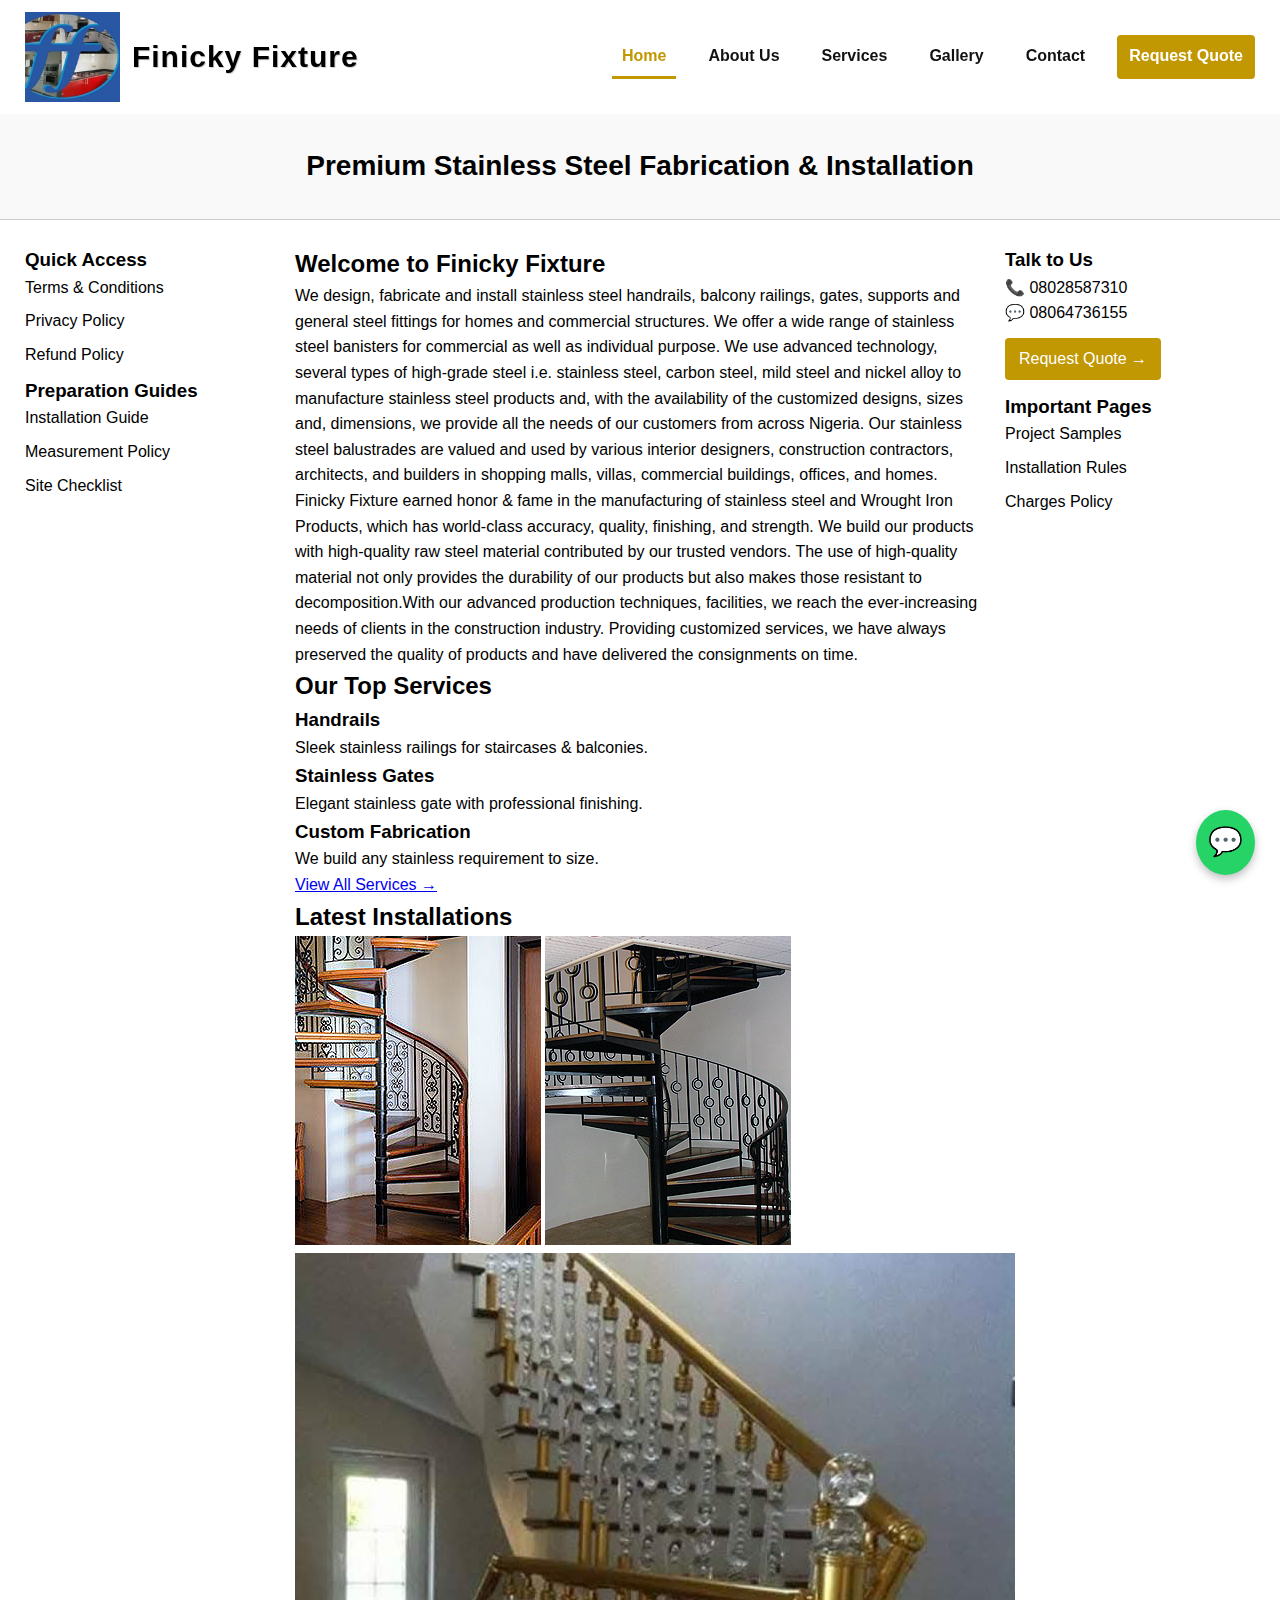
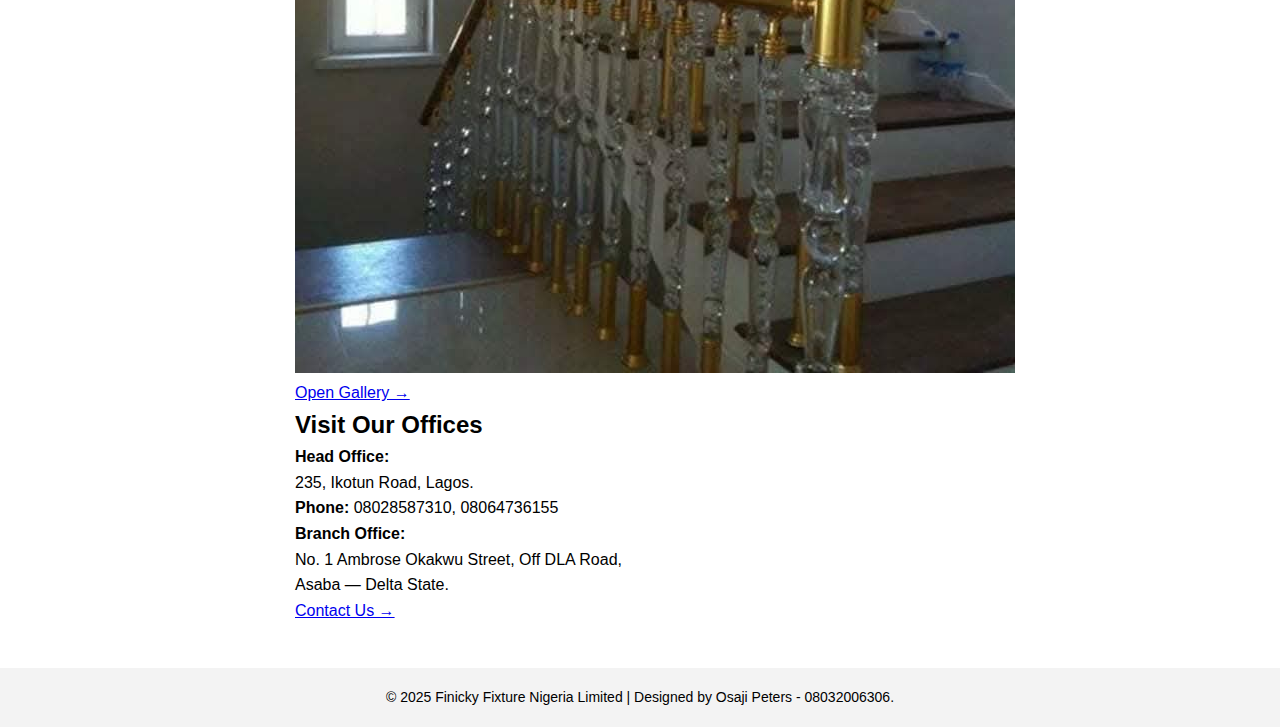
<file: index.html>
<!doctype html>
<html lang="en">
<head>
<meta charset="utf-8">
<title>Finicky Fixture Nigeria Limited — Stainless Steel Fabricators</title>
<meta name="viewport" content="width=device-width, initial-scale=1">

<link rel="stylesheet" href="assets/css/style.css">

<style>

/* HEADER EFFECT */
.site-header{
  position:sticky;
  top:0;
  z-index:999;
  display:flex;
  justify-content:space-between;
  align-items:center;
  padding:12px 25px;
  background:rgba(255,255,255,0.3);
  backdrop-filter:blur(6px);
  transition:all .4s ease;
}

.site-header.scrolled{
  background:#ffffff;
  box-shadow:0 4px 8px rgba(0,0,0,0.25);
}


/* LOGO + NAME */
.logo{
  display:flex;
  align-items:center;
  gap:12px;
}

.logo img{
  height:90px;
  width:auto;
  object-fit:contain;
}

.logo span{
  font-size:30px;
  font-weight:900;
  color:#000;
  letter-spacing:1px;
  text-shadow:rgba(0,0,0,0.18) 1px 1px;
}


/* NAVIGATION */
.nav-links{
  display:flex;
  gap:22px;
}

.nav-links a{
  text-decoration:none;
  padding:8px 10px;
  font-size:16px;
  font-weight:600;
  color:#111;
  transition:all .3s ease;
}

.nav-links a:hover{
  color:#c19702;
  transform:scale(1.05);
}

/* ACTIVE PAGE */
.nav-links a.active{
  border-bottom:3px solid #c19702;
  color:#c19702;
}

/* QUOTE BUTTON */
.btn-quote{
  background:#c19702;
  border-radius:4px;
  color:#fff !important;
  padding:8px 12px !important;
}

.btn-quote:hover{
  background:#000 !important;
  color:#fff !important;
}


/* MOBILE NAV */
.menu-toggle{
  display:none;
  font-size:32px;
  cursor:pointer;
}

@media(max-width:900px){
  
  .logo span{
    font-size:22px;
  }

  .nav-links{
    display:none;
    flex-direction:column;
    background:white;
    position:absolute;
    right:0;
    top:100%;
    padding:15px;
    border-top:2px solid #c19702;
    width:210px;
  }

  .nav-links.open{
    display:block;
  }

  .menu-toggle{
    display:block;
  }
}

</style>

</head>

<body>

<header class="site-header">
  
  <div class="logo">
    <img src="assets/images/logo.jpg" alt="Finicky Fixture Logo">
    <span>Finicky Fixture</span>
  </div>

  <div class="menu-toggle" onclick="toggleMenu()">☰</div>

  <nav class="nav-links" id="navLinks">
    <a href="index.html" class="active">Home</a>
    <a href="about.html">About Us</a>
    <a href="services.html">Services</a>
    <a href="gallery.html">Gallery</a>
    <a href="contact.html">Contact</a>
    <a href="quote.html" class="btn-quote">Request Quote</a>
  </nav>

</header>


<section class="hero-small">
  <h1>Premium Stainless Steel Fabrication & Installation</h1>
</section>


<section class="container-centered">

  <!-- LEFT SIDEBAR -->
  <aside class="side-box">
    <h3>Quick Access</h3>
    <ul class="side-links">
      <li><a href="terms.html">Terms & Conditions</a></li>
      <li><a href="privacy.html">Privacy Policy</a></li>
      <li><a href="refund.html">Refund Policy</a></li>
    </ul>

    <h3>Preparation Guides</h3>
    <ul class="side-links">
      <li><a href="installation.html">Installation Guide</a></li>
      <li><a href="measurement.html">Measurement Policy</a></li>
      <li><a href="site-preparation.html">Site Checklist</a></li>
    </ul>
  </aside>


  <!-- MAIN CONTENT -->
  <article class="center-box">

    <section class="tight-block">
      <h2>Welcome to Finicky Fixture</h2>
      <p class="text-block">
        We design, fabricate and install stainless steel handrails, balcony railings, gates,
        supports and general steel fittings for homes and commercial structures. We offer a 
		wide range of stainless steel banisters for commercial as well as individual purpose. 
		We use advanced technology, several types of high-grade steel i.e. stainless steel, 
		carbon steel, mild steel and nickel alloy to manufacture stainless steel products and, 
		with the availability of the customized designs, sizes and, dimensions, we provide all 
		the needs of our customers from across Nigeria. Our stainless steel balustrades are valued 
		and used by various interior designers, construction contractors, architects, and builders 
		in shopping malls, villas, commercial buildings, offices, and homes.
      </p>
	  <p class="text-block">
	  Finicky Fixture earned honor & fame in the manufacturing of stainless steel and Wrought Iron 
	  Products, which has world-class accuracy, quality, finishing, and strength. We build our products 
	  with high-quality raw steel material contributed by our trusted vendors. The use of high-quality 
	  material not only provides the durability of our products but also makes those resistant to 
	  decomposition.With our advanced production techniques, facilities, we reach the ever-increasing 
	  needs of clients in the construction industry. Providing customized services, we have always preserved 
	  the quality of products and have delivered the consignments on time.
	  </p>
    </section>

    <section class="tight-block">
      <h2>Our Top Services</h2>
      <div class="grid-3">
        <div class="service-card">
          <h3>Handrails</h3>
          <p>Sleek stainless railings for staircases & balconies.</p>
        </div>

        <div class="service-card">
          <h3>Stainless Gates</h3>
          <p>Elegant stainless gate with professional finishing.</p>
        </div>

        <div class="service-card">
          <h3>Custom Fabrication</h3>
          <p>We build any stainless requirement to size.</p>
        </div>
      </div>

      <p class="center-link">
        <a href="services.html" class="link-btn">View All Services →</a>
      </p>
    </section>


    <section class="tight-block">
      <h2>Latest Installations</h2>

      <div class="grid-3 gallery-small">
        <img src="assets/images/gallery/g1.jpg">
        <img src="assets/images/gallery/g2.jpg">
        <img src="assets/images/gallery/g3.jpg">
      </div>

      <p class="center-link">
        <a href="gallery.html" class="link-btn">Open Gallery →</a>
      </p>
    </section>


    <section class="tight-block">
      <h2>Visit Our Offices</h2>

      <p>
        <strong>Head Office:</strong><br>
        235, Ikotun Road, Lagos.
      </p>

      <p><strong>Phone:</strong> 08028587310, 08064736155</p>

      <p>
        <strong>Branch Office:</strong><br>
        No. 1 Ambrose Okakwu Street, Off DLA Road,<br>
        Asaba — Delta State.
      </p>

      <p class="center-link">
        <a href="contact.html" class="link-btn">Contact Us →</a>
      </p>
    </section>

  </article>


  <!-- RIGHT SIDEBAR -->
  <aside class="side-box">
    <h3>Talk to Us</h3>
    <p>📞 08028587310</p>
    <p>💬 08064736155</p>

    <a href="quote.html" class="side-btn">Request Quote →</a>

    <h3>Important Pages</h3>
    <ul class="side-links">
      <li><a href="gallery.html">Project Samples</a></li>
      <li><a href="installation.html">Installation Rules</a></li>
      <li><a href="measurement.html">Charges Policy</a></li>
    </ul>

  </aside>

</section>


<footer>
  <p>© 2025 Finicky Fixture Nigeria Limited | Designed by Osaji Peters - 08032006306.</p>
</footer>


<a href="https://wa.me/2348028587310" class="whatsapp-float">💬</a>

<script src="assets/js/main.js"></script>

<script>

// Toggle menu
function toggleMenu(){
  document.getElementById('navLinks').classList.toggle('open');
}

// Header scroll transition
window.addEventListener("scroll", ()=>{
  const header = document.querySelector(".site-header");
  if(window.scrollY > 20){
    header.classList.add("scrolled");
  } else {
    header.classList.remove("scrolled");
  }
});

</script>

</body>
</html>
</file>
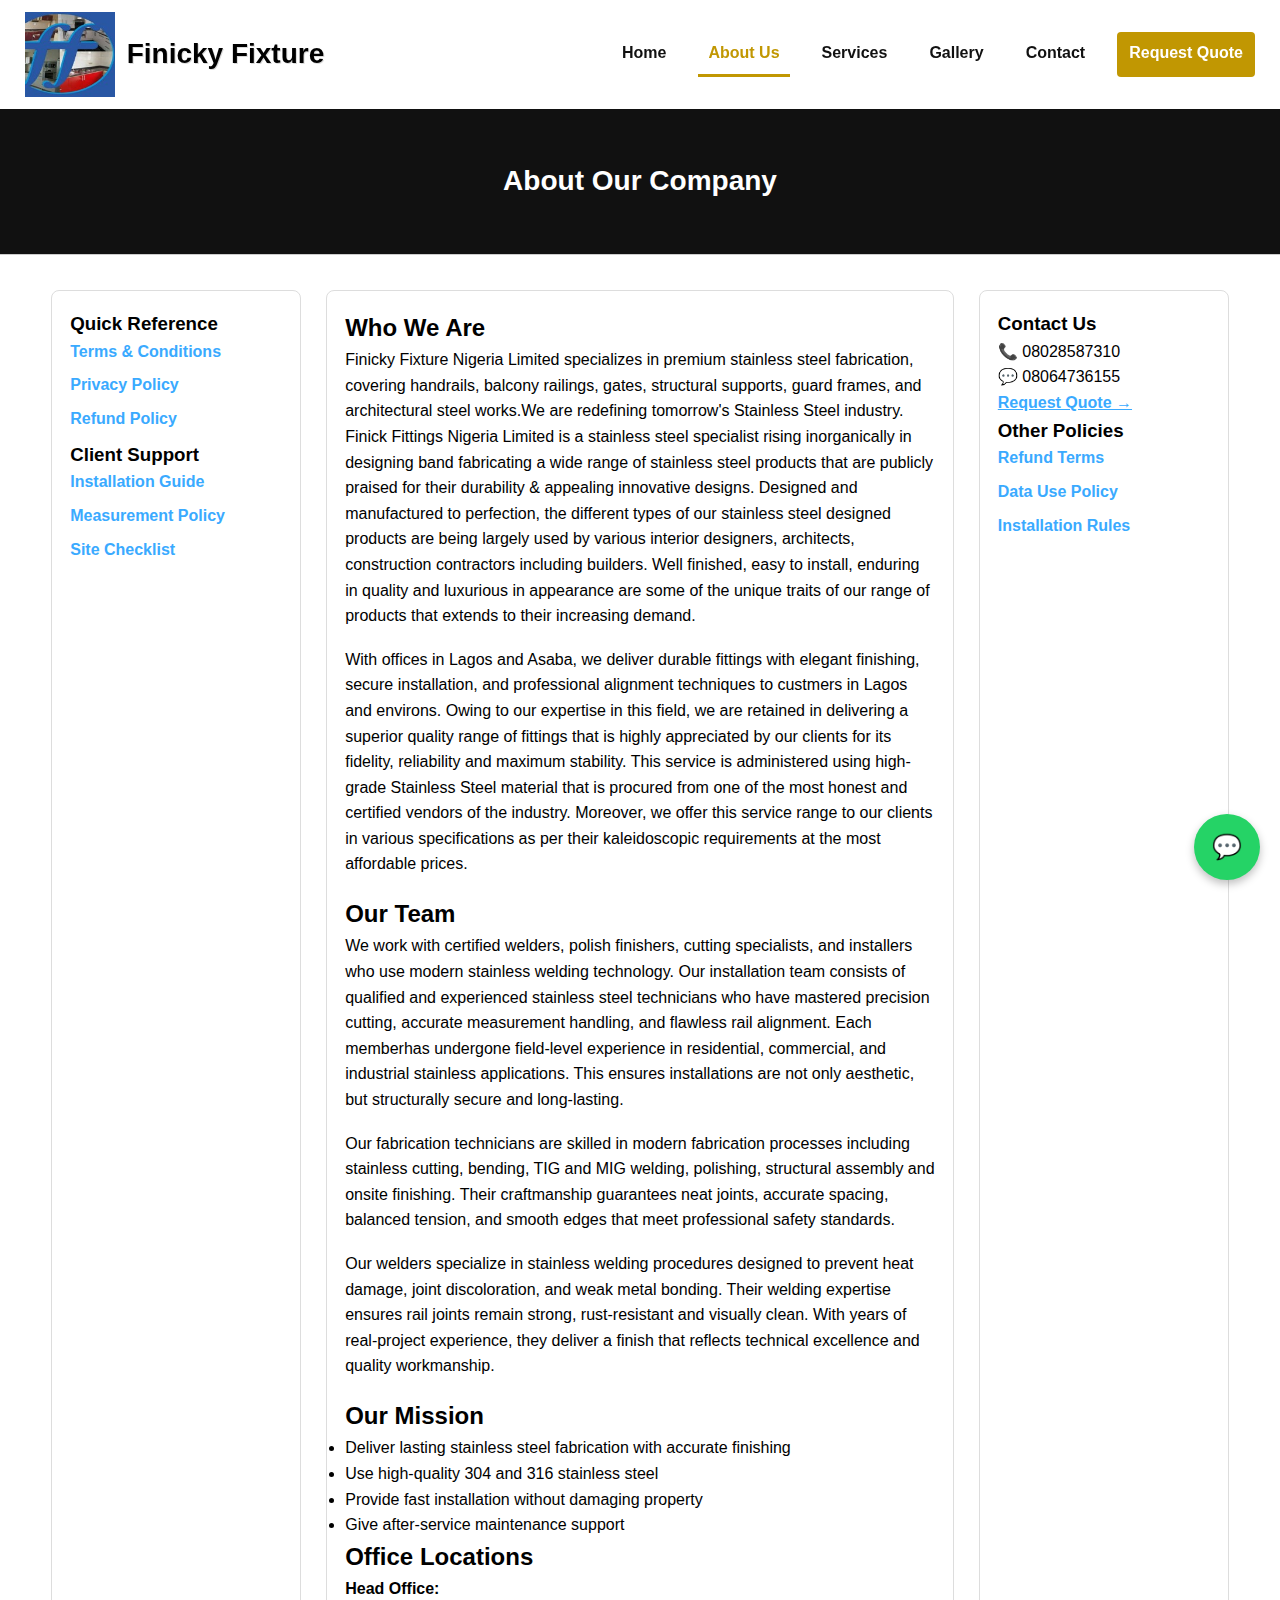
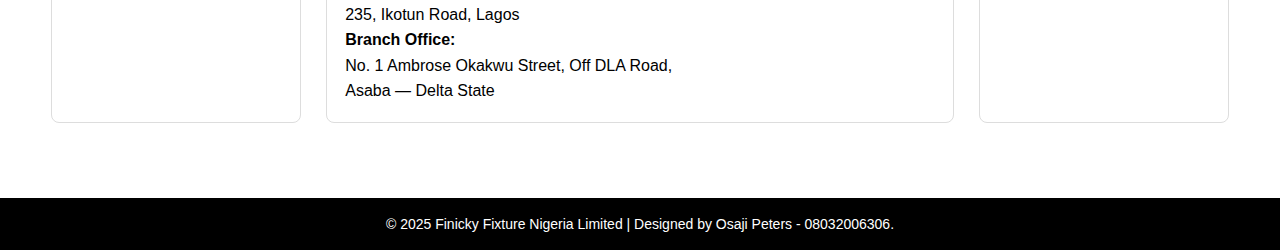
<file: about.html>
<!doctype html>
<html lang="en">
<head>
<meta charset="utf-8">
<title>About Us — Finicky Fixture Nigeria Limited</title>
<meta name="viewport" content="width=device-width, initial-scale=1">

<link rel="stylesheet" href="assets/css/style.css">

<style>

/* -------------------------------- */
/* HEADER */
/* -------------------------------- */
.site-header{
  position:sticky;
  top:0;
  z-index:999;
  display:flex;
  justify-content:space-between;
  align-items:center;
  padding:12px 25px;
  background:rgba(255,255,255,0.3);
  backdrop-filter:blur(6px);
  transition:.35s ease;
}
.site-header.scrolled{
  background:#fff;
  box-shadow:0 4px 8px rgba(0,0,0,0.25);
}

/* LOGO */
.logo{
  display:flex;
  align-items:center;
  gap:12px;
}
.logo img{
  height:85px;
}
.logo span{
  font-size:28px;
  font-weight:900;
  color:#000;
}

/* NAV */
.nav-links{
  display:flex;
  gap:22px;
}
.nav-links a{
  text-decoration:none;
  padding:8px 10px;
  font-size:16px;
  font-weight:600;
  color:#111;
  transition:.3s ease;
}
.nav-links a:hover{
  color:#c19702;
}
.nav-links a.active{
  border-bottom:3px solid #c19702;
  color:#c19702;
}
.btn-quote{
  background:#c19702;
  border-radius:4px;
  color:#fff !important;
  padding:8px 12px !important;
}
.menu-toggle{
  display:none;
  font-size:33px;
  cursor:pointer;
}

/* MOBILE NAV */
@media(max-width:900px){
  .logo img{height:60px;}
  .logo span{font-size:22px;}

  .nav-links{
    display:none;
    flex-direction:column;
    background:white;
    position:absolute;
    right:0;
    top:100%;
    width:210px;
    padding:15px;
    border-top:2px solid #c19702;
  }
  .nav-links.open{display:flex;}

  .menu-toggle{display:block;}
}

/* -------------------------------- */
/* HERO */
/* -------------------------------- */
.hero-small{
  background:#111;
  color:white;
  padding:50px 20px;
  text-align:center;
}
.hero-small h1{
  margin:0;
}

/* -------------------------------- */
/* LAYOUT */
/* -------------------------------- */
.container-centered{
  display:grid;
  grid-template-columns:250px 1fr 250px;
  gap:25px;
  width:92%;
  margin:auto;
  padding:35px 0;
}

.center-box, .side-box{
  background:white;
  border:1px solid #ddd;
  border-radius:8px;
  padding:18px;
}

.text-block{line-height:1.6; margin-bottom:18px;}

/* Sidebar link color (sky blue) */
.side-box a{
  color:#3aaaff !important;
  font-weight:600;
}
.side-box a:hover{
  color:#0077e6 !important;
  text-decoration:underline;
}

/* MOBILE SIDEBAR BUTTON */
.mobile-toggle{
  display:none;
  background:#c19702;
  color:white;
  padding:12px;
  border-radius:6px;
  margin-bottom:10px;
  text-align:center;
  font-weight:bold;
  cursor:pointer;
}

/* RESPONSIVE SIDE BARS */
@media(max-width:900px){

  .container-centered{
    grid-template-columns:1fr;
  }

  .side-box{
    display:none;
  }
  .side-box.show{
    display:block;
  }

  .mobile-toggle{
    display:block;
  }
}

/* FOOTER */
footer{
  text-align:center;
  padding:15px;
  background:#000;
  color:white;
  margin-top:40px;
}

/* WHATSAPP FLOAT */
.whatsapp-float{
  position:fixed;
  bottom:20px;
  right:20px;
  background:#25D366;
  padding:14px 18px;
  border-radius:50%;
  font-size:24px;
  color:white;
  text-decoration:none;
}

</style>

</head>

<body>

<header class="site-header">

  <div class="logo">
    <img src="assets/images/logo.jpg">
    <span>Finicky Fixture</span>
  </div>

  <div class="menu-toggle" onclick="toggleMenu()">☰</div>

  <nav class="nav-links" id="navLinks">
    <a href="index.html">Home</a>
    <a href="about.html" class="active">About Us</a>
    <a href="services.html">Services</a>
    <a href="gallery.html">Gallery</a>
    <a href="contact.html">Contact</a>
    <a href="quote.html" class="btn-quote">Request Quote</a>
  </nav>

</header>


<section class="hero-small">
  <h1>About Our Company</h1>
</section>


<section class="container-centered">

  <!-- MOBILE BUTTON -->
  <div class="mobile-toggle" onclick="toggleLeft()">Quick Reference ▼</div>

  <!-- LEFT SIDEBAR -->
  <aside class="side-box" id="leftSidebar">
    <h3>Quick Reference</h3>
    <ul class="side-links">
      <li><a href="terms.html">Terms & Conditions</a></li>
      <li><a href="privacy.html">Privacy Policy</a></li>
      <li><a href="refund.html">Refund Policy</a></li>
    </ul>

    <h3>Client Support</h3>
    <ul class="side-links">
      <li><a href="installation.html">Installation Guide</a></li>
      <li><a href="measurement.html">Measurement Policy</a></li>
      <li><a href="site-preparation.html">Site Checklist</a></li>
    </ul>
  </aside>


  <!-- MAIN CENTER -->
  <article class="center-box">

    <h2>Who We Are</h2>
    <p class="text-block">
      Finicky Fixture Nigeria Limited specializes in premium stainless steel fabrication,
      covering handrails, balcony railings, gates, structural supports, guard frames,
      and architectural steel works.We are redefining tomorrow's Stainless Steel industry. 
	  Finick Fittings Nigeria Limited is a stainless steel specialist rising inorganically 
	  in designing band fabricating a wide range of stainless steel products that are publicly 
	  praised for their durability & appealing innovative designs. Designed and manufactured 
	  to perfection, the different types of our stainless steel designed products are being 
	  largely used by various interior designers, architects, construction contractors including 
	  builders. Well finished, easy to install, enduring in quality and luxurious in appearance 
	  are some of the unique traits of our range of products that extends to their increasing demand.
    </p>

    <p class="text-block">
      With offices in Lagos and Asaba, we deliver durable fittings with elegant finishing,
      secure installation, and professional alignment techniques to custmers in Lagos and environs. 
	  Owing to our expertise in this field, we are retained in delivering a superior quality range of 
	  fittings that is highly appreciated by our clients for its fidelity, reliability and maximum stability. 
	  This service is administered using high-grade Stainless Steel material that is procured from one of the 
	  most honest and certified vendors of the industry. Moreover, we offer this service range to our clients 
	  in various specifications as per their kaleidoscopic requirements at the most affordable prices.
    </p>
    
    <h2>Our Team</h2>
    <p class="text-block">
      We work with certified welders, polish finishers, cutting specialists, and installers who use modern 
	  stainless welding technology. Our installation team consists of qualified and experienced stainless steel 
	  technicians who have mastered precision cutting, accurate measurement handling, and flawless rail alignment. 
	  Each memberhas undergone field-level experience in residential, commercial, and industrial stainless applications.
	  This ensures installations are not only aesthetic, but structurally secure and long-lasting.
    </p>
	
	<p class="text-block">
  Our fabrication technicians are skilled in modern fabrication processes including stainless cutting,
  bending, TIG and MIG welding, polishing, structural assembly and onsite finishing. Their craftmanship
  guarantees neat joints, accurate spacing, balanced tension, and smooth edges that meet professional safety standards.
</p>

<p class="text-block">
  Our welders specialize in stainless welding procedures designed to prevent heat damage, joint discoloration,
  and weak metal bonding. Their welding expertise ensures rail joints remain strong, rust-resistant and visually clean.
  With years of real-project experience, they deliver a finish that reflects technical excellence and quality workmanship.
</p>

<h2>Our Mission</h2>
    <ul>
      <li>Deliver lasting stainless steel fabrication with accurate finishing</li>
      <li>Use high-quality 304 and 316 stainless steel</li>
      <li>Provide fast installation without damaging property</li>
      <li>Give after-service maintenance support</li>
    </ul>

    <h2>Office Locations</h2>
    <p><strong>Head Office:</strong><br>235, Ikotun Road, Lagos</p>
    <p><strong>Branch Office:</strong><br>No. 1 Ambrose Okakwu Street, Off DLA Road,<br>Asaba — Delta State</p>

  </article>



  <!-- MOBILE BUTTON -->
  <div class="mobile-toggle" onclick="toggleRight()">Contact Us ▼</div>

  <!-- RIGHT SIDEBAR -->
  <aside class="side-box" id="rightSidebar">

    <h3>Contact Us</h3>
    <p>📞 08028587310</p>
    <p>💬 08064736155</p>

    <a href="quote.html" class="link-btn">Request Quote →</a>

    <h3>Other Policies</h3>
    <ul class="side-links">
      <li><a href="refund.html">Refund Terms</a></li>
      <li><a href="privacy.html">Data Use Policy</a></li>
      <li><a href="installation.html">Installation Rules</a></li>
    </ul>
  </aside>

</section>


<footer>
  <p>© 2025 Finicky Fixture Nigeria Limited | Designed by Osaji Peters - 08032006306.</p>
</footer>

<a href="https://wa.me/2348028587310" class="whatsapp-float">💬</a>


<script>
// NAV MENU
function toggleMenu(){
  document.getElementById('navLinks').classList.toggle('open');
}

// SIDEBAR TOGGLE
function toggleLeft(){
  document.getElementById('leftSidebar').classList.toggle('show');
}
function toggleRight(){
  document.getElementById('rightSidebar').classList.toggle('show');
}

// HEADER SCROLL EFFECT
window.addEventListener("scroll", ()=>{
  document.querySelector(".site-header")
    .classList.toggle("scrolled", window.scrollY > 20);
});
</script>

</body>
</html>
</file>
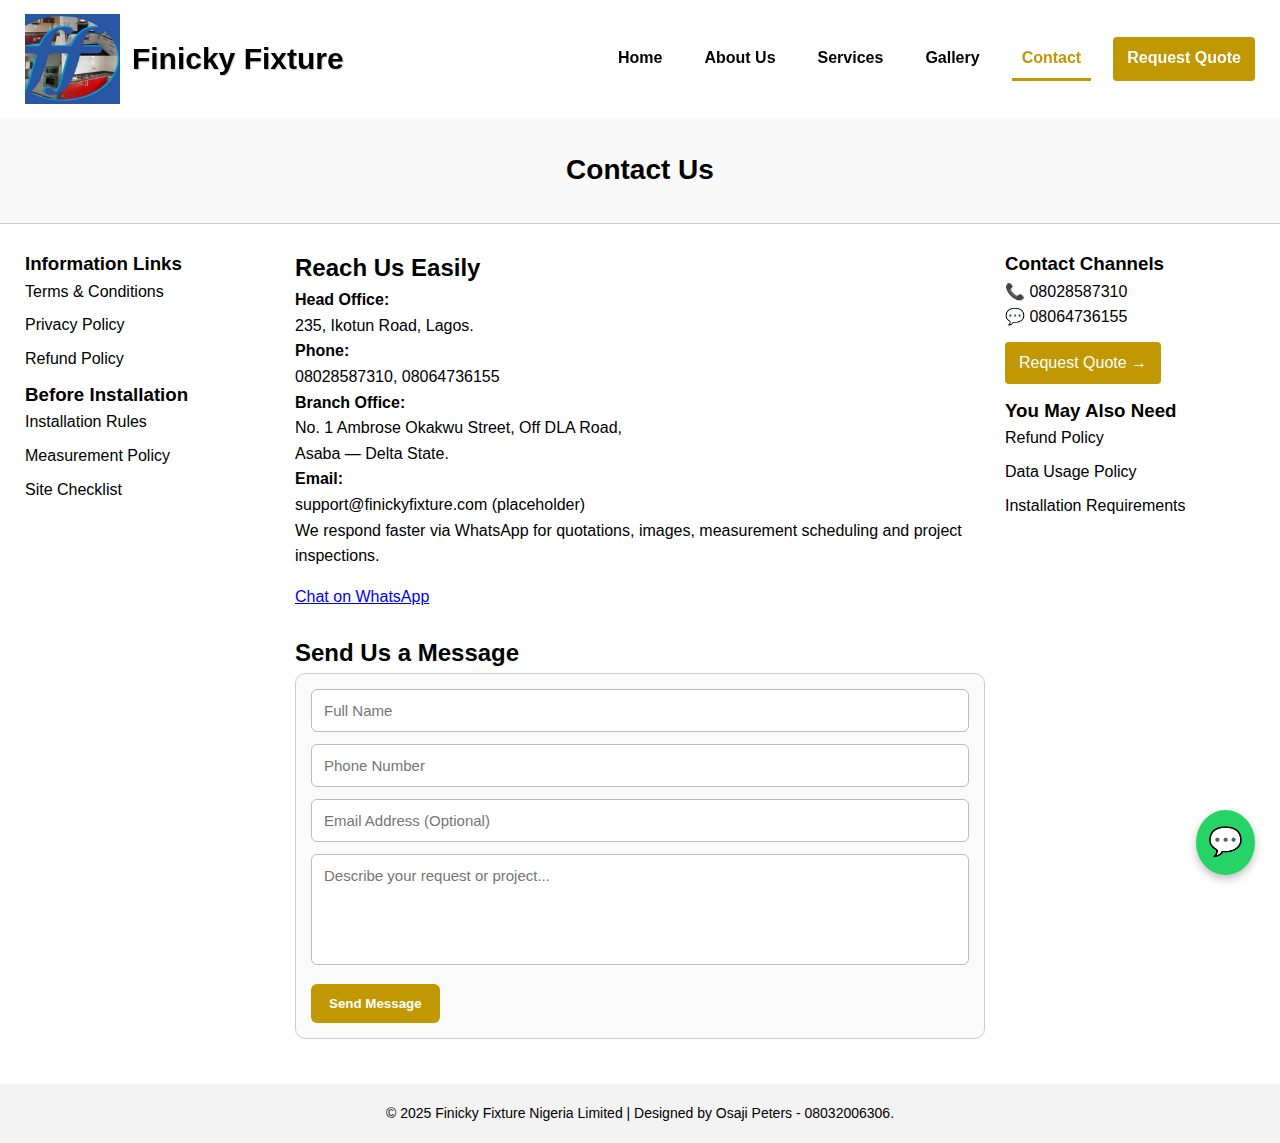
<file: contact.html>
<!doctype html>
<html lang="en">
<head>
<meta charset="utf-8">
<title>Contact Us — Finicky Fixture Nigeria Limited</title>
<meta name="viewport" content="width=device-width, initial-scale=1">
<link rel="stylesheet" href="assets/css/style.css">

<style>

/* HEADER EFFECT */
.site-header{
  position:sticky;
  top:0;
  z-index:9999;
  display:flex;
  justify-content:space-between;
  align-items:center;
  padding:14px 25px;
  background:rgba(255,255,255,0.28);
  backdrop-filter:blur(6px);
  transition:all .4s ease;
}

.site-header.scrolled{
  background:#ffffff;
  box-shadow:0 4px 8px rgba(0,0,0,0.25);
}


/* LOGO LEFT SECTION */
.logo{
  display:flex;
  align-items:center;
  gap:12px;
}

.logo img{
  height:90px;
  width:auto;
}

.logo span{
  font-size:30px;
  font-weight:900;
  color:#000;
  text-shadow:1px 1px rgba(0,0,0,0.18);
}


/* NAVIGATION */
.nav-links{
  display:flex;
  gap:22px;
}

.nav-links a{
  text-decoration:none;
  font-weight:600;
  padding:8px 10px;
  transition:all .3s ease;
  color:#000;
}

.nav-links a:hover{
  transform:scale(1.05);
  color:#c19702;
}

.nav-links a.active{
  border-bottom:3px solid #c19702;
  color:#c19702;
}

/* REQUEST CTA */
.btn-quote{
  background:#c19702;
  border-radius:4px;
  color:#fff !important;
  padding:8px 14px !important;
}

.btn-quote:hover{
  background:#000 !important;
  color:#fff !important;
}


/* MENU TOGGLE (MOBILE) */
.menu-toggle{
  display:none;
  font-size:32px;
  cursor:pointer;
}

@media(max-width:900px){

  .logo span{
    font-size:21px;
  }

  .nav-links{
    display:none;
    flex-direction:column;
    background:white;
    border-top:2px solid #c19702;
    position:absolute;
    right:0;
    top:100%;
    width:220px;
    padding:10px 0;
  }

  .nav-links.open{
    display:block;
  }

  .menu-toggle{
    display:block;
  }
}


/* FORM STYLING */
.contact-form-modern{
  padding:15px;
  border-radius:10px;
  border:1px solid #ccc;
  background:#fafafa;
}

.contact-form-modern input,
.contact-form-modern textarea{
  width:100%;
  padding:12px;
  border-radius:6px;
  font-size:15px;
  border:1px solid #bbb;
  margin-bottom:12px;
}

.contact-form-modern textarea{
  resize:none;
}

.form-btn-modern{
  background:#c19702;
  color:#fff;
  padding:12px 18px;
  font-weight:bold;
  border-radius:6px;
  cursor:pointer;
  border:none;
}

.form-btn-modern:hover{
  background:#000;
  color:#fff;
}

</style>

</head>

<body>

<header class="site-header">

  <div class="logo">
    <img src="assets/images/logo.jpg" alt="Finicky Fixture Logo">
    <span>Finicky Fixture</span>
  </div>

  <div class="menu-toggle" onclick="toggleMenu()">☰</div>

  <nav class="nav-links" id="navLinks">
    <a href="index.html">Home</a>
    <a href="about.html">About Us</a>
    <a href="services.html">Services</a>
    <a href="gallery.html">Gallery</a>
    <a href="contact.html" class="active">Contact</a>
    <a href="quote.html" class="btn-quote">Request Quote</a>
  </nav>

</header>


<section class="hero-small">
  <h1>Contact Us</h1>
</section>


<section class="container-centered">

  <!-- LEFT SIDEBAR -->
  <aside class="side-box">
    <h3>Information Links</h3>
    <ul class="side-links">
      <li><a href="terms.html">Terms & Conditions</a></li>
      <li><a href="privacy.html">Privacy Policy</a></li>
      <li><a href="refund.html">Refund Policy</a></li>
    </ul>

    <h3>Before Installation</h3>
    <ul class="side-links">
      <li><a href="installation.html">Installation Rules</a></li>
      <li><a href="measurement.html">Measurement Policy</a></li>
      <li><a href="site-preparation.html">Site Checklist</a></li>
    </ul>
  </aside>


  <!-- MAIN CONTENT -->
  <article class="center-box">

    <section>
      <h2>Reach Us Easily</h2>

      <p><strong>Head Office:</strong><br>
      235, Ikotun Road, Lagos.</p>

      <p><strong>Phone:</strong><br>
      08028587310, 08064736155</p>

      <p><strong>Branch Office:</strong><br>
      No. 1 Ambrose Okakwu Street, Off DLA Road,<br>
      Asaba — Delta State.</p>

      <p><strong>Email:</strong><br>
      support@finickyfixture.com (placeholder)</p>

      <p>
        We respond faster via WhatsApp for quotations, images, measurement scheduling and project inspections.
      </p>

      <p style="margin-top:15px;">
        <a href="https://wa.me/2348028587310" class="cta-btn">Chat on WhatsApp</a>
      </p>

    </section>


    <section style="margin-top:25px;">
      <h2>Send Us a Message</h2>

      <form class="contact-form-modern" action="#" method="post" onsubmit="alert('Message Submitted Successfully');return false;">

        <input type="text" placeholder="Full Name" required>
        <input type="tel" placeholder="Phone Number" required>
        <input type="email" placeholder="Email Address (Optional)">

        <textarea rows="5" placeholder="Describe your request or project..." required></textarea>

        <button type="submit" class="form-btn-modern">Send Message</button>

      </form>

    </section>

  </article>


  <!-- RIGHT SIDEBAR -->
  <aside class="side-box">
    <h3>Contact Channels</h3>
    <p>📞 08028587310</p>
    <p>💬 08064736155</p>

    <a href="quote.html" class="side-btn">Request Quote →</a>

    <h3>You May Also Need</h3>
    <ul class="side-links">
      <li><a href="refund.html">Refund Policy</a></li>
      <li><a href="privacy.html">Data Usage Policy</a></li>
      <li><a href="installation.html">Installation Requirements</a></li>
    </ul>
  </aside>

</section>


<footer>
  <p>© 2025 Finicky Fixture Nigeria Limited | Designed by Osaji Peters - 08032006306.</p>
</footer>

<a href="https://wa.me/2348028587310" class="whatsapp-float">💬</a>


<script src="assets/js/main.js"></script>

<script>
function toggleMenu(){
  document.getElementById('navLinks').classList.toggle('open');
}

window.addEventListener("scroll", ()=>{
  const header = document.querySelector(".site-header");
  if(window.scrollY > 25){
    header.classList.add("scrolled");
  } else {
    header.classList.remove("scrolled");
  }
});
</script>

</body>
</html>
</file>
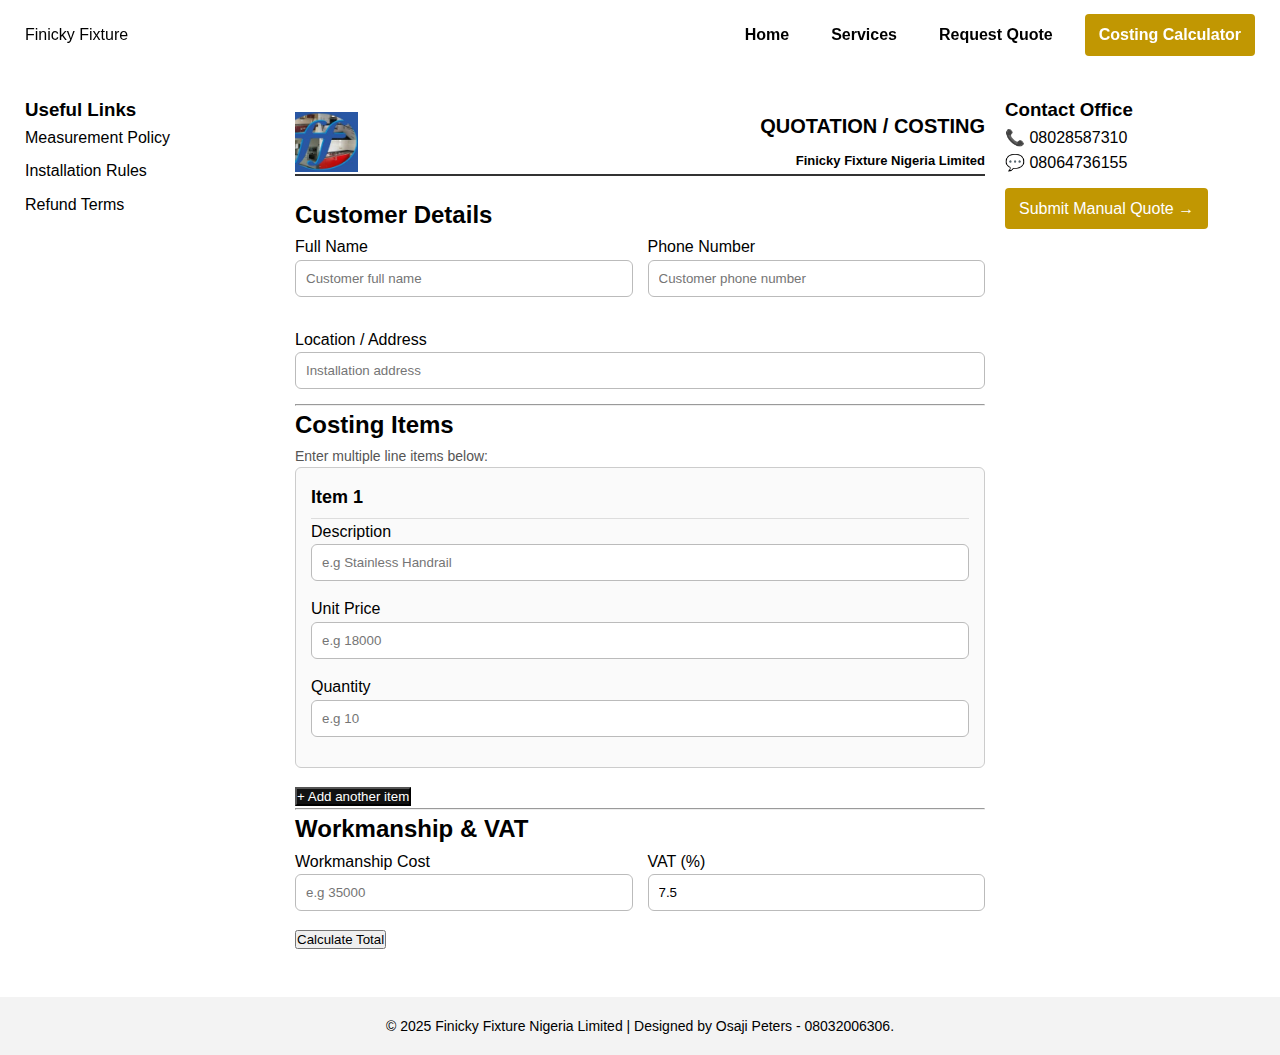
<file: costing.html>
<!doctype html>
<html lang="en">
<head>
<meta charset="utf-8">
<title>Costing & Quotation — Finicky Fixture</title>
<meta name="viewport" content="width=device-width, initial-scale=1">

<link rel="stylesheet" href="assets/css/style.css">

<style>

.cost-block{
  border:1px solid #ccc;
  padding:15px;
  border-radius:6px;
  margin-bottom:15px;
  background:#fafafa;
}

.cost-block h3{
  margin-top:0;
  font-size:18px;
  border-bottom:1px solid #ddd;
  padding-bottom:6px;
}

.result-card{
  background:#fff;
  border:1px solid #bbb;
  border-radius:8px;
  padding:15px;
  margin-top:20px;
}

.total-display{
  font-size:20px;
  font-weight:bold;
  margin-top:12px;
  color:#000;
}

input, select{
  padding:10px;
  width:100%;
  margin-bottom:15px;
  border:1px solid #bbb;
  border-radius:6px;
}

.table-style{
  width:100%;
  border-collapse:collapse;
  margin-top:10px;
}

.table-style th, .table-style td{
  border:1px solid #ddd;
  padding:8px;
  font-size:14px;
  text-align:center;
}

.table-style th{
  background:#eee;
}

.invoice-header{
  margin-bottom:20px;
  margin-top:15px;
  border-bottom:2px solid #333;
  display:flex;
  justify-content:space-between;
  align-items:center;
}

.invoice-title{
  text-align:right;
  font-size:20px;
  font-weight:bold;
}

.invoice-title small{
  font-size:13px;
}

.details-grid{
  display:grid;
  grid-template-columns: 1fr 1fr;
  gap:15px;
}

.work-grid{
  display:grid;
  grid-template-columns: 1fr 1fr;
  gap:15px;
}

.add-btn{
  background:#111 !important;
  color:#fff;
}

.print-btn{
  width:100%;
  margin-top:10px;
}

.whatsapp-btn{
  display:block;
  width:100%;
  text-align:center;
  background:#009443 !important;
  margin-top:10px;
}

</style>
</head>

<body>

<header class="site-header">
  <div class="logo">Finicky Fixture</div>
  <div class="menu-toggle" onclick="toggleMenu()">☰</div>
  <nav class="nav-links" id="navLinks">
    <a href="index.html">Home</a>
    <a href="services.html">Services</a>
    <a href="quote.html">Request Quote</a>
    <a href="costing.html" class="btn-quote">Costing Calculator</a>
  </nav>
</header>


<section class="container-centered">

  <!-- LEFT SIDEBAR -->
  <aside class="side-box">
    <h3>Useful Links</h3>
    <ul class="side-links">
      <li><a href="measurement.html">Measurement Policy</a></li>
      <li><a href="installation.html">Installation Rules</a></li>
      <li><a href="refund.html">Refund Terms</a></li>
    </ul>
  </aside>


  <!-- MAIN CONTENT -->
  <article class="center-box">

    <div class="invoice-header">
      <img src="assets/images/logo.jpg" alt="Company Logo" style="height:60px;">
      <div class="invoice-title">
        QUOTATION / COSTING<br>
        <small>Finicky Fixture Nigeria Limited</small>
      </div>
    </div>

    <h2>Customer Details</h2>

    <div class="details-grid">
      <div>
        <label>Full Name</label>
        <input id="cname" type="text" placeholder="Customer full name" required>
      </div>

      <div>
        <label>Phone Number</label>
        <input id="cphone" type="text" placeholder="Customer phone number" required>
      </div>

      <div style="grid-column: span 2;">
        <label>Location / Address</label>
        <input id="clocation" type="text" placeholder="Installation address" required>
      </div>
    </div>

    <hr>

    <h2>Costing Items</h2>
    <p style="color:#555;font-size:14px;">Enter multiple line items below:</p>

    <div id="items"></div>

    <button onclick="addItem()" class="form-btn-modern add-btn">+ Add another item</button>

    <hr>

    <h2>Workmanship & VAT</h2>

    <div class="work-grid">
      <div>
        <label>Workmanship Cost</label>
        <input id="workmanship" type="number" placeholder="e.g 35000">
      </div>

      <div>
        <label>VAT (%)</label>
        <input id="vatRate" type="number" value="7.5">
      </div>
    </div>

    <button onclick="calculateTotal()" class="form-btn-modern">Calculate Total</button>


    <div id="resultBox" class="result-card" style="display:none;">

      <h3>Quotation Summary</h3>

      <table class="table-style" id="summaryTable"></table>

      <div class="total-display" id="fullTotal"></div>

      <button onclick="window.print()" class="form-btn-modern print-btn">Print Quotation</button>

      <a id="waSend" class="form-btn-modern whatsapp-btn">Send via WhatsApp</a>

      <button onclick="loadHistory()" class="form-btn-modern" style="margin-top:10px;">
        View History
      </button>

      <div id="historyBox" style="display:none;margin-top:15px;"></div>

    </div>

  </article>


  <!-- RIGHT SIDEBAR -->
  <aside class="side-box">
    <h3>Contact Office</h3>
    <p>📞 08028587310</p>
    <p>💬 08064736155</p>
    <a href="quote.html" class="side-btn">Submit Manual Quote →</a>
  </aside>

</section>


<footer>
  <p>© 2025 Finicky Fixture Nigeria Limited | Designed by Osaji Peters - 08032006306.</p>
</footer>

<script>

let index = 0;
let invoiceNo = Number(localStorage.getItem("invoice_no") || 1001);

// Create first row automatically
window.onload = function(){
 addItem();
};


// Add costing row
function addItem(){
  index++;

  let div = document.createElement("div");
  div.className = "cost-block";

  div.innerHTML = `
    <h3>Item ${index}</h3>
    <label>Description</label>
    <input type="text" id="desc_${index}" placeholder="e.g Stainless Handrail">

    <label>Unit Price</label>
    <input type="number" id="unit_${index}" placeholder="e.g 18000">

    <label>Quantity</label>
    <input type="number" id="qty_${index}" placeholder="e.g 10">
  `;

  document.getElementById("items").appendChild(div);
}



function calculateTotal(){

  let subtotal = 0;
  let itemsArr = [];

  for(let y = 1; y <= index; y++){
    let desc = document.getElementById(`desc_${y}`).value;
    let unit = Number(document.getElementById(`unit_${y}`).value);
    let qty = Number(document.getElementById(`qty_${y}`).value);

    if(desc && unit > 0 && qty > 0){
      let amount = unit * qty;
      subtotal += amount;
      itemsArr.push({desc, unit, qty, amount});
    }
  }


  let workmanship = Number(document.getElementById("workmanship").value || 0);
  let vatRate = Number(document.getElementById("vatRate").value || 0);
  let vatAmount = workmanship * (vatRate / 100);

  let totalAmount = subtotal + workmanship + vatAmount;


  // Customer Info
  let name = document.getElementById("cname").value;
  let phone = document.getElementById("cphone").value;
  let loc = document.getElementById("clocation").value;


  // Save to local storage
  let entry = {
    invoice_no: invoiceNo,
    name,
    phone,
    location: loc,
    items: itemsArr,
    workmanship,
    vatAmount,
    totalAmount,
    date: new Date().toLocaleString()
  };

  let allQuotes = JSON.parse(localStorage.getItem("quotation_history") || "[]");
  allQuotes.push(entry);
  localStorage.setItem("quotation_history", JSON.stringify(allQuotes));
  localStorage.setItem("invoice_no", invoiceNo + 1);

  invoiceNo++;

  renderInvoice(entry);
}



function renderInvoice(data){

  let tableRows = "";

  data.items.forEach(item=>{
    tableRows += `
      <tr>
        <td>${item.desc}</td>
        <td>₦${item.unit.toLocaleString()}</td>
        <td>${item.qty}</td>
        <td>₦${item.amount.toLocaleString()}</td>
      </tr>
    `;
  });

  document.getElementById("summaryTable").innerHTML = `
    <tr>
      <th>Description</th>
      <th>Unit</th>
      <th>Qty</th>
      <th>Amount</th>
    </tr>
    ${tableRows}
    <tr>
      <th colspan="3">Workmanship</th>
      <td>₦${data.workmanship.toLocaleString()}</td>
    </tr>
    <tr>
      <th colspan="3">VAT</th>
      <td>₦${data.vatAmount.toLocaleString()}</td>
    </tr>
    <tr>
      <th colspan="3">Grand Total</th>
      <th>₦${data.totalAmount.toLocaleString()}</th>
    </tr>
  `;


  document.getElementById("fullTotal").innerHTML = `
      Invoice No: <strong>${data.invoice_no}</strong><br>
      <span style="font-size:22px;color:#111;">₦${data.totalAmount.toLocaleString()}</span>
  `;

  document.getElementById("resultBox").style.display = "block";


  document.getElementById("waSend").href =
    "https://wa.me/2348028587310?text="
    + encodeURIComponent(
      `Invoice No: ${data.invoice_no}
Client: ${data.name}
Phone: ${data.phone}
Location: ${data.location}

TOTAL: ₦${data.totalAmount.toLocaleString()}`
    );
}


function loadHistory(){

  let records = JSON.parse(localStorage.getItem("quotation_history") || "[]");
  let histDiv = document.getElementById("historyBox");
  histDiv.style.display = "block";

  let html = `
  <table class="history-table">
    <tr>
      <th>Invoice No</th>
      <th>Customer</th>
      <th>Date</th>
      <th>Total</th>
    </tr>
  `;

  records.forEach(r=>{
    html += `
      <tr>
        <td>${r.invoice_no}</td>
        <td>${r.name}</td>
        <td>${r.date}</td>
        <td>₦${r.totalAmount.toLocaleString()}</td>
      </tr>
    `;
  });

  html += "</table>";

  histDiv.innerHTML = html;
}

</script>


</body>
</html>
</file>
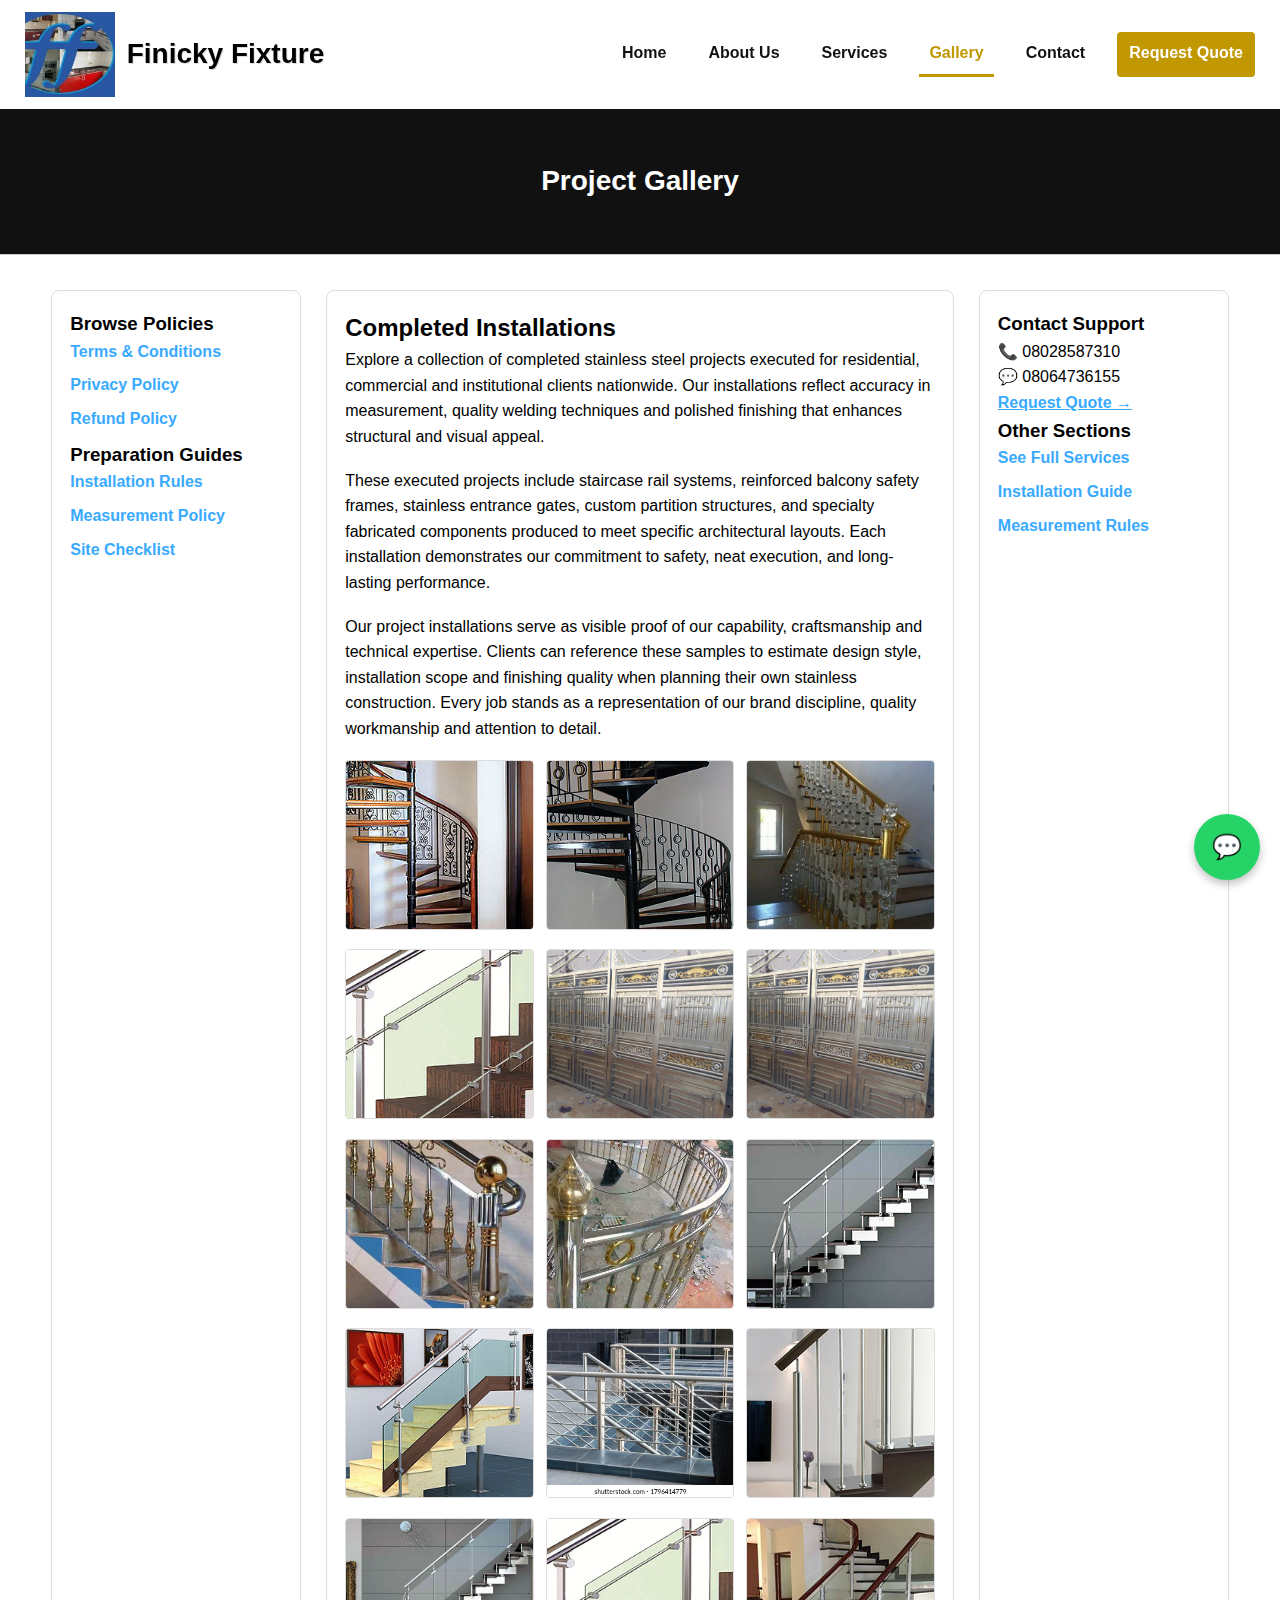
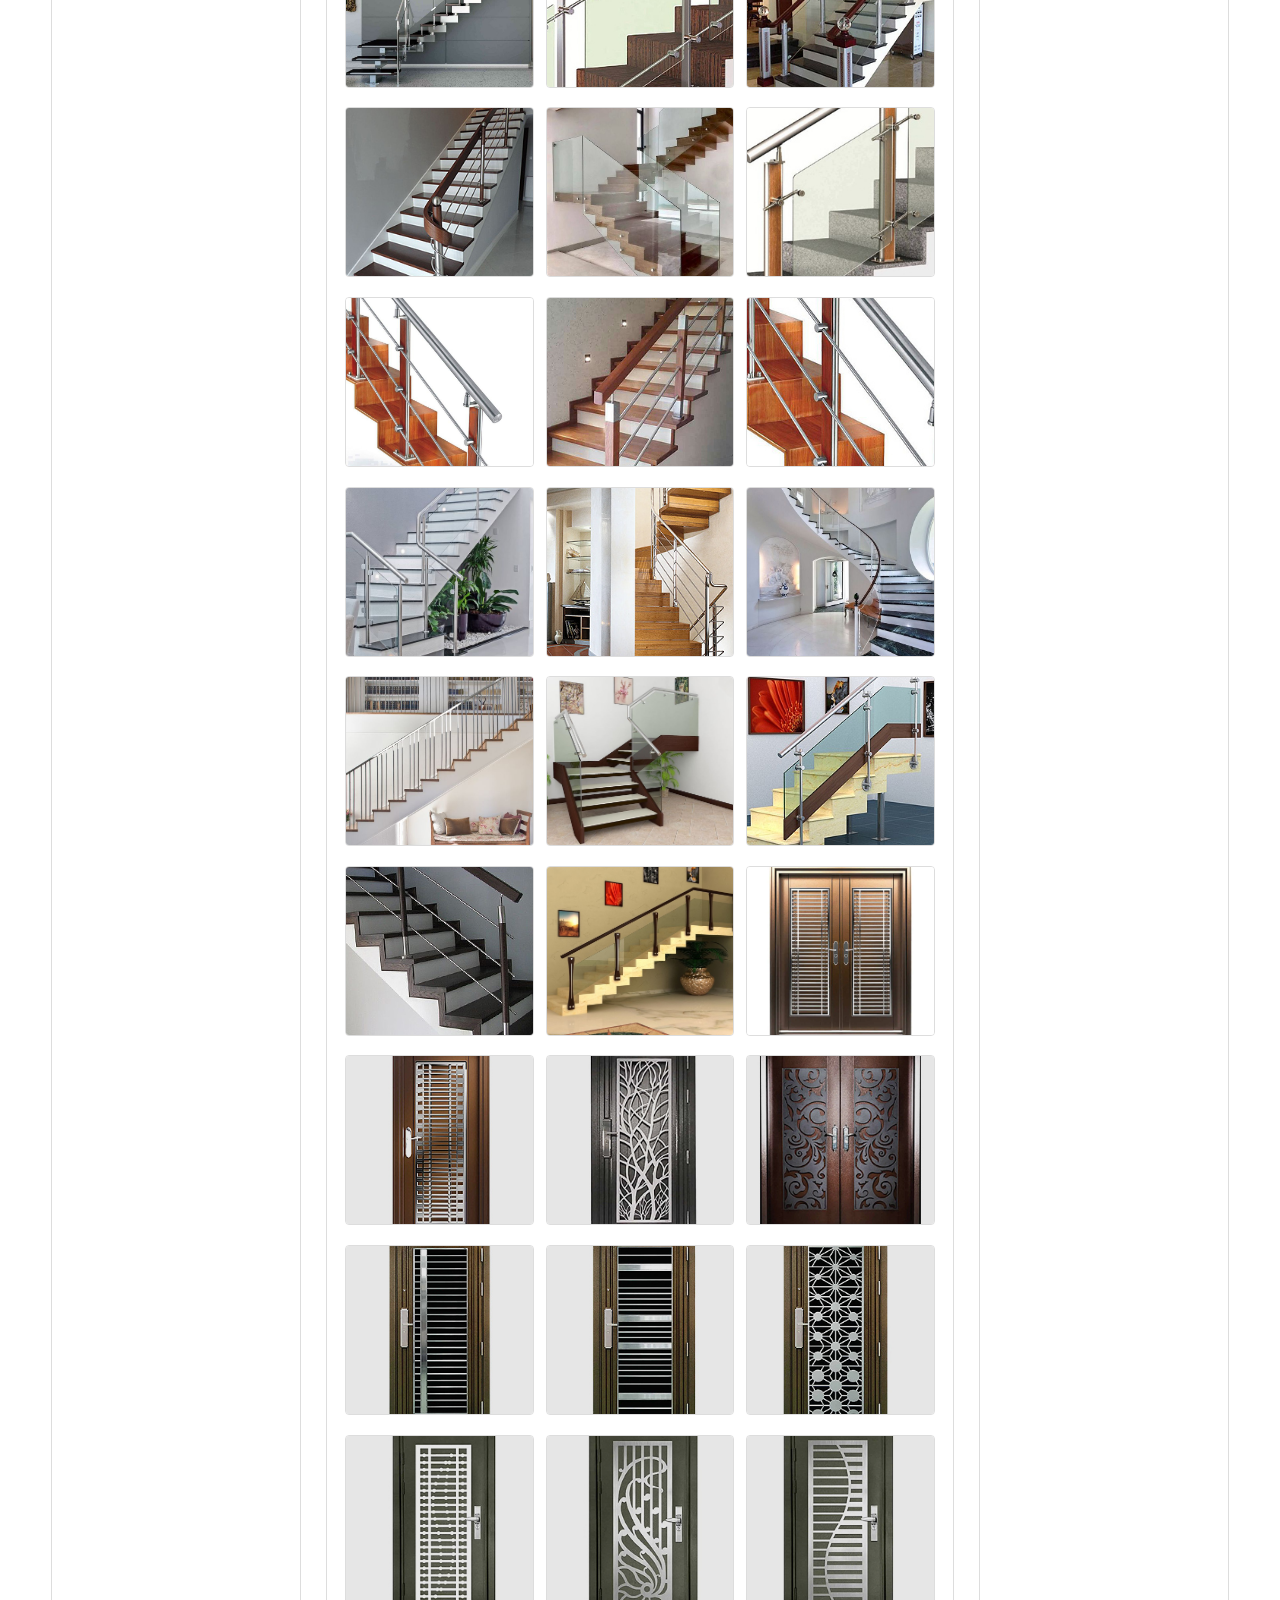
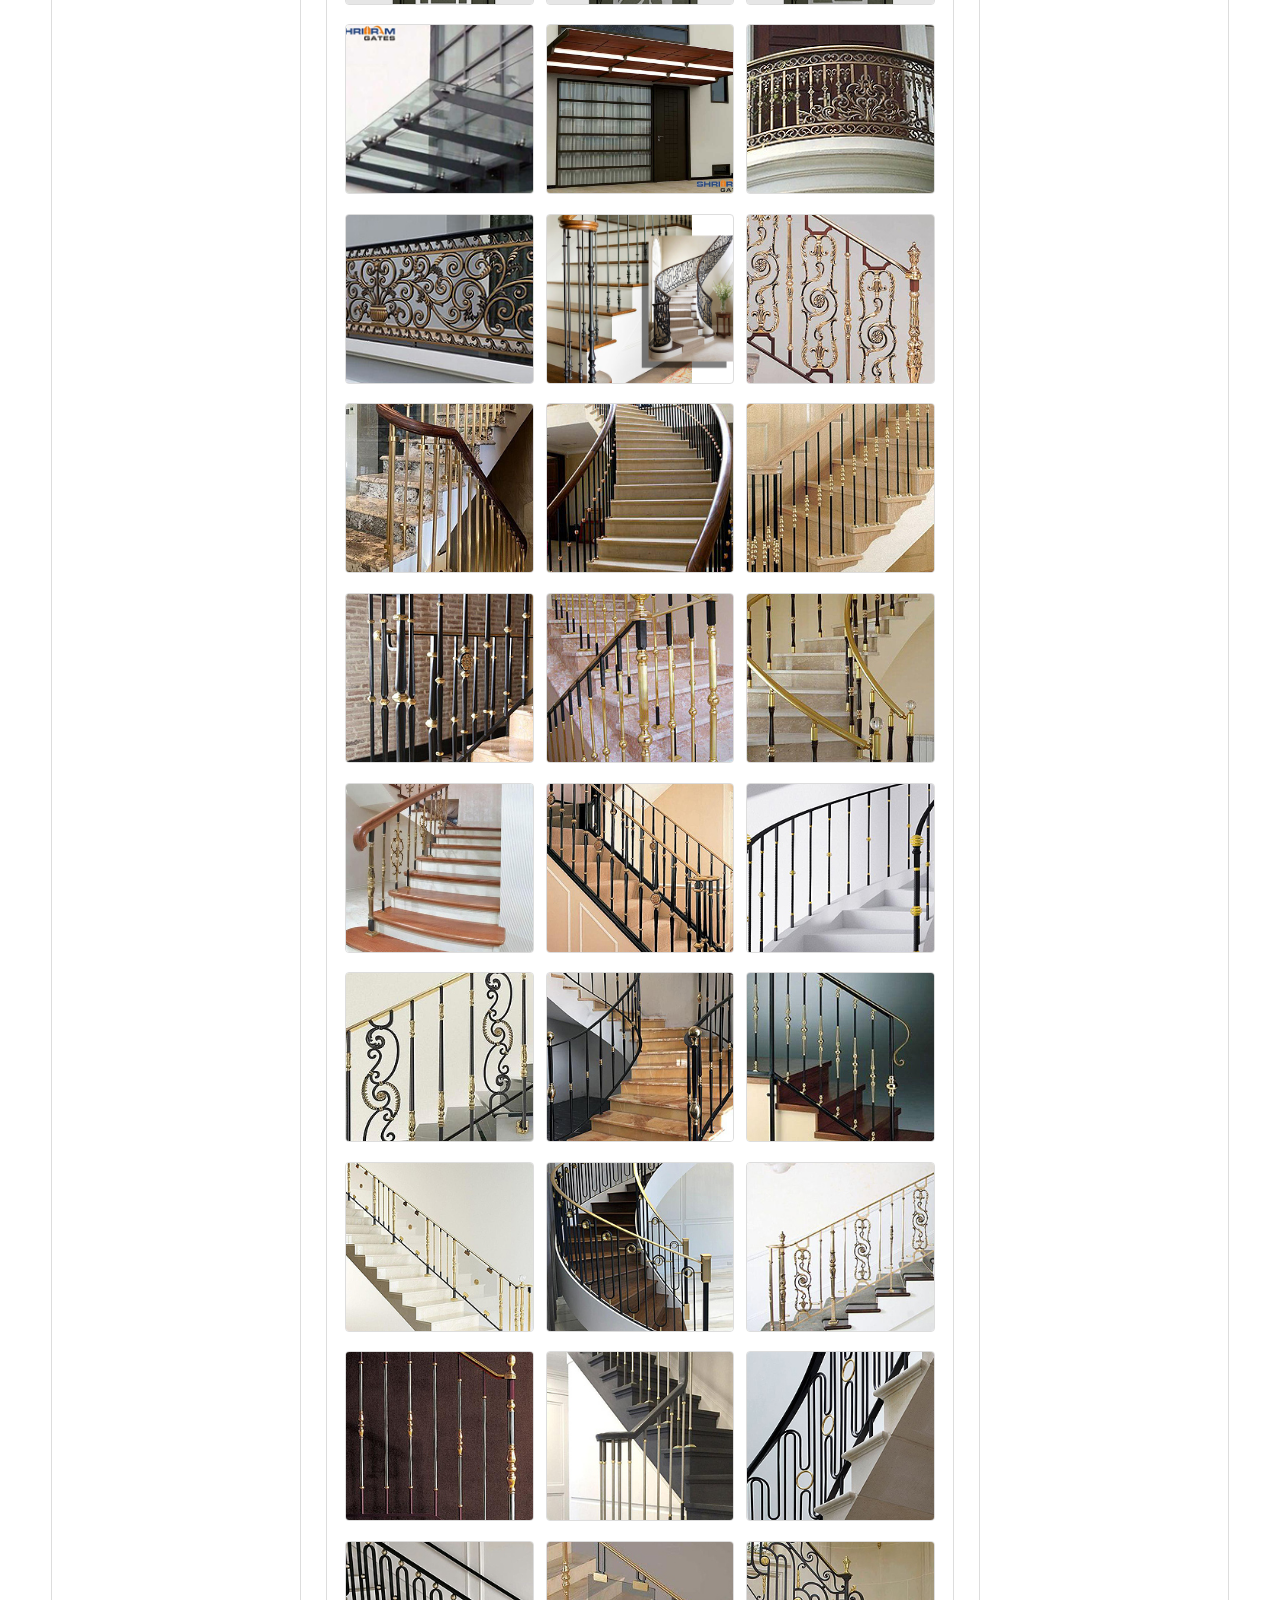
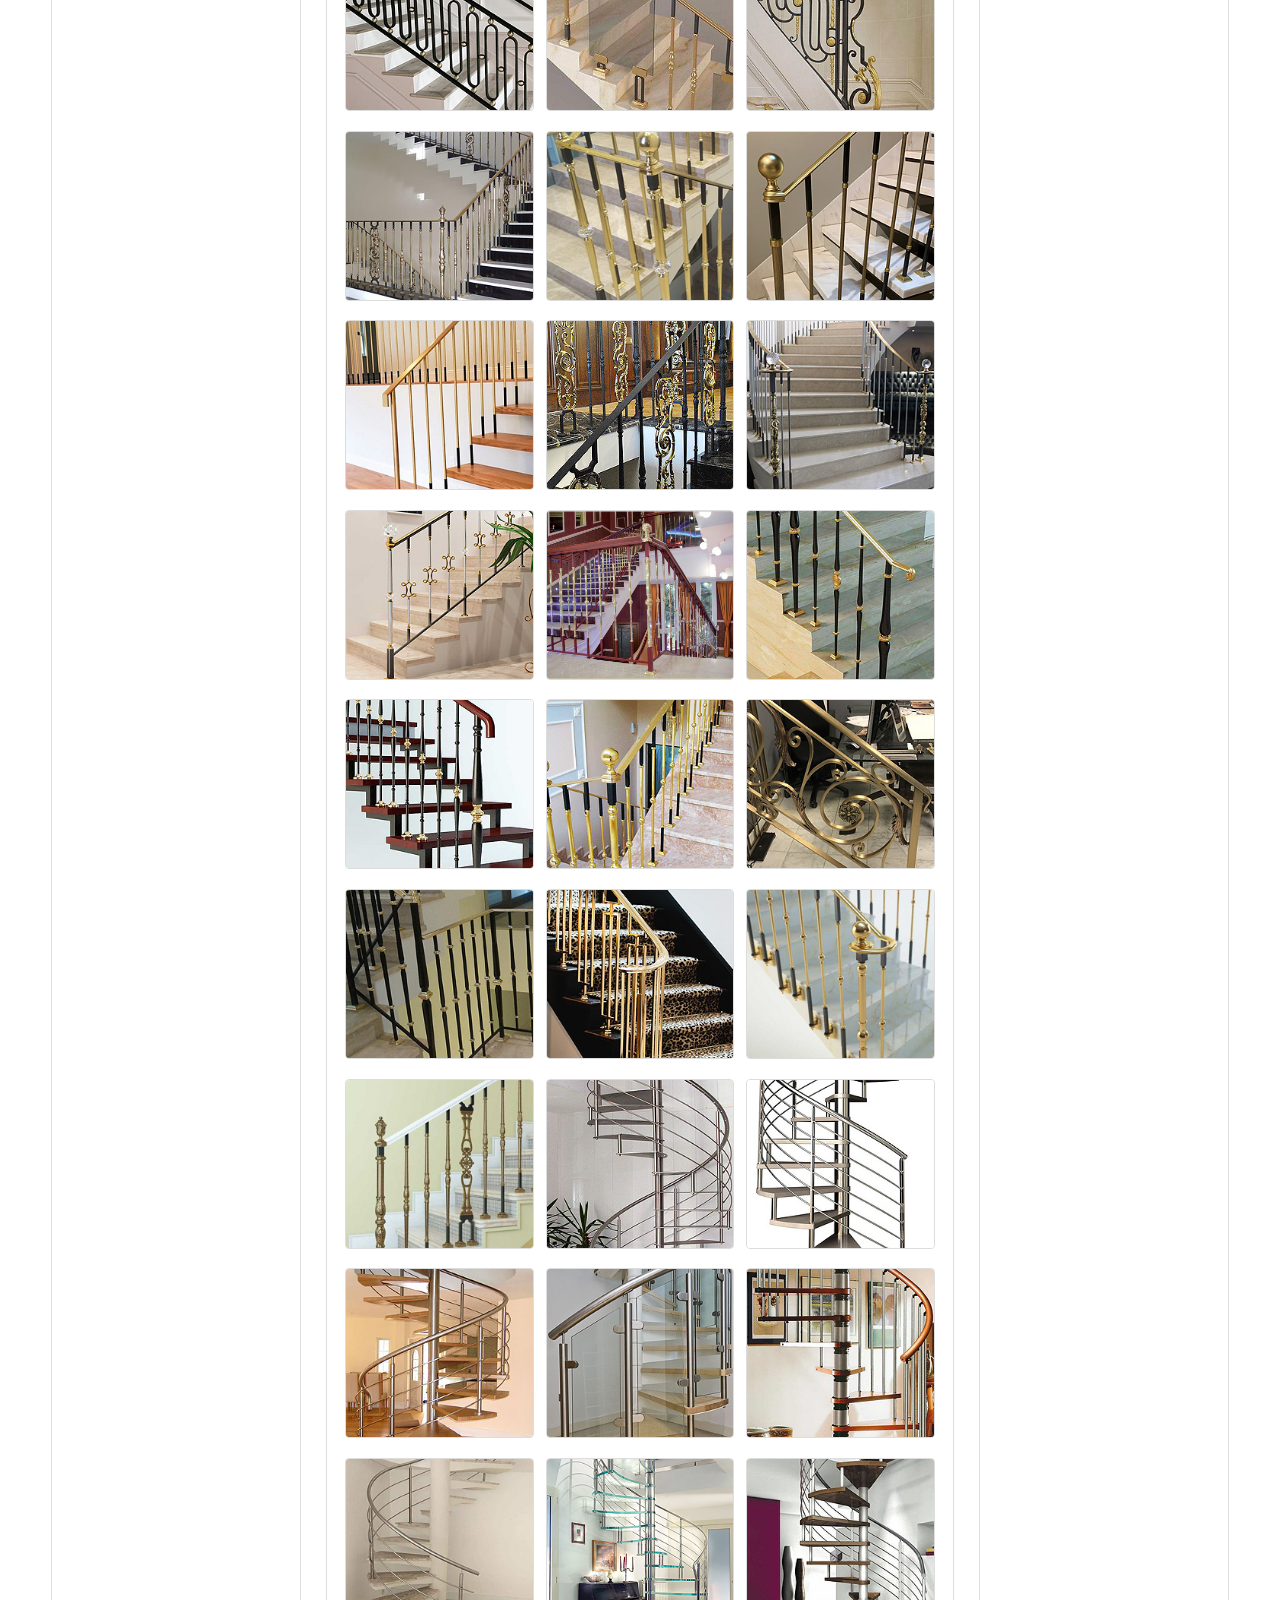
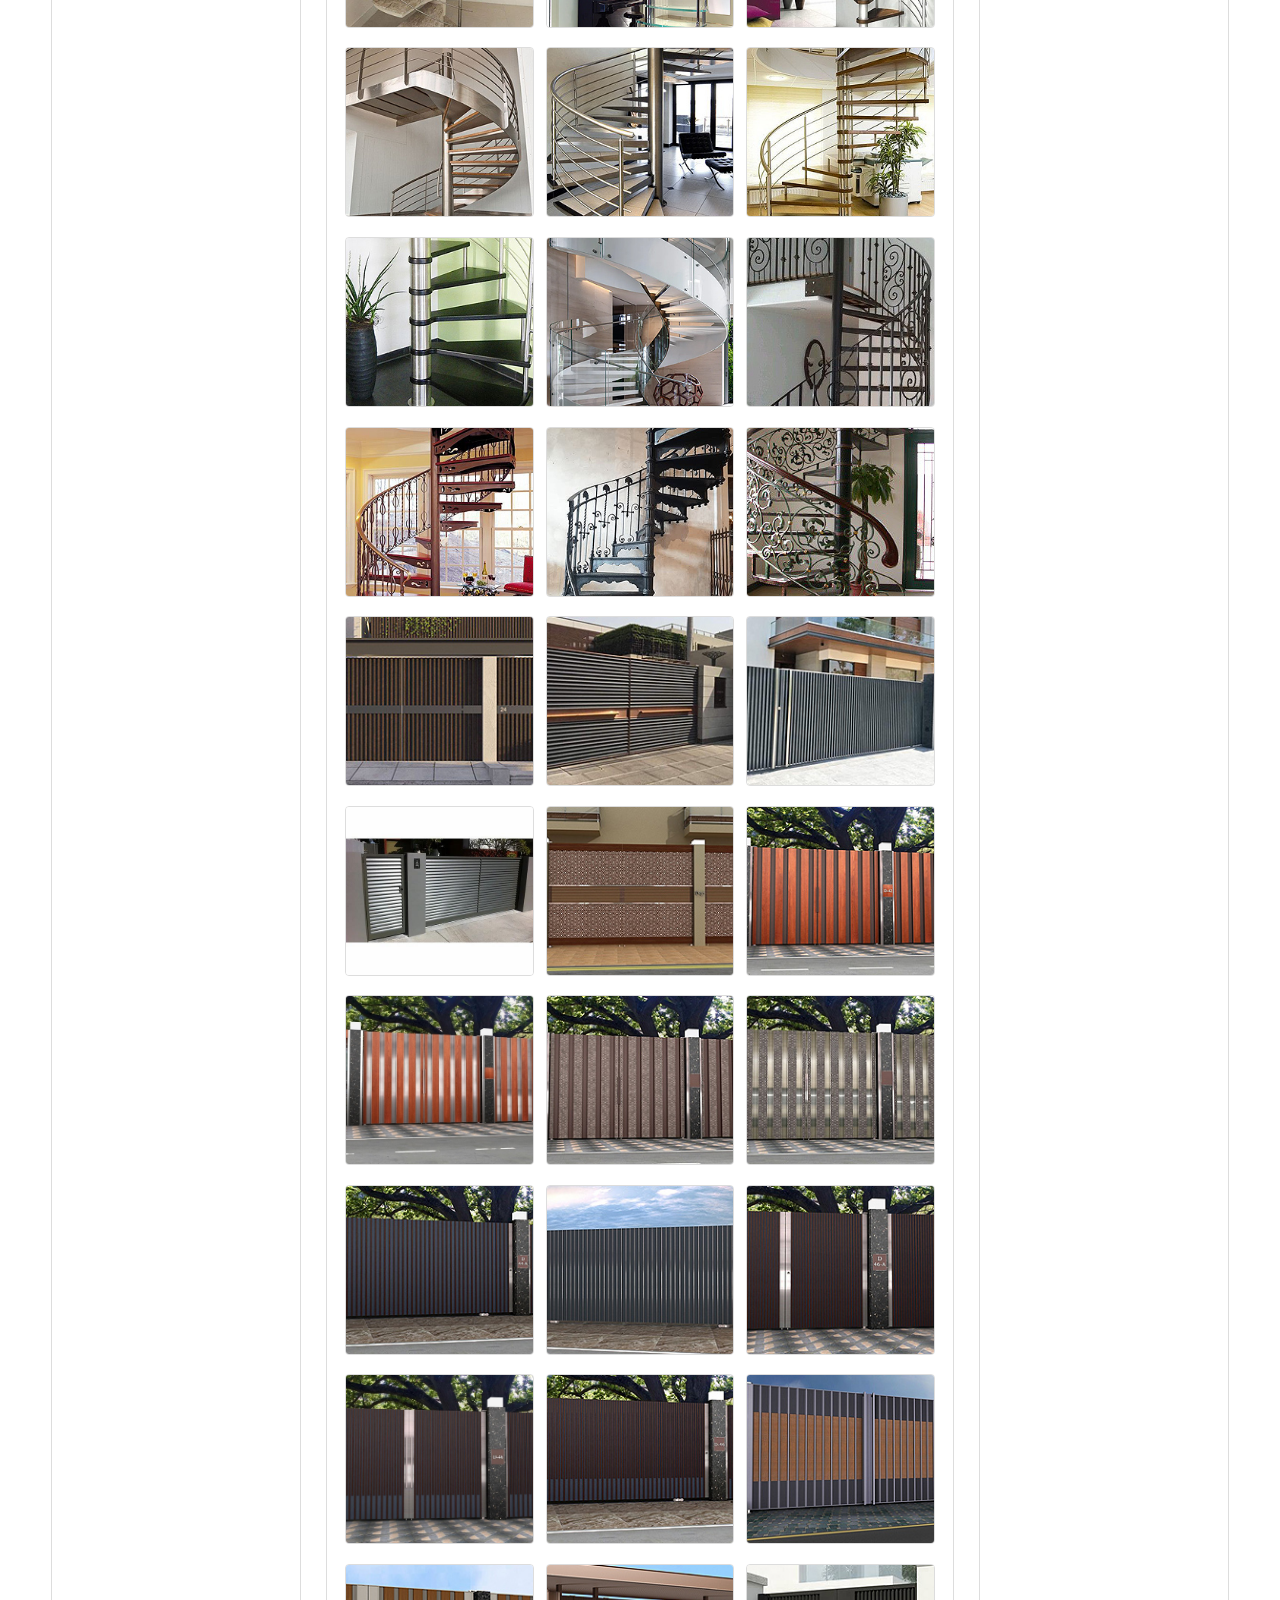
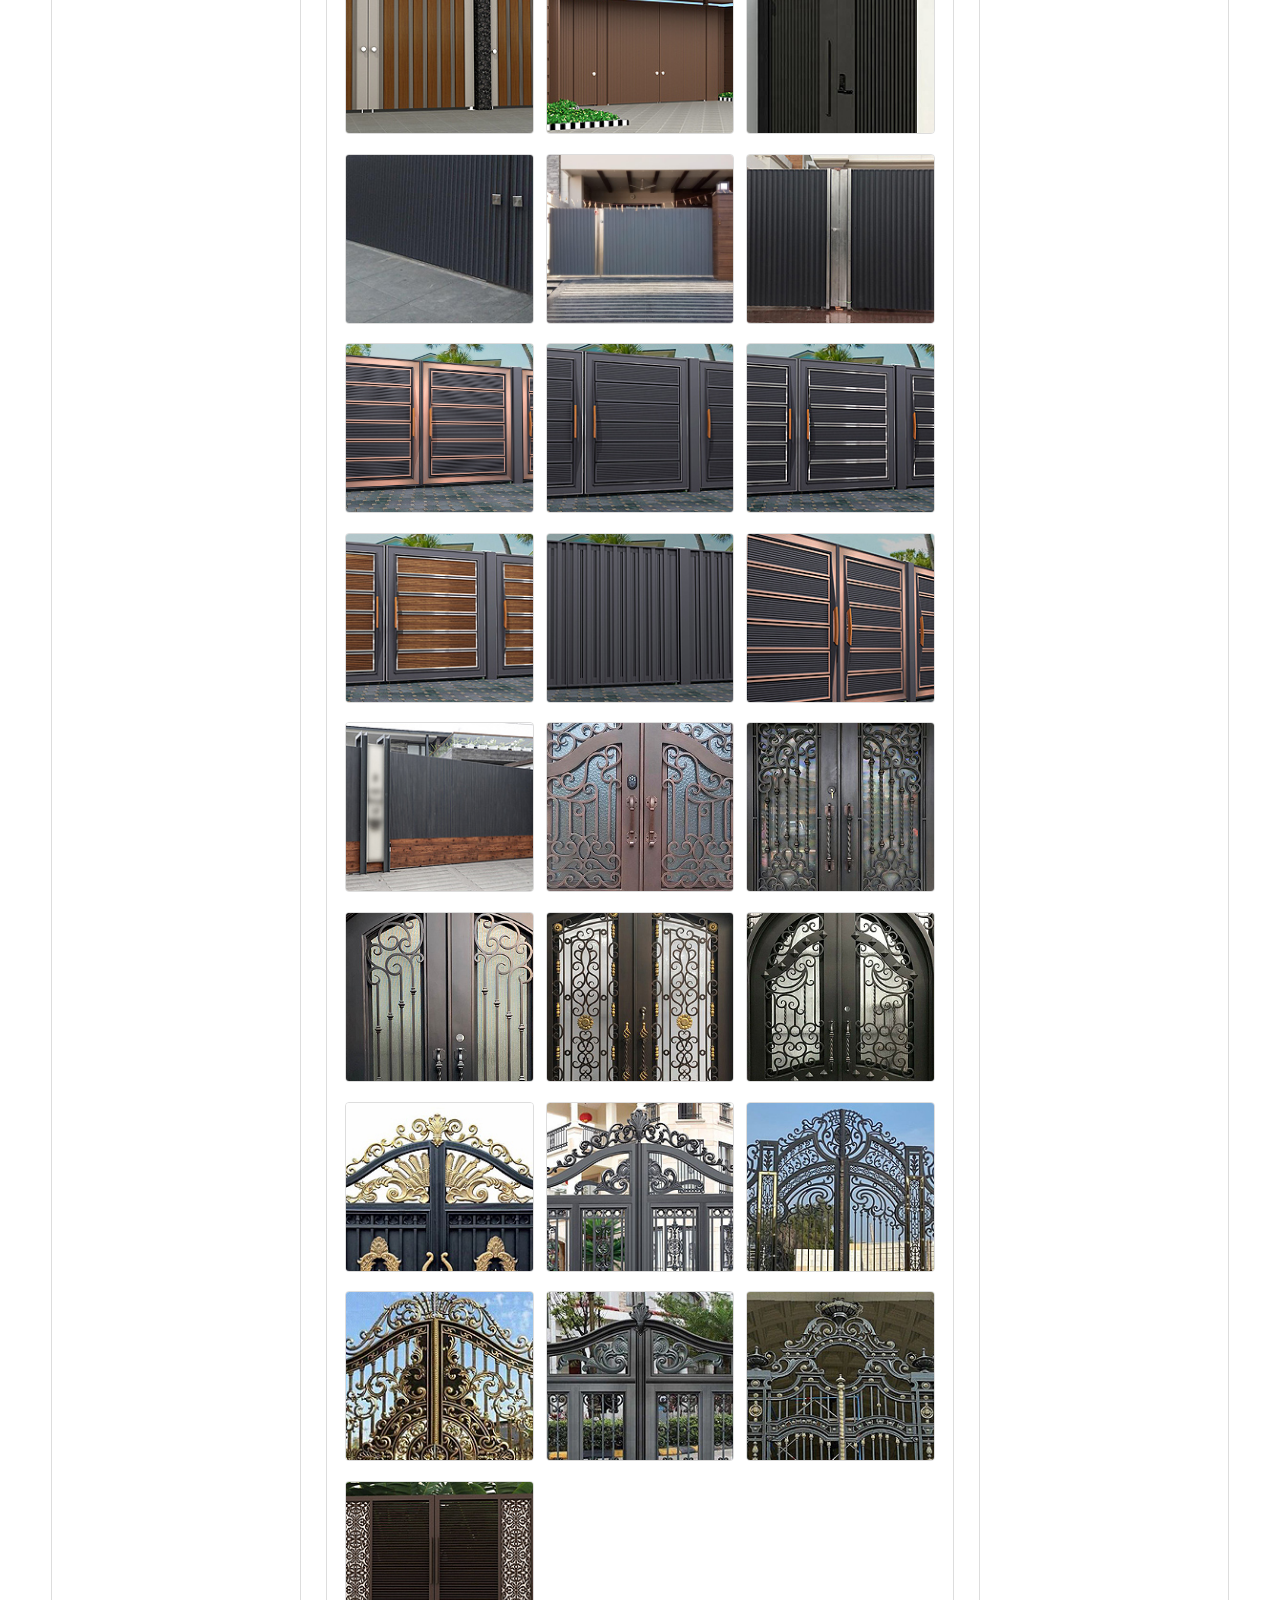
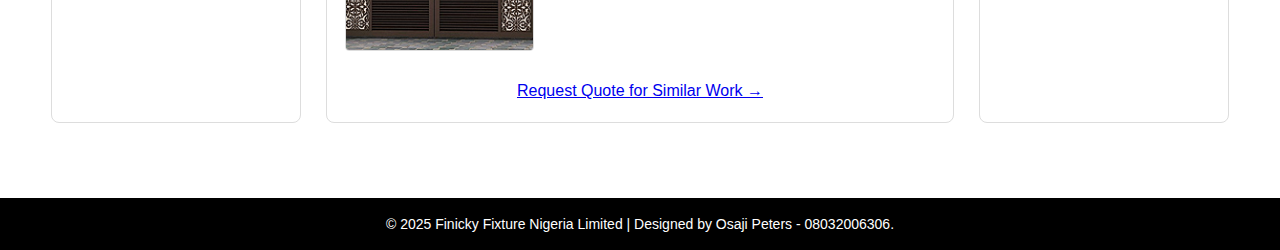
<file: gallery.html>
<!doctype html>
<html lang="en">
<head>
<meta charset="utf-8">
<title>Gallery — Finicky Fixture Nigeria Limited</title>
<meta name="viewport" content="width=device-width, initial-scale=1">
<link rel="stylesheet" href="assets/css/style.css">

<style>

/* -------------------------------- */
/* HEADER */
/* -------------------------------- */
.site-header{
  position:sticky;
  top:0;
  z-index:9999;
  display:flex;
  justify-content:space-between;
  align-items:center;
  padding:12px 25px;
  background:rgba(255,255,255,0.3);
  backdrop-filter:blur(6px);
  transition:.35s ease;
}
.site-header.scrolled{
  background:#fff;
  box-shadow:0 4px 8px rgba(0,0,0,0.25);
}

/* LOGO */
.logo{
  display:flex;
  align-items:center;
  gap:12px;
}
.logo img{
  height:85px;
}
.logo span{
  font-size:28px;
  font-weight:900;
  color:#000;
}

/* NAVIGATION */
.nav-links{
  display:flex;
  gap:22px;
}
.nav-links a{
  text-decoration:none;
  padding:8px 10px;
  font-size:16px;
  font-weight:600;
  color:#111;
  transition:.3s ease;
}
.nav-links a:hover{color:#c19702;}
.nav-links a.active{
  border-bottom:3px solid #c19702;
  color:#c19702;
}
.btn-quote{
  background:#c19702;
  border-radius:4px;
  color:white !important;
  padding:8px 12px !important;
}

.menu-toggle{
  display:none;
  font-size:33px;
  cursor:pointer;
}

/* MOBILE NAV */
@media(max-width:900px){
  .logo img{height:60px;}
  .logo span{font-size:22px;}

  .nav-links{
    display:none;
    flex-direction:column;
    background:white;
    position:absolute;
    right:0;
    top:100%;
    width:210px;
    padding:15px;
    border-top:2px solid #c19702;
  }
  .nav-links.open{display:flex;}

  .menu-toggle{display:block;}
}

/* -------------------------------- */
/* HERO */
/* -------------------------------- */
.hero-small{
  background:#111;
  color:white;
  padding:50px 20px;
  text-align:center;
}
.hero-small h1{margin:0;}

/* -------------------------------- */
/* LAYOUT SYSTEM */
/* -------------------------------- */
.container-centered{
  display:grid;
  grid-template-columns:250px 1fr 250px;
  gap:25px;
  width:92%;
  margin:auto;
  padding:35px 0;
}

.center-box,
.side-box{
  background:white;
  border:1px solid #ddd;
  border-radius:8px;
  padding:18px;
}

.text-block{
  line-height:1.6;
  margin-bottom:18px;
}

/* Sidebar sky-blue links */
.side-box a{
  color:#3aaaff !important;
  font-weight:600;
}
.side-box a:hover{
  color:#0077e6 !important;
  text-decoration:underline;
}

/* -------------------------------- */
/* MOBILE SIDE TOGGLES */
/* -------------------------------- */
.mobile-toggle{
  display:none;
  background:#c19702;
  color:white;
  padding:12px;
  border-radius:6px;
  margin-bottom:10px;
  text-align:center;
  font-weight:bold;
  cursor:pointer;
}

@media(max-width:900px){

  .container-centered{
    grid-template-columns:1fr;
  }

  .side-box{display:none;}
  .side-box.show{display:block;}

  .mobile-toggle{display:block;}

}

/* -------------------------------- */
/* GALLERY GRID */
/* -------------------------------- */
.gallery-grid{
  display:grid;
  grid-template-columns:repeat(auto-fill, minmax(160px,1fr));
  gap:12px;
  margin-top:10px;
}

.gallery-grid img{
  width:100%;
  height:170px;
  object-fit:cover;
  border-radius:4px;
  border:1px solid #ddd;
  cursor:pointer;
  transition:all .25s ease;
}

.gallery-grid img:hover{
  transform:scale(1.04);
  border-color:#c19702;
}

/* LIGHTBOX */
.lightbox-container{
  position:fixed;
  inset:0;
  display:none;
  align-items:center;
  justify-content:center;
  background:rgba(0,0,0,0.85);
  z-index:10000;
}
.lightbox-container img{
  width:80%;
  max-height:85vh;
  object-fit:contain;
  border-radius:6px;
  border:4px solid #fff;
}

/* FOOTER */
footer{
  text-align:center;
  padding:15px;
  background:#000;
  color:white;
  margin-top:40px;
}

/* WHATSAPP BUTTON */
.whatsapp-float{
  position:fixed;
  bottom:20px;
  right:20px;
  background:#25D366;
  padding:14px 18px;
  border-radius:50%;
  font-size:24px;
  color:white;
  text-decoration:none;
}

</style>
</head>

<body>

<header class="site-header">

  <div class="logo">
    <img src="assets/images/logo.jpg">
    <span>Finicky Fixture</span>
  </div>

  <div class="menu-toggle" onclick="toggleMenu()">☰</div>

  <nav class="nav-links" id="navLinks">
    <a href="index.html">Home</a>
    <a href="about.html">About Us</a>
    <a href="services.html">Services</a>
    <a href="gallery.html" class="active">Gallery</a>
    <a href="contact.html">Contact</a>
    <a href="quote.html" class="btn-quote">Request Quote</a>
  </nav>

</header>


<section class="hero-small">
  <h1>Project Gallery</h1>
</section>


<section class="container-centered">

  <!-- MOBILE BUTTON -->
  <div class="mobile-toggle" onclick="toggleLeft()">Browse Policies ▼</div>

  <!-- LEFT SIDEBAR -->
  <aside class="side-box" id="leftSidebar">
    <h3>Browse Policies</h3>
    <ul class="side-links">
      <li><a href="terms.html">Terms & Conditions</a></li>
      <li><a href="privacy.html">Privacy Policy</a></li>
      <li><a href="refund.html">Refund Policy</a></li>
    </ul>

    <h3>Preparation Guides</h3>
    <ul class="side-links">
      <li><a href="installation.html">Installation Rules</a></li>
      <li><a href="measurement.html">Measurement Policy</a></li>
      <li><a href="site-preparation.html">Site Checklist</a></li>
    </ul>
  </aside>


  <!-- MAIN CENTER -->
  <article class="center-box">

    <section>
      <h2>Completed Installations</h2>

<p class="text-block">
  Explore a collection of completed stainless steel projects executed for residential, commercial
  and institutional clients nationwide. Our installations reflect accuracy in measurement, quality
  welding techniques and polished finishing that enhances structural and visual appeal.
</p>

<p class="text-block">
  These executed projects include staircase rail systems, reinforced balcony safety frames, stainless
  entrance gates, custom partition structures, and specialty fabricated components produced to meet
  specific architectural layouts. Each installation demonstrates our commitment to safety, neat execution,
  and long-lasting performance.
</p>

<p class="text-block">
  Our project installations serve as visible proof of our capability, craftsmanship and technical expertise.
  Clients can reference these samples to estimate design style, installation scope and finishing quality when
  planning their own stainless construction. Every job stands as a representation of our brand discipline, 
  quality workmanship and attention to detail.
</p>

    </section>


    <section class="gallery-grid">

      <!-- All photos maintained -->
	  <div class="g-item"><img src="assets/images/gallery/g1.jpg" onclick="openLight(this.src)"></div>
      <div class="g-item"><img src="assets/images/gallery/g2.jpg" onclick="openLight(this.src)"></div>
      <div class="g-item"><img src="assets/images/gallery/g3.jpg" onclick="openLight(this.src)"></div>
      <div class="g-item"><img src="assets/images/gallery/g4.jpg" onclick="openLight(this.src)"></div>
      <div class="g-item"><img src="assets/images/gallery/g5.jpg" onclick="openLight(this.src)"></div>
      <div class="g-item"><img src="assets/images/gallery/g6.jpg" onclick="openLight(this.src)"></div>
      <div class="g-item"><img src="assets/images/gallery/g7.jpg" onclick="openLight(this.src)"></div>
      <div class="g-item"><img src="assets/images/gallery/g8.jpg" onclick="openLight(this.src)"></div>
      <div class="g-item"><img src="assets/images/gallery/g9.jpg" onclick="openLight(this.src)"></div>
      <div class="g-item"><img src="assets/images/gallery/g10.jpg" onclick="openLight(this.src)"></div>
	  <div class="g-item"><img src="assets/images/gallery/g11.jpg" onclick="openLight(this.src)"></div>
      <div class="g-item"><img src="assets/images/gallery/g12.jpg" onclick="openLight(this.src)"></div>
      <div class="g-item"><img src="assets/images/gallery/g13.jpg" onclick="openLight(this.src)"></div>
      <div class="g-item"><img src="assets/images/gallery/g14.jpg" onclick="openLight(this.src)"></div>
      <div class="g-item"><img src="assets/images/gallery/g15.jpg" onclick="openLight(this.src)"></div>
      <div class="g-item"><img src="assets/images/gallery/g16.jpg" onclick="openLight(this.src)"></div>
      <div class="g-item"><img src="assets/images/gallery/g17.jpg" onclick="openLight(this.src)"></div>
      <div class="g-item"><img src="assets/images/gallery/g18.jpg" onclick="openLight(this.src)"></div>
      <div class="g-item"><img src="assets/images/gallery/g19.jpg" onclick="openLight(this.src)"></div>
      <div class="g-item"><img src="assets/images/gallery/g20.jpg" onclick="openLight(this.src)"></div>
      <div class="g-item"><img src="assets/images/gallery/g21.jpg" onclick="openLight(this.src)"></div>
      <div class="g-item"><img src="assets/images/gallery/g22.jpg" onclick="openLight(this.src)"></div>
      <div class="g-item"><img src="assets/images/gallery/g23.jpg" onclick="openLight(this.src)"></div>
      <div class="g-item"><img src="assets/images/gallery/g24.jpg" onclick="openLight(this.src)"></div>
      <div class="g-item"><img src="assets/images/gallery/g25.jpg" onclick="openLight(this.src)"></div>
      <div class="g-item"><img src="assets/images/gallery/g26.jpg" onclick="openLight(this.src)"></div>
      <div class="g-item"><img src="assets/images/gallery/g27.jpg" onclick="openLight(this.src)"></div>
      <div class="g-item"><img src="assets/images/gallery/g29.jpg" onclick="openLight(this.src)"></div>
      <div class="g-item"><img src="assets/images/gallery/g30.jpg" onclick="openLight(this.src)"></div>
      <div class="g-item"><img src="assets/images/gallery/g31.jpg" onclick="openLight(this.src)"></div>
      <div class="g-item"><img src="assets/images/gallery/g32.jpg" onclick="openLight(this.src)"></div>
      <div class="g-item"><img src="assets/images/gallery/g33.jpg" onclick="openLight(this.src)"></div>
      <div class="g-item"><img src="assets/images/gallery/g34.jpg" onclick="openLight(this.src)"></div>
      <div class="g-item"><img src="assets/images/gallery/g35.jpg" onclick="openLight(this.src)"></div>
      <div class="g-item"><img src="assets/images/gallery/g36.jpg" onclick="openLight(this.src)"></div>
      <div class="g-item"><img src="assets/images/gallery/g37.jpg" onclick="openLight(this.src)"></div>
      <div class="g-item"><img src="assets/images/gallery/g38.jpg" onclick="openLight(this.src)"></div>
      <div class="g-item"><img src="assets/images/gallery/g39.jpg" onclick="openLight(this.src)"></div>
      <div class="g-item"><img src="assets/images/gallery/g40.jpg" onclick="openLight(this.src)"></div>
      <div class="g-item"><img src="assets/images/gallery/g41.jpg" onclick="openLight(this.src)"></div>
      <div class="g-item"><img src="assets/images/gallery/g42.jpg" onclick="openLight(this.src)"></div>
      <div class="g-item"><img src="assets/images/gallery/g43.jpg" onclick="openLight(this.src)"></div>
      <div class="g-item"><img src="assets/images/gallery/g44.jpg" onclick="openLight(this.src)"></div>
	  <div class="g-item"><img src="assets/images/gallery/g45.jpg" onclick="openLight(this.src)"></div>
	  <div class="g-item"><img src="assets/images/gallery/g46.jpg" onclick="openLight(this.src)"></div>
      <div class="g-item"><img src="assets/images/gallery/g47.jpg" onclick="openLight(this.src)"></div>
      <div class="g-item"><img src="assets/images/gallery/g48.jpg" onclick="openLight(this.src)"></div>
      <div class="g-item"><img src="assets/images/gallery/g49.jpg" onclick="openLight(this.src)"></div>
      <div class="g-item"><img src="assets/images/gallery/g50.jpg" onclick="openLight(this.src)"></div>
      <div class="g-item"><img src="assets/images/gallery/g51.jpg" onclick="openLight(this.src)"></div>
      <div class="g-item"><img src="assets/images/gallery/g52.jpg" onclick="openLight(this.src)"></div>
      <div class="g-item"><img src="assets/images/gallery/g53.jpg" onclick="openLight(this.src)"></div>
      <div class="g-item"><img src="assets/images/gallery/g54.jpg" onclick="openLight(this.src)"></div>
      <div class="g-item"><img src="assets/images/gallery/g55.jpg" onclick="openLight(this.src)"></div>
      <div class="g-item"><img src="assets/images/gallery/g56.jpg" onclick="openLight(this.src)"></div>
      <div class="g-item"><img src="assets/images/gallery/g57.jpg" onclick="openLight(this.src)"></div>
      <div class="g-item"><img src="assets/images/gallery/g58.jpg" onclick="openLight(this.src)"></div>
      <div class="g-item"><img src="assets/images/gallery/g59.jpg" onclick="openLight(this.src)"></div>
      <div class="g-item"><img src="assets/images/gallery/g60.jpg" onclick="openLight(this.src)"></div>
      <div class="g-item"><img src="assets/images/gallery/g61.jpg" onclick="openLight(this.src)"></div>
      <div class="g-item"><img src="assets/images/gallery/g62.jpg" onclick="openLight(this.src)"></div>
      <div class="g-item"><img src="assets/images/gallery/g63.jpg" onclick="openLight(this.src)"></div>
      <div class="g-item"><img src="assets/images/gallery/g64.jpg" onclick="openLight(this.src)"></div>
      <div class="g-item"><img src="assets/images/gallery/g65.jpg" onclick="openLight(this.src)"></div>
      <div class="g-item"><img src="assets/images/gallery/g66.jpg" onclick="openLight(this.src)"></div>
      <div class="g-item"><img src="assets/images/gallery/g67.jpg" onclick="openLight(this.src)"></div>
      <div class="g-item"><img src="assets/images/gallery/g68.jpg" onclick="openLight(this.src)"></div>
      <div class="g-item"><img src="assets/images/gallery/g69.jpg" onclick="openLight(this.src)"></div>
      <div class="g-item"><img src="assets/images/gallery/g70.jpg" onclick="openLight(this.src)"></div>
      <div class="g-item"><img src="assets/images/gallery/g71.jpg" onclick="openLight(this.src)"></div>
      <div class="g-item"><img src="assets/images/gallery/g72.jpg" onclick="openLight(this.src)"></div>
      <div class="g-item"><img src="assets/images/gallery/g73.jpg" onclick="openLight(this.src)"></div>
      <div class="g-item"><img src="assets/images/gallery/g74.jpg" onclick="openLight(this.src)"></div>
      <div class="g-item"><img src="assets/images/gallery/g75.jpg" onclick="openLight(this.src)"></div>
      <div class="g-item"><img src="assets/images/gallery/g76.jpg" onclick="openLight(this.src)"></div>
      <div class="g-item"><img src="assets/images/gallery/g77.jpg" onclick="openLight(this.src)"></div>
      <div class="g-item"><img src="assets/images/gallery/g78.jpg" onclick="openLight(this.src)"></div>
	  <div class="g-item"><img src="assets/images/gallery/g79.jpg" onclick="openLight(this.src)"></div>
	  <div class="g-item"><img src="assets/images/gallery/g80.jpg" onclick="openLight(this.src)"></div>
      <div class="g-item"><img src="assets/images/gallery/g81.jpg" onclick="openLight(this.src)"></div>
      <div class="g-item"><img src="assets/images/gallery/g82.jpg" onclick="openLight(this.src)"></div>
      <div class="g-item"><img src="assets/images/gallery/g83.jpg" onclick="openLight(this.src)"></div>
      <div class="g-item"><img src="assets/images/gallery/g84.jpg" onclick="openLight(this.src)"></div>
      <div class="g-item"><img src="assets/images/gallery/g85.jpg" onclick="openLight(this.src)"></div>
      <div class="g-item"><img src="assets/images/gallery/g86.jpg" onclick="openLight(this.src)"></div>
      <div class="g-item"><img src="assets/images/gallery/g87.jpg" onclick="openLight(this.src)"></div>
      <div class="g-item"><img src="assets/images/gallery/g88.jpg" onclick="openLight(this.src)"></div>
      <div class="g-item"><img src="assets/images/gallery/g89.jpg" onclick="openLight(this.src)"></div>
      <div class="g-item"><img src="assets/images/gallery/g90.jpg" onclick="openLight(this.src)"></div>
      <div class="g-item"><img src="assets/images/gallery/g91.jpg" onclick="openLight(this.src)"></div>
      <div class="g-item"><img src="assets/images/gallery/g92.jpg" onclick="openLight(this.src)"></div>
      <div class="g-item"><img src="assets/images/gallery/g93.jpg" onclick="openLight(this.src)"></div>
      <div class="g-item"><img src="assets/images/gallery/g94.jpg" onclick="openLight(this.src)"></div>
      <div class="g-item"><img src="assets/images/gallery/g95.jpg" onclick="openLight(this.src)"></div>
      <div class="g-item"><img src="assets/images/gallery/g96.jpg" onclick="openLight(this.src)"></div>
      <div class="g-item"><img src="assets/images/gallery/g97.jpg" onclick="openLight(this.src)"></div>
      <div class="g-item"><img src="assets/images/gallery/g98.jpg" onclick="openLight(this.src)"></div>
      <div class="g-item"><img src="assets/images/gallery/g99.jpg" onclick="openLight(this.src)"></div>
      <div class="g-item"><img src="assets/images/gallery/g100.jpg" onclick="openLight(this.src)"></div>
	  <div class="g-item"><img src="assets/images/gallery/g101.jpg" onclick="openLight(this.src)"></div>
      <div class="g-item"><img src="assets/images/gallery/g102.jpg" onclick="openLight(this.src)"></div>
      <div class="g-item"><img src="assets/images/gallery/g103.jpg" onclick="openLight(this.src)"></div>
      <div class="g-item"><img src="assets/images/gallery/g104.jpg" onclick="openLight(this.src)"></div>
      <div class="g-item"><img src="assets/images/gallery/g105.jpg" onclick="openLight(this.src)"></div>
      <div class="g-item"><img src="assets/images/gallery/g106.jpg" onclick="openLight(this.src)"></div>
      <div class="g-item"><img src="assets/images/gallery/g107.jpg" onclick="openLight(this.src)"></div>
      <div class="g-item"><img src="assets/images/gallery/g108.jpg" onclick="openLight(this.src)"></div>
      <div class="g-item"><img src="assets/images/gallery/g109.jpg" onclick="openLight(this.src)"></div>
      <div class="g-item"><img src="assets/images/gallery/g110.jpg" onclick="openLight(this.src)"></div>
	  <div class="g-item"><img src="assets/images/gallery/g111.jpg" onclick="openLight(this.src)"></div>
      <div class="g-item"><img src="assets/images/gallery/g112.jpg" onclick="openLight(this.src)"></div>
      <div class="g-item"><img src="assets/images/gallery/g113.jpg" onclick="openLight(this.src)"></div>
      <div class="g-item"><img src="assets/images/gallery/g114.jpg" onclick="openLight(this.src)"></div>
      <div class="g-item"><img src="assets/images/gallery/g115.jpg" onclick="openLight(this.src)"></div>
      <div class="g-item"><img src="assets/images/gallery/g116.jpg" onclick="openLight(this.src)"></div>
      <div class="g-item"><img src="assets/images/gallery/g117.jpg" onclick="openLight(this.src)"></div>
      <div class="g-item"><img src="assets/images/gallery/g118.jpg" onclick="openLight(this.src)"></div>
      <div class="g-item"><img src="assets/images/gallery/g119.jpg" onclick="openLight(this.src)"></div>
      <div class="g-item"><img src="assets/images/gallery/g120.jpg" onclick="openLight(this.src)"></div>
      <div class="g-item"><img src="assets/images/gallery/g121.jpg" onclick="openLight(this.src)"></div>
      <div class="g-item"><img src="assets/images/gallery/g122.jpg" onclick="openLight(this.src)"></div>
      <div class="g-item"><img src="assets/images/gallery/g123.jpg" onclick="openLight(this.src)"></div>
      <div class="g-item"><img src="assets/images/gallery/g124.jpg" onclick="openLight(this.src)"></div>
      <div class="g-item"><img src="assets/images/gallery/g125.jpg" onclick="openLight(this.src)"></div>
      <div class="g-item"><img src="assets/images/gallery/g126.jpg" onclick="openLight(this.src)"></div>
      <div class="g-item"><img src="assets/images/gallery/g127.jpg" onclick="openLight(this.src)"></div>
	  <div class="g-item"><img src="assets/images/gallery/g128.jpg" onclick="openLight(this.src)"></div>
      <div class="g-item"><img src="assets/images/gallery/g129.jpg" onclick="openLight(this.src)"></div>
      <div class="g-item"><img src="assets/images/gallery/g130.jpg" onclick="openLight(this.src)"></div>
      <div class="g-item"><img src="assets/images/gallery/g131.jpg" onclick="openLight(this.src)"></div>
      <div class="g-item"><img src="assets/images/gallery/g132.jpg" onclick="openLight(this.src)"></div>
      <div class="g-item"><img src="assets/images/gallery/g133.jpg" onclick="openLight(this.src)"></div>
      <div class="g-item"><img src="assets/images/gallery/g134.jpg" onclick="openLight(this.src)"></div>
      <div class="g-item"><img src="assets/images/gallery/g135.jpg" onclick="openLight(this.src)"></div>
      <div class="g-item"><img src="assets/images/gallery/g136.jpg" onclick="openLight(this.src)"></div>
      <div class="g-item"><img src="assets/images/gallery/g137.jpg" onclick="openLight(this.src)"></div>
      <div class="g-item"><img src="assets/images/gallery/g138.jpg" onclick="openLight(this.src)"></div>
      <div class="g-item"><img src="assets/images/gallery/g139.jpg" onclick="openLight(this.src)"></div>
      <div class="g-item"><img src="assets/images/gallery/g140.jpg" onclick="openLight(this.src)"></div>
      
    </section>


    <p style="text-align:center; margin-top:20px;">
      <a href="quote.html" class="link-btn">Request Quote for Similar Work →</a>
    </p>

  </article>


  <!-- MOBILE BUTTON -->
  <div class="mobile-toggle" onclick="toggleRight()">Contact Support ▼</div>

  <!-- RIGHT SIDEBAR -->
  <aside class="side-box" id="rightSidebar">

    <h3>Contact Support</h3>
    <p>📞 08028587310</p>
    <p>💬 08064736155</p>

    <a href="quote.html" class="link-btn">Request Quote →</a>

    <h3>Other Sections</h3>
    <ul class="side-links">
      <li><a href="services.html">See Full Services</a></li>
      <li><a href="installation.html">Installation Guide</a></li>
      <li><a href="measurement.html">Measurement Rules</a></li>
    </ul>
  </aside>

</section>


<!-- LIGHTBOX VIEWER -->
<div id="lightBox" class="lightbox-container" onclick="closeLight()">
  <img id="lightImg">
</div>


<footer>
  <p>© 2025 Finicky Fixture Nigeria Limited | Designed by Osaji Peters - 08032006306.</p>
</footer>

<a href="https://wa.me/2348028587310" class="whatsapp-float">💬</a>

<script>
// MOBILE NAV MENU
function toggleMenu(){
  document.getElementById('navLinks').classList.toggle('open');
}

// SIDEBAR BUTTONS
function toggleLeft(){
  document.getElementById('leftSidebar').classList.toggle('show');
}
function toggleRight(){
  document.getElementById('rightSidebar').classList.toggle('show');
}

// HEADER SCROLL EFFECT
window.addEventListener("scroll", ()=>{
  document.querySelector(".site-header")
    .classList.toggle("scrolled", window.scrollY > 20);
});

// LIGHTBOX
function openLight(src){
  document.getElementById("lightImg").src = src;
  document.getElementById("lightBox").style.display = "flex";
}
function closeLight(){
  document.getElementById("lightBox").style.display = "none";
}
</script>

</body>
</html>
</file>
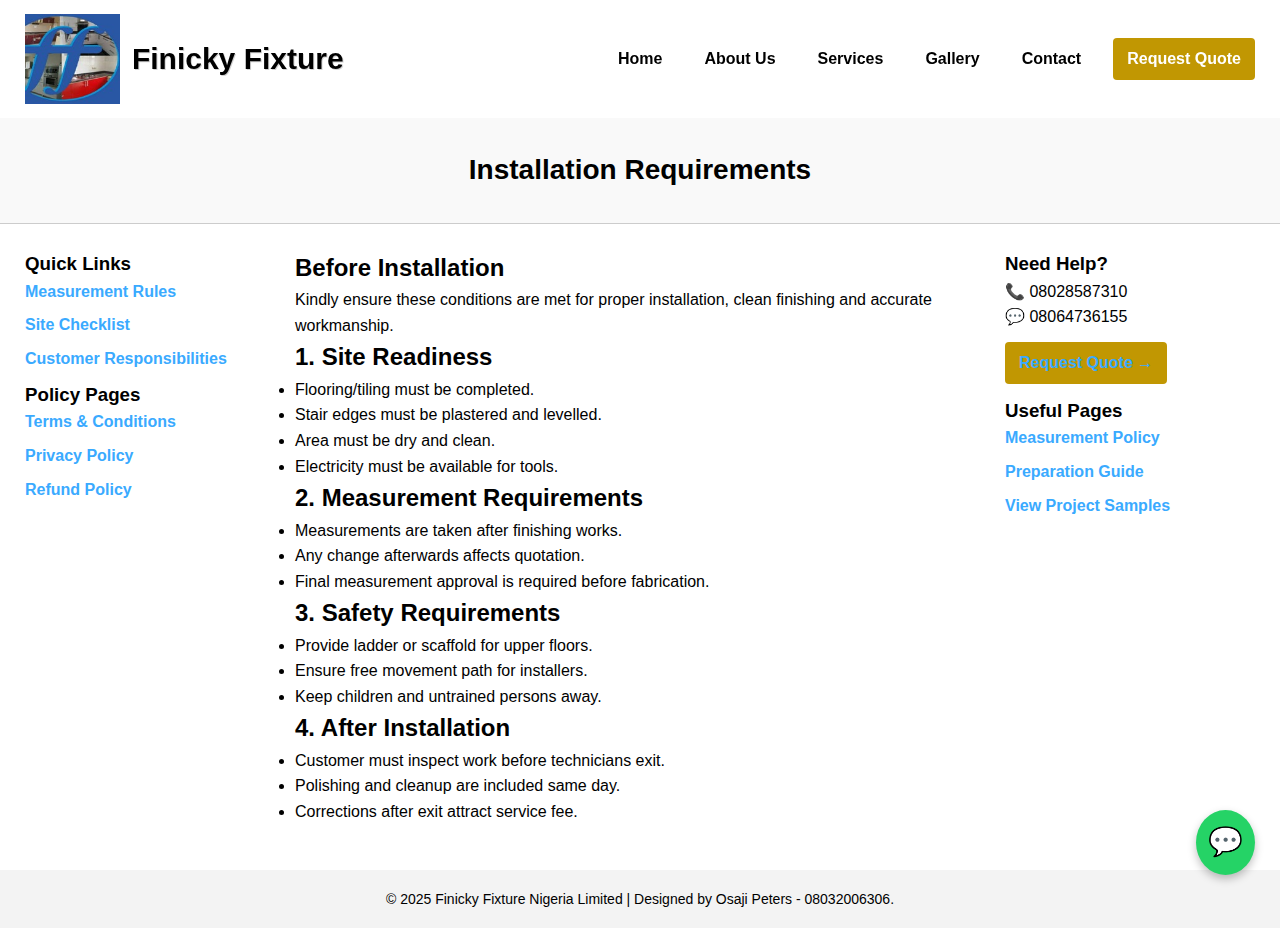
<file: installation.html>
<!doctype html>
<html lang="en">
<head>
<meta charset="utf-8">
<title>Installation Requirements — Finicky Fixture Nigeria Limited</title>
<meta name="viewport" content="width=device-width, initial-scale=1">
<link rel="stylesheet" href="assets/css/style.css">

<style>

/* ======================================================= */
/* STICKY HEADER — DESKTOP + MOBILE */
/* ======================================================= */
.site-header{
  position:sticky;
  top:0;
  z-index:9999;
  display:flex;
  justify-content:space-between;
  align-items:center;
  padding:14px 25px;
  background:rgba(255,255,255,0.25);
  backdrop-filter:blur(6px);
  transition:all .35s ease;
}

.site-header.scrolled{
  background:#ffffff;
  box-shadow:0 4px 10px rgba(0,0,0,0.25);
}

/* LOGO */
.logo{
  display:flex;
  align-items:center;
  gap:12px;
}
.logo img{ height:90px; }
.logo span{
  font-size:30px;
  font-weight:900;
  color:#000;
  text-shadow:1px 1px rgba(0,0,0,0.18);
}

/* DESKTOP NAVIGATION */
.nav-links{
  display:flex;
  gap:22px;
  align-items:center;
}
.nav-links a{
  text-decoration:none;
  font-weight:600;
  padding:8px 10px;
  color:#000;
  transition:.3s ease;
}
.nav-links a:hover{
  transform:scale(1.05);
  color:#c19702;
}
.btn-quote{
  background:#c19702;
  color:#fff !important;
  padding:8px 14px !important;
  border-radius:4px;
}
.btn-quote:hover{
  background:#000 !important;
}

/* MENU TOGGLE ICON */
.menu-toggle{
  display:none;
  font-size:32px;
  cursor:pointer;
}

/* ======================================================= */
/* MOBILE NAVIGATION — FIXED & CLEAN */
/* ======================================================= */
@media(max-width:900px){

  .logo img{ height:60px; }
  .logo span{ font-size:22px; }

  .nav-links{
    position:absolute;
    top:100%;
    right:0;
    width:230px;
    background:white;
    flex-direction:column;
    padding:10px 0;
    border-top:3px solid #c19702;
    display:none;
    box-shadow:0 4px 16px rgba(0,0,0,0.25);
  }

  /* Important fix: must be FLEX */
  .nav-links.open{
    display:flex !important;
  }

  .nav-links a{
    width:100%;
    padding:14px 18px;
    border-bottom:1px solid #eee;
  }

  .menu-toggle{
    display:block;
  }
}

/* ======================================================= */
/* SKY-BLUE SIDEBAR LINKS */
/* ======================================================= */
.side-box a{
  color:#3aaaff !important;
  font-weight:600;
}
.side-box a:hover{
  color:#0077e6 !important;
  text-decoration:underline;
}

</style>

</head>

<body>

<header class="site-header">
  
  <div class="logo">
    <img src="assets/images/logo.jpg" alt="Finicky Fixture Logo">
    <span>Finicky Fixture</span>
  </div>

  <div class="menu-toggle" onclick="toggleMenu()">☰</div>

  <nav class="nav-links" id="navLinks">
    <a href="index.html">Home</a>
    <a href="about.html">About Us</a>
    <a href="services.html">Services</a>
    <a href="gallery.html">Gallery</a>
    <a href="contact.html">Contact</a>
    <a href="quote.html" class="btn-quote">Request Quote</a>
  </nav>

</header>


<section class="hero-small">
  <h1>Installation Requirements</h1>
</section>


<section class="container-centered">

  <!-- LEFT SIDE -->
  <aside class="side-box">
    <h3>Quick Links</h3>
    <ul class="side-links">
      <li><a href="measurement.html">Measurement Rules</a></li>
      <li><a href="site-preparation.html">Site Checklist</a></li>
      <li><a href="responsibility.html">Customer Responsibilities</a></li>
    </ul>

    <h3>Policy Pages</h3>
    <ul class="side-links">
      <li><a href="terms.html">Terms & Conditions</a></li>
      <li><a href="privacy.html">Privacy Policy</a></li>
      <li><a href="refund.html">Refund Policy</a></li>
    </ul>
  </aside>


  <!-- CENTER -->
  <article class="center-box">

    <h2>Before Installation</h2>
    <p>
      Kindly ensure these conditions are met for proper installation,
      clean finishing and accurate workmanship.
    </p>

    <h2>1. Site Readiness</h2>
    <ul>
      <li>Flooring/tiling must be completed.</li>
      <li>Stair edges must be plastered and levelled.</li>
      <li>Area must be dry and clean.</li>
      <li>Electricity must be available for tools.</li>
    </ul>

    <h2>2. Measurement Requirements</h2>
    <ul>
      <li>Measurements are taken after finishing works.</li>
      <li>Any change afterwards affects quotation.</li>
      <li>Final measurement approval is required before fabrication.</li>
    </ul>

    <h2>3. Safety Requirements</h2>
    <ul>
      <li>Provide ladder or scaffold for upper floors.</li>
      <li>Ensure free movement path for installers.</li>
      <li>Keep children and untrained persons away.</li>
    </ul>

    <h2>4. After Installation</h2>
    <ul>
      <li>Customer must inspect work before technicians exit.</li>
      <li>Polishing and cleanup are included same day.</li>
      <li>Corrections after exit attract service fee.</li>
    </ul>

  </article>


  <!-- RIGHT SIDE -->
  <aside class="side-box">

    <h3>Need Help?</h3>
    <p>📞 08028587310</p>
    <p>💬 08064736155</p>

    <a href="quote.html" class="side-btn">Request Quote →</a>

    <h3>Useful Pages</h3>
    <ul class="side-links">
      <li><a href="measurement.html">Measurement Policy</a></li>
      <li><a href="site-preparation.html">Preparation Guide</a></li>
      <li><a href="gallery.html">View Project Samples</a></li>
    </ul>

  </aside>

</section>


<footer>
  <p>© 2025 Finicky Fixture Nigeria Limited | Designed by Osaji Peters - 08032006306.</p>
</footer>

<a href="https://wa.me/2348028587310" class="whatsapp-float">💬</a>


<script>

function toggleMenu(){
  document.getElementById('navLinks').classList.toggle('open');
}

window.addEventListener("scroll", ()=>{
  document.querySelector(".site-header")
    .classList.toggle("scrolled", window.scrollY > 25);
});

</script>

</body>
</html>
</file>
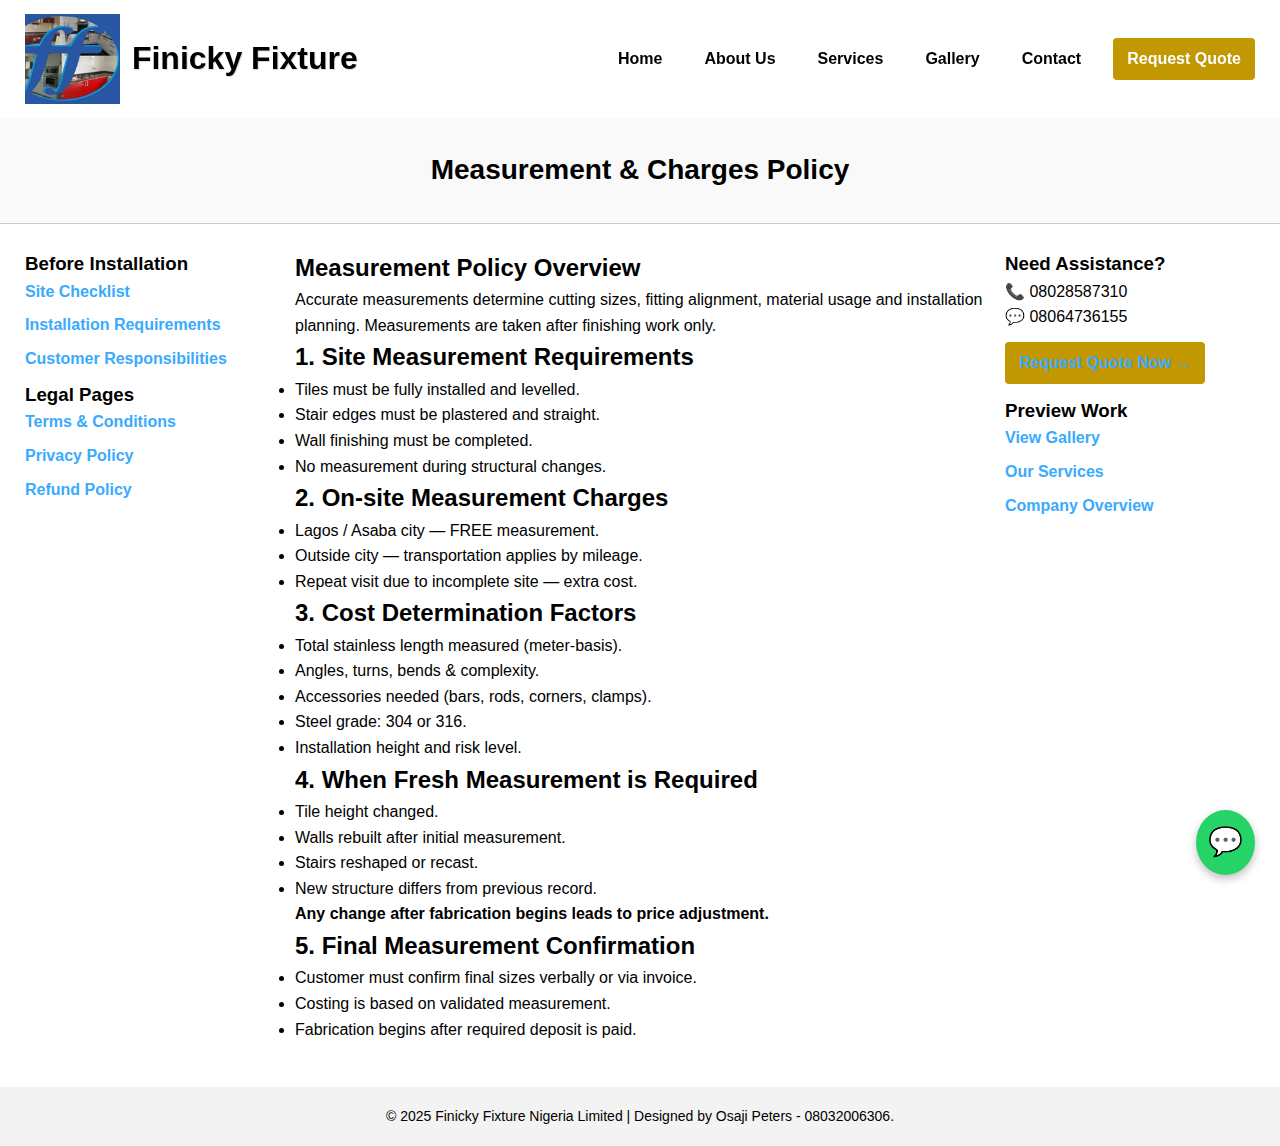
<file: measurement.html>
<!doctype html>
<html lang="en">
<head>
<meta charset="utf-8">
<title>Measurement & Charges Policy — Finicky Fixture Nigeria Limited</title>
<meta name="viewport" content="width=device-width, initial-scale=1">
<link rel="stylesheet" href="assets/css/style.css">

<style>

/* ======================================================= */
/* STICKY HEADER (Desktop + Mobile) */
/* ======================================================= */
.site-header{
  position:sticky;
  top:0;
  z-index:9999;
  display:flex;
  justify-content:space-between;
  align-items:center;
  padding:14px 25px;
  background:rgba(255,255,255,0.25);
  backdrop-filter:blur(6px);
  transition:all .35s ease;
}

.site-header.scrolled{
  background:#ffffff;
  box-shadow:0 4px 10px rgba(0,0,0,0.25);
}

/* LOGO */
.logo{
  display:flex;
  align-items:center;
  gap:12px;
}
.logo img{ height:90px; }
.logo span{
  font-size:32px;
  font-weight:900;
  color:#000;
  text-shadow:1px 1px rgba(0,0,0,0.15);
}

/* NAVIGATION (Desktop) */
.nav-links{
  display:flex;
  gap:22px;
}
.nav-links a{
  font-weight:600;
  text-decoration:none;
  color:#000;
  padding:8px 10px;
  transition:.3s ease;
}
.nav-links a:hover{
  transform:scale(1.05);
  color:#c19702;
}

.btn-quote{
  background:#c19702;
  border-radius:4px;
  padding:8px 14px !important;
  color:#fff !important;
}
.btn-quote:hover{
  background:#000 !important;
}

/* MOBILE MENU ICON */
.menu-toggle{
  display:none;
  font-size:32px;
  cursor:pointer;
}

/* ======================================================= */
/* MOBILE NAVIGATION — FIXED VERSION */
/* ======================================================= */
@media(max-width:900px){

  .logo img{ height:60px; }
  .logo span{ font-size:22px; }

  .nav-links{
    position:absolute;
    top:100%;
    right:0;
    width:230px;
    background:white;
    flex-direction:column;
    padding:14px 0;
    border-top:3px solid #c19702;
    display:none;
    box-shadow:0px 4px 16px rgba(0,0,0,0.25);
  }

  /* Important fix: Use flex for proper spacing */
  .nav-links.open{
    display:flex !important;
  }

  .nav-links a{
    width:100%;
    padding:14px 18px;
    border-bottom:1px solid #eee;
  }

  .menu-toggle{
    display:block;
  }
}

/* ======================================================= */
/* SKY-BLUE SIDEBAR LINKS */
/* ======================================================= */
.side-box a{
  color:#3aaaff !important;
  font-weight:600;
}
.side-box a:hover{
  color:#0077e6 !important;
  text-decoration:underline;
}

</style>

</head>

<body>

<header class="site-header">

  <div class="logo">
    <img src="assets/images/logo.jpg" alt="Finicky Fixture Logo">
    <span>Finicky Fixture</span>
  </div>

  <div class="menu-toggle" onclick="toggleMenu()">☰</div>

  <nav class="nav-links" id="navLinks">
    <a href="index.html">Home</a>
    <a href="about.html">About Us</a>
    <a href="services.html">Services</a>
    <a href="gallery.html">Gallery</a>
    <a href="contact.html">Contact</a>
    <a href="quote.html" class="btn-quote">Request Quote</a>
  </nav>

</header>


<section class="hero-small">
  <h1>Measurement & Charges Policy</h1>
</section>


<section class="container-centered">

  <!-- LEFT SIDEBAR -->
  <aside class="side-box">
    <h3>Before Installation</h3>
    <ul class="side-links">
      <li><a href="site-preparation.html">Site Checklist</a></li>
      <li><a href="installation.html">Installation Requirements</a></li>
      <li><a href="responsibility.html">Customer Responsibilities</a></li>
    </ul>

    <h3>Legal Pages</h3>
    <ul class="side-links">
      <li><a href="terms.html">Terms & Conditions</a></li>
      <li><a href="privacy.html">Privacy Policy</a></li>
      <li><a href="refund.html">Refund Policy</a></li>
    </ul>
  </aside>


  <!-- CENTER MAIN CONTENT -->
  <article class="center-box">

    <h2>Measurement Policy Overview</h2>
    <p>
      Accurate measurements determine cutting sizes, fitting alignment,
      material usage and installation planning. Measurements are taken after finishing work only.
    </p>

    <h2>1. Site Measurement Requirements</h2>
    <ul>
      <li>Tiles must be fully installed and levelled.</li>
      <li>Stair edges must be plastered and straight.</li>
      <li>Wall finishing must be completed.</li>
      <li>No measurement during structural changes.</li>
    </ul>

    <h2>2. On-site Measurement Charges</h2>
    <ul>
      <li>Lagos / Asaba city — FREE measurement.</li>
      <li>Outside city — transportation applies by mileage.</li>
      <li>Repeat visit due to incomplete site — extra cost.</li>
    </ul>

    <h2>3. Cost Determination Factors</h2>
    <ul>
      <li>Total stainless length measured (meter-basis).</li>
      <li>Angles, turns, bends & complexity.</li>
      <li>Accessories needed (bars, rods, corners, clamps).</li>
      <li>Steel grade: 304 or 316.</li>
      <li>Installation height and risk level.</li>
    </ul>

    <h2>4. When Fresh Measurement is Required</h2>
    <ul>
      <li>Tile height changed.</li>
      <li>Walls rebuilt after initial measurement.</li>
      <li>Stairs reshaped or recast.</li>
      <li>New structure differs from previous record.</li>
    </ul>

    <p><strong>Any change after fabrication begins leads to price adjustment.</strong></p>

    <h2>5. Final Measurement Confirmation</h2>
    <ul>
      <li>Customer must confirm final sizes verbally or via invoice.</li>
      <li>Costing is based on validated measurement.</li>
      <li>Fabrication begins after required deposit is paid.</li>
    </ul>

  </article>


  <!-- RIGHT SIDEBAR -->
  <aside class="side-box">

    <h3>Need Assistance?</h3>
    <p>📞 08028587310</p>
    <p>💬 08064736155</p>

    <a href="quote.html" class="side-btn">Request Quote Now →</a>

    <h3>Preview Work</h3>
    <ul class="side-links">
      <li><a href="gallery.html">View Gallery</a></li>
      <li><a href="services.html">Our Services</a></li>
      <li><a href="index.html">Company Overview</a></li>
    </ul>

  </aside>

</section>


<footer>
  <p>© 2025 Finicky Fixture Nigeria Limited | Designed by Osaji Peters - 08032006306.</p>
</footer>


<a href="https://wa.me/2348028587310" class="whatsapp-float">💬</a>


<script>
function toggleMenu(){
  document.getElementById('navLinks').classList.toggle('open');
}

window.addEventListener("scroll", ()=>{
  const header = document.querySelector(".site-header");
  header.classList.toggle("scrolled", window.scrollY > 30);
});
</script>

</body>
</html>
</file>
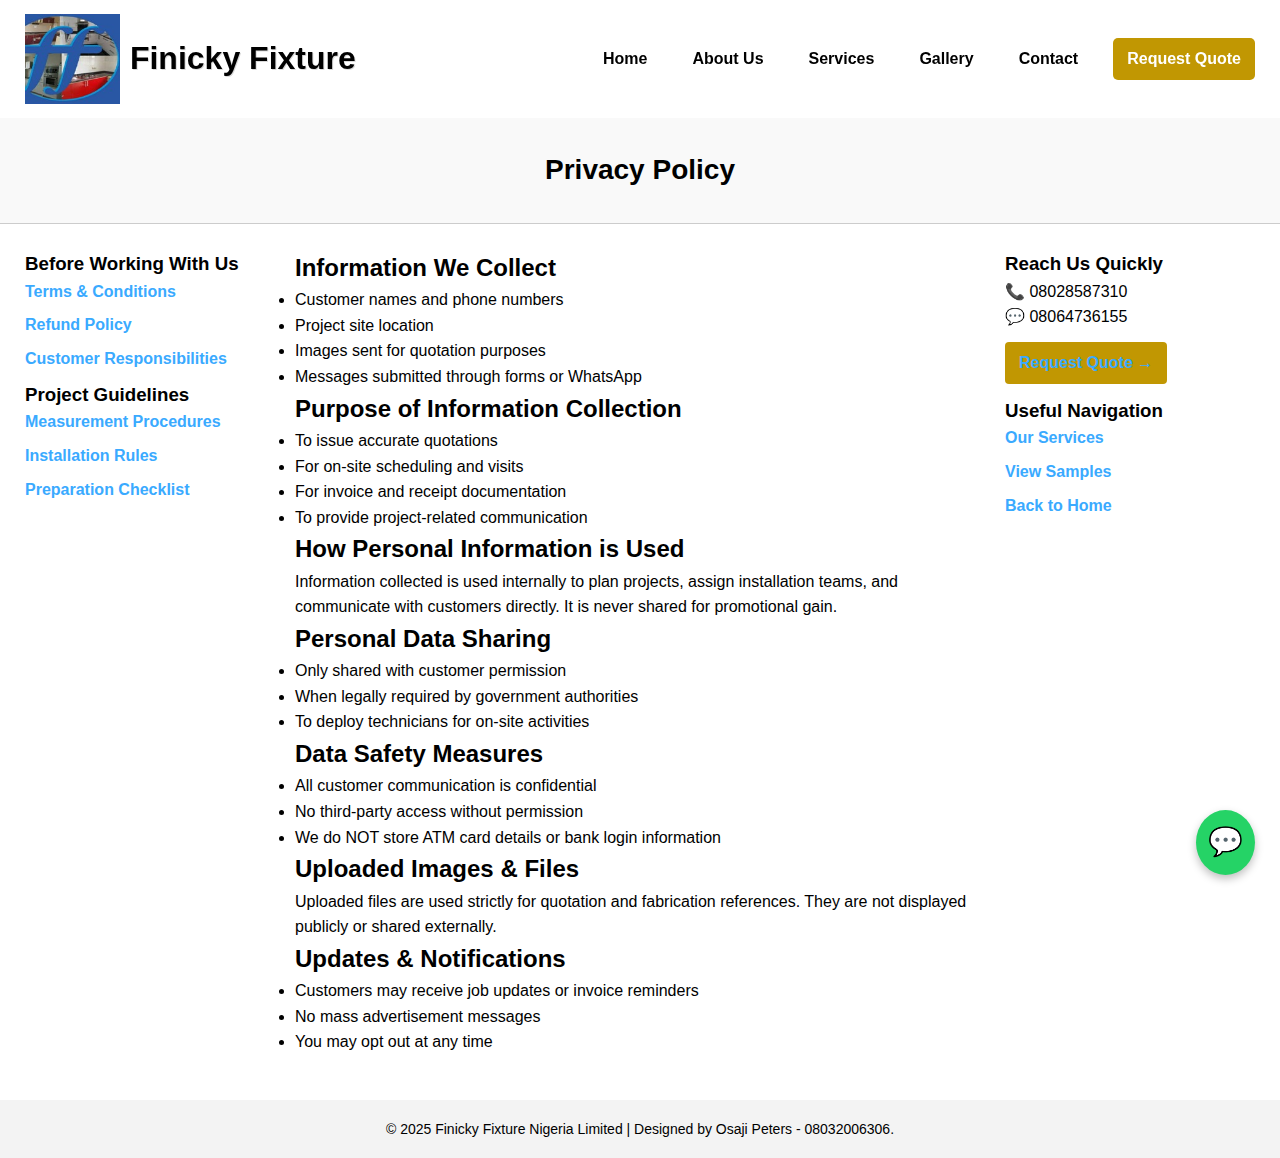
<file: privacy.html>
<!doctype html>
<html lang="en">
<head>
<meta charset="utf-8">
<title>Privacy Policy — Finicky Fixture Nigeria Limited</title>
<meta name="viewport" content="width=device-width, initial-scale=1">
<link rel="stylesheet" href="assets/css/style.css">

<style>

/* ======================================================= */
/* HEADER — Desktop + Mobile */
/* ======================================================= */
.site-header{
  position:sticky;
  top:0;
  z-index:9999;
  display:flex;
  justify-content:space-between;
  align-items:center;
  padding:14px 25px;
  background:rgba(255,255,255,0.25);
  backdrop-filter:blur(6px);
  transition:all .35s ease;
}

.site-header.scrolled{
  background:#fff;
  box-shadow:0 4px 10px rgba(0,0,0,0.25);
}

/* LOGO */
.logo{
  display:flex;
  align-items:center;
  gap:10px;
}

.logo img{
  height:90px;
}

.logo span{
  font-size:32px;
  font-weight:900;
  color:#000;
}

/* NAVIGATION (Desktop) */
.nav-links{
  display:flex;
  gap:25px;
  align-items:center;
}

.nav-links a{
  font-weight:600;
  text-decoration:none;
  color:#000;
  padding:8px 10px;
  transition:.3s ease;
}

.nav-links a:hover{
  color:#c19702;
  transform:scale(1.05);
}

.btn-quote{
  padding:8px 14px !important;
  background:#c19702;
  border-radius:5px;
  color:#fff !important;
}

.btn-quote:hover{
  background:#000 !important;
}

/* MOBILE MENU TOGGLE */
.menu-toggle{
  display:none;
  font-size:32px;
  cursor:pointer;
}

/* ======================================================= */
/* MOBILE NAVIGATION — FIXED VERSION */
/* ======================================================= */
@media(max-width:900px){

  .logo span{ font-size:22px; }
  .logo img{ height:60px; }

  .nav-links{
    position:absolute;
    top:100%;
    right:0;
    width:230px;
    background:#fff;
    flex-direction:column;
    padding:12px 0;
    border-top:3px solid #c19702;
    display:none;
    box-shadow:0px 4px 16px rgba(0,0,0,0.25);
  }

  /* FIX: Must open as FLEX not BLOCK */
  .nav-links.open{
    display:flex !important;
  }

  .nav-links a{
    width:100%;
    padding:14px 18px;
    border-bottom:1px solid #eee;
  }

  .menu-toggle{
    display:block;
  }
}

/* ======================================================= */
/* SKY BLUE SIDEBAR LINKS — Applied to this page */
/* ======================================================= */
.side-box a{
  color:#3aaaff !important;
  font-weight:600;
}
.side-box a:hover{
  color:#0077e6 !important;
  text-decoration:underline;
}

</style>
</head>

<body>

<header class="site-header">

  <div class="logo">
    <img src="assets/images/logo.jpg" alt="Finicky Fixture Logo">
    <span>Finicky Fixture</span>
  </div>

  <div class="menu-toggle" onclick="toggleMenu()">☰</div>

  <nav class="nav-links" id="navLinks">
    <a href="index.html">Home</a>
    <a href="about.html">About Us</a>
    <a href="services.html">Services</a>
    <a href="gallery.html">Gallery</a>
    <a href="contact.html">Contact</a>
    <a href="quote.html" class="btn-quote">Request Quote</a>
  </nav>

</header>


<section class="hero-small">
  <h1>Privacy Policy</h1>
</section>


<section class="container-centered">

  <!-- LEFT SIDE -->
  <aside class="side-box">
    <h3>Before Working With Us</h3>
    <ul class="side-links">
      <li><a href="terms.html">Terms & Conditions</a></li>
      <li><a href="refund.html">Refund Policy</a></li>
      <li><a href="responsibility.html">Customer Responsibilities</a></li>
    </ul>

    <h3>Project Guidelines</h3>
    <ul class="side-links">
      <li><a href="measurement.html">Measurement Procedures</a></li>
      <li><a href="installation.html">Installation Rules</a></li>
      <li><a href="site-preparation.html">Preparation Checklist</a></li>
    </ul>
  </aside>


  <!-- CENTER CONTENT -->
  <article class="center-box">

    <h2>Information We Collect</h2>
    <ul>
      <li>Customer names and phone numbers</li>
      <li>Project site location</li>
      <li>Images sent for quotation purposes</li>
      <li>Messages submitted through forms or WhatsApp</li>
    </ul>

    <h2>Purpose of Information Collection</h2>
    <ul>
      <li>To issue accurate quotations</li>
      <li>For on-site scheduling and visits</li>
      <li>For invoice and receipt documentation</li>
      <li>To provide project-related communication</li>
    </ul>

    <h2>How Personal Information is Used</h2>
    <p>
      Information collected is used internally to plan projects, assign installation teams,
      and communicate with customers directly. It is never shared for promotional gain.
    </p>

    <h2>Personal Data Sharing</h2>
    <ul>
      <li>Only shared with customer permission</li>
      <li>When legally required by government authorities</li>
      <li>To deploy technicians for on-site activities</li>
    </ul>

    <h2>Data Safety Measures</h2>
    <ul>
      <li>All customer communication is confidential</li>
      <li>No third-party access without permission</li>
      <li>We do NOT store ATM card details or bank login information</li>
    </ul>

    <h2>Uploaded Images & Files</h2>
    <p>
      Uploaded files are used strictly for quotation and fabrication references.
      They are not displayed publicly or shared externally.
    </p>

    <h2>Updates & Notifications</h2>
    <ul>
      <li>Customers may receive job updates or invoice reminders</li>
      <li>No mass advertisement messages</li>
      <li>You may opt out at any time</li>
    </ul>

  </article>


  <!-- RIGHT SIDE -->
  <aside class="side-box">

    <h3>Reach Us Quickly</h3>
    <p>📞 08028587310</p>
    <p>💬 08064736155</p>

    <a href="quote.html" class="side-btn">Request Quote →</a>

    <h3>Useful Navigation</h3>
    <ul class="side-links">
      <li><a href="services.html">Our Services</a></li>
      <li><a href="gallery.html">View Samples</a></li>
      <li><a href="index.html">Back to Home</a></li>
    </ul>

  </aside>

</section>


<footer>
  <p>© 2025 Finicky Fixture Nigeria Limited | Designed by Osaji Peters - 08032006306.</p>
</footer>

<a href="https://wa.me/2348028587310" class="whatsapp-float">💬</a>


<script>
function toggleMenu(){
  document.getElementById("navLinks").classList.toggle("open");
}

window.addEventListener("scroll", ()=>{
  document.querySelector(".site-header")
    .classList.toggle("scrolled", window.scrollY > 20);
});
</script>

</body>
</html>
</file>
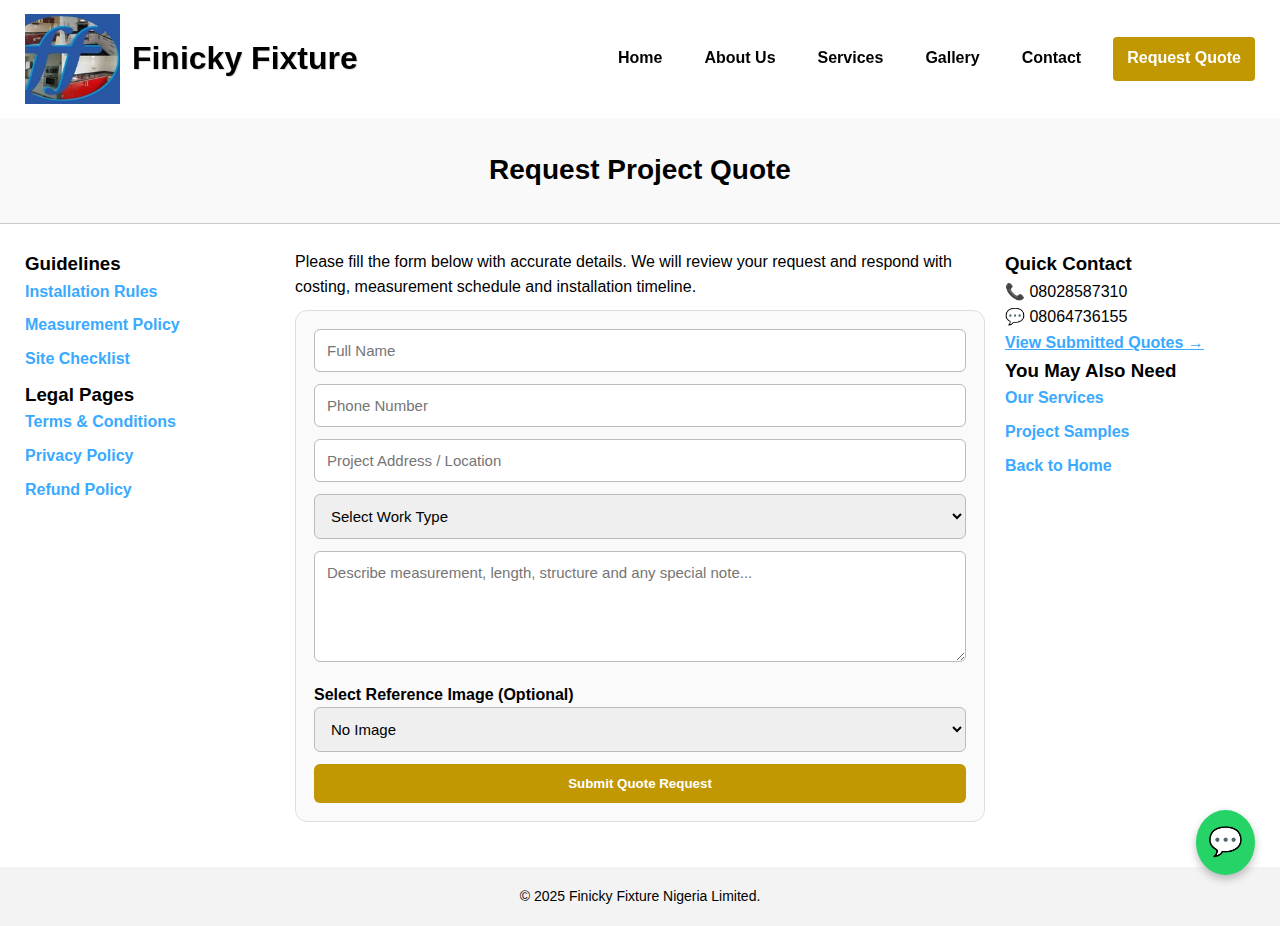
<file: quote.html>
<!doctype html>
<html lang="en">
<head>
<meta charset="utf-8">
<title>Request Quote — Finicky Fixture Nigeria Limited</title>
<meta name="viewport" content="width=device-width, initial-scale=1">
<link rel="stylesheet" href="assets/css/style.css">

<style>

/* FORM ONLY – layout & header match global structure */
.quote-form-modern{
  padding:18px;
  background:#fafafa;
  border-radius:12px;
  border:1px solid #ddd;
  margin-top:10px;
}

.quote-form-modern input,
.quote-form-modern textarea,
.quote-form-modern select{
  width:100%;
  padding:12px;
  border-radius:6px;
  border:1px solid #bbb;
  margin-bottom:12px;
  font-size:15px;
}

.quote-form-modern textarea{
  resize:vertical;
}

.form-btn-modern{
  background:#c19702;
  color:#fff;
  padding:12px 22px;
  width:100%;
  border:none;
  border-radius:6px;
  cursor:pointer;
  font-weight:bold;
}
.form-btn-modern:hover{
  background:#000;
}

/* SKY-BLUE SIDEBAR LINKS */
.side-box a{
  color:#3aaaff !important;
  font-weight:600;
}
.side-box a:hover{
  color:#0077e6 !important;
  text-decoration:underline;
}

/* MOBILE SIDEBAR BUTTONS */
.mobile-toggle{
  display:none;
  background:#c19702;
  color:white;
  padding:12px;
  text-align:center;
  margin-bottom:10px;
  border-radius:6px;
  font-weight:bold;
  cursor:pointer;
}

@media(max-width:900px){
  .mobile-toggle{display:block;}
  .side-box{display:none;}
  .side-box.show{display:block;}
}

</style>

</head>
<body>

<!-- HEADER -->
<header class="site-header">

  <div class="logo">
    <img src="assets/images/logo.jpg">
    <span>Finicky Fixture</span>
  </div>

  <div class="menu-toggle" onclick="toggleMenu()">☰</div>

  <nav class="nav-links" id="navLinks">
    <a href="index.html">Home</a>
    <a href="about.html">About Us</a>
    <a href="services.html">Services</a>
    <a href="gallery.html">Gallery</a>
    <a href="contact.html">Contact</a>
    <a class="btn-quote active" href="quote.html">Request Quote</a>
  </nav>

</header>


<section class="hero-small">
  <h1>Request Project Quote</h1>
</section>


<section class="container-centered">

  <!-- MOBILE SIDEBAR TOGGLE -->
  <div class="mobile-toggle" onclick="toggleLeft()">Guidelines ▼</div>

  <!-- LEFT SIDEBAR -->
  <aside class="side-box" id="leftSidebar">

    <h3>Guidelines</h3>
    <ul class="side-links">
      <li><a href="installation.html">Installation Rules</a></li>
      <li><a href="measurement.html">Measurement Policy</a></li>
      <li><a href="site-preparation.html">Site Checklist</a></li>
    </ul>

    <h3>Legal Pages</h3>
    <ul class="side-links">
      <li><a href="terms.html">Terms & Conditions</a></li>
      <li><a href="privacy.html">Privacy Policy</a></li>
      <li><a href="refund.html">Refund Policy</a></li>
    </ul>

  </aside>


  <!-- MAIN CONTENT -->
  <article class="center-box">

    <p class="text-block">
      Please fill the form below with accurate details. We will review your request and respond with costing,
      measurement schedule and installation timeline.
    </p>

    <form onsubmit="submitQuote();return false;" class="quote-form-modern">

      <input id="q_name" type="text" placeholder="Full Name" required>

      <input id="q_phone" type="tel" placeholder="Phone Number" required>

      <input id="q_location" type="text" placeholder="Project Address / Location" required>

      <select id="q_type" required>
        <option value="">Select Work Type</option>
        <option>Stainless Handrail Installation</option>
        <option>Balcony Railing</option>
        <option>Staircase Railing</option>
        <option>Stainless Gate</option>
        <option>Stainless Door / Frame</option>
        <option>Custom Fabrication</option>
      </select>

      <textarea id="q_message" rows="5"
        placeholder="Describe measurement, length, structure and any special note..."></textarea>

      <label style="font-weight:bold;">Select Reference Image (Optional)</label>

      <!-- NEW: SELECT FROM HOSTED GALLERY -->
      <select id="q_image_select">
        <option value="">No Image</option>
        <option value="assets/images/gallery/g1.jpg">Gallery Image 1</option>
        <option value="assets/images/gallery/g2.jpg">Gallery Image 2</option>
        <option value="assets/images/gallery/g3.jpg">Gallery Image 3</option>
        <option value="assets/images/gallery/g4.jpg">Gallery Image 4</option>
        <option value="assets/images/gallery/g5.jpg">Gallery Image 5</option>
        <option value="assets/images/gallery/g6.jpg">Gallery Image 6</option>
        <option value="assets/images/gallery/g7.jpg">Gallery Image 7</option>
        <option value="assets/images/gallery/g8.jpg">Gallery Image 8</option>
        <option value="assets/images/gallery/g9.jpg">Gallery Image 9</option>
        <option value="assets/images/gallery/g10.jpg">Gallery Image 10</option>
		<option value="assets/images/gallery/g11.jpg">Gallery Image 11</option>
        <option value="assets/images/gallery/g12.jpg">Gallery Image 12</option>
        <option value="assets/images/gallery/g13.jpg">Gallery Image 13</option>
        <option value="assets/images/gallery/g14.jpg">Gallery Image 14</option>
        <option value="assets/images/gallery/g15.jpg">Gallery Image 15</option>
        <option value="assets/images/gallery/g16.jpg">Gallery Image 16</option>
        <option value="assets/images/gallery/g17.jpg">Gallery Image 17</option>
        <option value="assets/images/gallery/g18.jpg">Gallery Image 18</option>
        <option value="assets/images/gallery/g19.jpg">Gallery Image 19</option>
        <option value="assets/images/gallery/g20.jpg">Gallery Image 20</option>
		<option value="assets/images/gallery/g21.jpg">Gallery Image 21</option>
        <option value="assets/images/gallery/g22.jpg">Gallery Image 22</option>
        <option value="assets/images/gallery/g23.jpg">Gallery Image 23</option>
        <option value="assets/images/gallery/g24.jpg">Gallery Image 24</option>
        <option value="assets/images/gallery/g25.jpg">Gallery Image 25</option>
        <option value="assets/images/gallery/g26.jpg">Gallery Image 26</option>
        <option value="assets/images/gallery/g27.jpg">Gallery Image 27</option>
        <option value="assets/images/gallery/g28.jpg">Gallery Image 28</option>
        <option value="assets/images/gallery/g29.jpg">Gallery Image 29</option>
        <option value="assets/images/gallery/g30.jpg">Gallery Image 30</option>
		<option value="assets/images/gallery/g31.jpg">Gallery Image 31</option>
        <option value="assets/images/gallery/g32.jpg">Gallery Image 32</option>
        <option value="assets/images/gallery/g33.jpg">Gallery Image 33</option>
        <option value="assets/images/gallery/g34.jpg">Gallery Image 34</option>
        <option value="assets/images/gallery/g35.jpg">Gallery Image 35</option>
        <option value="assets/images/gallery/g36.jpg">Gallery Image 36</option>
        <option value="assets/images/gallery/g37.jpg">Gallery Image 37</option>
        <option value="assets/images/gallery/g38.jpg">Gallery Image 38</option>
        <option value="assets/images/gallery/g39.jpg">Gallery Image 39</option>
        <option value="assets/images/gallery/g40.jpg">Gallery Image 40</option>
		<option value="assets/images/gallery/g41.jpg">Gallery Image 41</option>
        <option value="assets/images/gallery/g42.jpg">Gallery Image 42</option>
        <option value="assets/images/gallery/g43.jpg">Gallery Image 43</option>
        <option value="assets/images/gallery/g44.jpg">Gallery Image 44</option>
        <option value="assets/images/gallery/g45.jpg">Gallery Image 45</option>
        <option value="assets/images/gallery/g46.jpg">Gallery Image 46</option>
        <option value="assets/images/gallery/g47.jpg">Gallery Image 47</option>
        <option value="assets/images/gallery/g48.jpg">Gallery Image 48</option>
        <option value="assets/images/gallery/g49.jpg">Gallery Image 49</option>
        <option value="assets/images/gallery/g50.jpg">Gallery Image 50</option>
		<option value="assets/images/gallery/g51.jpg">Gallery Image 51</option>
        <option value="assets/images/gallery/g52.jpg">Gallery Image 52</option>
        <option value="assets/images/gallery/g53.jpg">Gallery Image 53</option>
        <option value="assets/images/gallery/g54.jpg">Gallery Image 54</option>
        <option value="assets/images/gallery/g55.jpg">Gallery Image 55</option>
        <option value="assets/images/gallery/g56.jpg">Gallery Image 56</option>
        <option value="assets/images/gallery/g57.jpg">Gallery Image 57</option>
        <option value="assets/images/gallery/g58.jpg">Gallery Image 58</option>
        <option value="assets/images/gallery/g59.jpg">Gallery Image 59</option>
        <option value="assets/images/gallery/g60.jpg">Gallery Image 60</option>
		<option value="assets/images/gallery/g61.jpg">Gallery Image 61</option>
        <option value="assets/images/gallery/g62.jpg">Gallery Image 62</option>
        <option value="assets/images/gallery/g63.jpg">Gallery Image 63</option>
        <option value="assets/images/gallery/g64.jpg">Gallery Image 64</option>
        <option value="assets/images/gallery/g65.jpg">Gallery Image 65</option>
        <option value="assets/images/gallery/g66.jpg">Gallery Image 66</option>
        <option value="assets/images/gallery/g67.jpg">Gallery Image 67</option>
        <option value="assets/images/gallery/g68.jpg">Gallery Image 68</option>
        <option value="assets/images/gallery/g69.jpg">Gallery Image 69</option>
        <option value="assets/images/gallery/g70.jpg">Gallery Image 70</option>
		<option value="assets/images/gallery/g71.jpg">Gallery Image 71</option>
        <option value="assets/images/gallery/g72.jpg">Gallery Image 72</option>
        <option value="assets/images/gallery/g73.jpg">Gallery Image 73</option>
        <option value="assets/images/gallery/g74.jpg">Gallery Image 74</option>
        <option value="assets/images/gallery/g75.jpg">Gallery Image 75</option>
        <option value="assets/images/gallery/g76.jpg">Gallery Image 76</option>
        <option value="assets/images/gallery/g77.jpg">Gallery Image 77</option>
        <option value="assets/images/gallery/g78.jpg">Gallery Image 78</option>
        <option value="assets/images/gallery/g79.jpg">Gallery Image 79</option>
        <option value="assets/images/gallery/g80.jpg">Gallery Image 80</option>
		<option value="assets/images/gallery/g81.jpg">Gallery Image 81</option>
        <option value="assets/images/gallery/g82.jpg">Gallery Image 82</option>
        <option value="assets/images/gallery/g83.jpg">Gallery Image 83</option>
        <option value="assets/images/gallery/g84.jpg">Gallery Image 84</option>
        <option value="assets/images/gallery/g85.jpg">Gallery Image 85</option>
        <option value="assets/images/gallery/g86.jpg">Gallery Image 86</option>
        <option value="assets/images/gallery/g87.jpg">Gallery Image 87</option>
        <option value="assets/images/gallery/g88.jpg">Gallery Image 88</option>
        <option value="assets/images/gallery/g89.jpg">Gallery Image 89</option>
        <option value="assets/images/gallery/g90.jpg">Gallery Image 90</option>
		<option value="assets/images/gallery/g91.jpg">Gallery Image 91</option>
        <option value="assets/images/gallery/g92.jpg">Gallery Image 92</option>
        <option value="assets/images/gallery/g93.jpg">Gallery Image 93</option>
        <option value="assets/images/gallery/g94.jpg">Gallery Image 94</option>
        <option value="assets/images/gallery/g95.jpg">Gallery Image 95</option>
        <option value="assets/images/gallery/g96.jpg">Gallery Image 96</option>
        <option value="assets/images/gallery/g97.jpg">Gallery Image 97</option>
        <option value="assets/images/gallery/g98.jpg">Gallery Image 98</option>
        <option value="assets/images/gallery/g99.jpg">Gallery Image 99</option>
        <option value="assets/images/gallery/g100.jpg">Gallery Image 100</option>
		<option value="assets/images/gallery/g101.jpg">Gallery Image 101</option>
        <option value="assets/images/gallery/g102.jpg">Gallery Image 102</option>
        <option value="assets/images/gallery/g103.jpg">Gallery Image 103</option>
        <option value="assets/images/gallery/g104.jpg">Gallery Image 104</option>
        <option value="assets/images/gallery/g105.jpg">Gallery Image 105</option>
        <option value="assets/images/gallery/g106.jpg">Gallery Image 106</option>
        <option value="assets/images/gallery/g107.jpg">Gallery Image 107</option>
        <option value="assets/images/gallery/g108.jpg">Gallery Image 108</option>
        <option value="assets/images/gallery/g109.jpg">Gallery Image 109</option>
        <option value="assets/images/gallery/g110.jpg">Gallery Image 110</option>
		<option value="assets/images/gallery/g111.jpg">Gallery Image 111</option>
		<option value="assets/images/gallery/g112.jpg">Gallery Image 112</option>
        <option value="assets/images/gallery/g113.jpg">Gallery Image 113</option>
        <option value="assets/images/gallery/g114.jpg">Gallery Image 114</option>
        <option value="assets/images/gallery/g115.jpg">Gallery Image 115</option>
        <option value="assets/images/gallery/g116.jpg">Gallery Image 116</option>
        <option value="assets/images/gallery/g117.jpg">Gallery Image 117</option>
        <option value="assets/images/gallery/g118.jpg">Gallery Image 118</option>
        <option value="assets/images/gallery/g119.jpg">Gallery Image 119</option>
        <option value="assets/images/gallery/g120.jpg">Gallery Image 120</option>
        <option value="assets/images/gallery/g121.jpg">Gallery Image 121</option>
		<option value="assets/images/gallery/g122.jpg">Gallery Image 122</option>
        <option value="assets/images/gallery/g123.jpg">Gallery Image 123</option>
        <option value="assets/images/gallery/g124.jpg">Gallery Image 124</option>
        <option value="assets/images/gallery/g125.jpg">Gallery Image 125</option>
        <option value="assets/images/gallery/g126.jpg">Gallery Image 126</option>
        <option value="assets/images/gallery/g127.jpg">Gallery Image 127</option>
        <option value="assets/images/gallery/g128.jpg">Gallery Image 128</option>
        <option value="assets/images/gallery/g129.jpg">Gallery Image 129</option>
        <option value="assets/images/gallery/g130.jpg">Gallery Image 130</option>
        <option value="assets/images/gallery/g131.jpg">Gallery Image 131</option>
		<option value="assets/images/gallery/g132.jpg">Gallery Image 132</option>
        <option value="assets/images/gallery/g133.jpg">Gallery Image 133</option>
        <option value="assets/images/gallery/g134.jpg">Gallery Image 134</option>
        <option value="assets/images/gallery/g135.jpg">Gallery Image 135</option>
        <option value="assets/images/gallery/g136.jpg">Gallery Image 136</option>
        <option value="assets/images/gallery/g137.jpg">Gallery Image 137</option>
        <option value="assets/images/gallery/g138.jpg">Gallery Image 138</option>
        <option value="assets/images/gallery/g139.jpg">Gallery Image 139</option>
        <option value="assets/images/gallery/g140.jpg">Gallery Image 140</option>
        <option value="assets/images/gallery/g141.jpg">Gallery Image 141</option>
		<option value="assets/images/gallery/g141.jpg">Gallery Image 142</option>
		
        <!-- Add more images as required -->
      </select>

      <button class="form-btn-modern">Submit Quote Request</button>

    </form>

  </article>


  <!-- MOBILE SIDEBAR TOGGLE -->
  <div class="mobile-toggle" onclick="toggleRight()">Quick Contact ▼</div>

  <!-- RIGHT SIDEBAR -->
  <aside class="side-box" id="rightSidebar">

    <h3>Quick Contact</h3>
    <p>📞 08028587310</p>
    <p>💬 08064736155</p>

    <a class="link-btn" href="view-quotes.html">View Submitted Quotes →</a>

    <h3>You May Also Need</h3>
    <ul class="side-links">
      <li><a href="services.html">Our Services</a></li>
      <li><a href="gallery.html">Project Samples</a></li>
      <li><a href="index.html">Back to Home</a></li>
    </ul>

  </aside>

</section>


<footer>
  <p>© 2025 Finicky Fixture Nigeria Limited.</p>
</footer>

<a href="https://wa.me/2348028587310" class="whatsapp-float">💬</a>


<script src="assets/js/main.js"></script>

<script>
// NAV MENU
function toggleMenu(){
  document.getElementById("navLinks").classList.toggle("open");
}

// LEFT & RIGHT SIDEBARS (mobile)
function toggleLeft(){
  document.getElementById("leftSidebar").classList.toggle("show");
}

function toggleRight(){
  document.getElementById("rightSidebar").classList.toggle("show");
}

// HEADER SCROLL EFFECT
window.addEventListener("scroll", ()=>{
  document.querySelector(".site-header")
    .classList.toggle("scrolled", window.scrollY > 20);
});


// QUOTE FORM SAVING
function submitQuote(){
  const name = q_name.value;
  const phone = q_phone.value;
  const location = q_location.value;
  const type = q_type.value;
  const message = q_message.value;

  // NEW: SELECTED HOSTED IMAGE
  const selectedImage = document.getElementById("q_image_select").value;

  const record = {
    name, phone, location, type, message,
    image: selectedImage || "",
    vatRate: 7.5,
    items: [
      { label:"Materials Supply", cost:120000 },
      { label:"Workmanship Labour", cost:45000 },
      { label:"Fixing Accessories", cost:20000 },
    ],
    date: new Date().toLocaleString()
  };

  let allQuotes = JSON.parse(localStorage.getItem("quote_records") || "[]");
  allQuotes.push(record);
  localStorage.setItem("quote_records", JSON.stringify(allQuotes));

  alert("Quote submitted successfully!");
  window.location = "view-quotes.html";
}

</script>

</body>
</html>
</file>
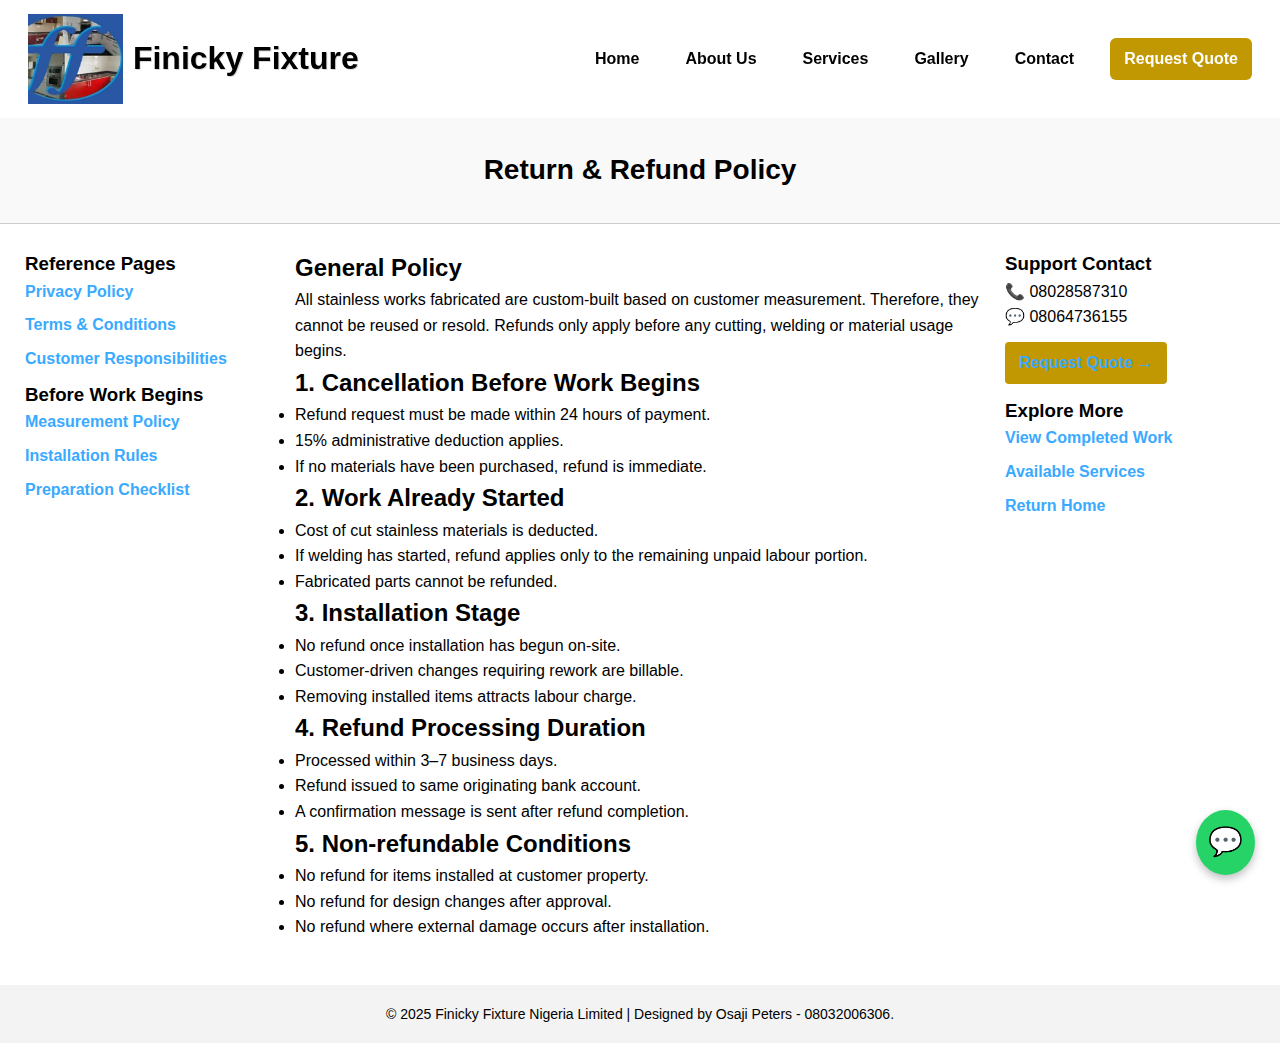
<file: refund.html>
<!doctype html>
<html lang="en">
<head>
<meta charset="utf-8">
<title>Return & Refund Policy — Finicky Fixture Nigeria Limited</title>
<meta name="viewport" content="width=device-width, initial-scale=1">
<link rel="stylesheet" href="assets/css/style.css">

<style>

/* ======================================================= */
/* HEADER */
/* ======================================================= */

.site-header{
  position:sticky;
  top:0;
  z-index:9999;
  display:flex;
  justify-content:space-between;
  align-items:center;
  padding:14px 28px;
  background:rgba(255,255,255,.2);
  backdrop-filter:blur(7px);
  transition:all .35s ease;
}
.site-header.scrolled{
  background:#fff;
  box-shadow:0 3px 10px rgba(0,0,0,.25);
}

/* LOGO */
.logo{
  display:flex;
  align-items:center;
  gap:10px;
}
.logo img{ height:90px; }
.logo span{
  font-size:32px;
  font-weight:900;
  color:#000;
}

/* NAVIGATION — DESKTOP */
.nav-links{
  display:flex;
  gap:26px;
  align-items:center;
}
.nav-links a{
  text-decoration:none;
  font-weight:600;
  padding:7px 10px;
  color:#000;
  transition:.3s ease;
}
.nav-links a:hover{
  transform:scale(1.05);
  color:#c19702;
}

/* QUOTE BUTTON */
.btn-quote{
  background:#c19702;
  padding:8px 14px !important;
  border-radius:6px;
  color:#fff !important;
}
.btn-quote:hover{
  background:#000 !important;
}

/* MOBILE MENU BUTTON */
.menu-toggle{
  display:none;
  font-size:32px;
  cursor:pointer;
}

/* ======================================================= */
/* MOBILE NAVIGATION FIX */
/* ======================================================= */

@media(max-width:900px){

  .logo span{ font-size:22px; }
  .logo img{ height:60px; }

  .nav-links{
    flex-direction:column;
    position:absolute;
    right:0;
    top:100%;
    width:230px;
    background:#fff;
    padding:14px 0;
    border-top:3px solid #c19702;
    display:none;
    box-shadow:0 4px 16px rgba(0,0,0,0.25);
  }

  .nav-links.open{
    display:flex !important;
  }

  .nav-links a{
    width:100%;
    padding:14px 18px;
    border-bottom:1px solid #eee;
  }

  .menu-toggle{
    display:block;
  }
}

/* ======================================================= */
/* SKY-BLUE SIDEBAR LINK STYLE */
/* ======================================================= */

.side-box a{
  color:#3aaaff !important;
  font-weight:600;
}
.side-box a:hover{
  color:#0077e6 !important;
  text-decoration:underline;
}

</style>
</head>

<body>

<header class="site-header">

  <div class="logo">
    <img src="assets/images/logo.jpg" alt="Finicky Fixture Logo">
    <span>Finicky Fixture</span>
  </div>

  <div class="menu-toggle" onclick="toggleMenu()">☰</div>

  <nav class="nav-links" id="navLinks">
    <a href="index.html">Home</a>
    <a href="about.html">About Us</a>
    <a href="services.html">Services</a>
    <a href="gallery.html">Gallery</a>
    <a href="contact.html">Contact</a>
    <a href="quote.html" class="btn-quote">Request Quote</a>
  </nav>

</header>


<section class="hero-small">
  <h1>Return & Refund Policy</h1>
</section>


<section class="container-centered">

  <!-- LEFT SIDEBAR -->
  <aside class="side-box">
    <h3>Reference Pages</h3>
    <ul class="side-links">
      <li><a href="privacy.html">Privacy Policy</a></li>
      <li><a href="terms.html">Terms & Conditions</a></li>
      <li><a href="responsibility.html">Customer Responsibilities</a></li>
    </ul>

    <h3>Before Work Begins</h3>
    <ul class="side-links">
      <li><a href="measurement.html">Measurement Policy</a></li>
      <li><a href="installation.html">Installation Rules</a></li>
      <li><a href="site-preparation.html">Preparation Checklist</a></li>
    </ul>
  </aside>


  <!-- MAIN CONTENT -->
  <article class="center-box">

    <h2>General Policy</h2>
    <p>
      All stainless works fabricated are custom-built based on customer measurement.
      Therefore, they cannot be reused or resold. Refunds only apply before any cutting,
      welding or material usage begins.
    </p>

    <h2>1. Cancellation Before Work Begins</h2>
    <ul>
      <li>Refund request must be made within 24 hours of payment.</li>
      <li>15% administrative deduction applies.</li>
      <li>If no materials have been purchased, refund is immediate.</li>
    </ul>

    <h2>2. Work Already Started</h2>
    <ul>
      <li>Cost of cut stainless materials is deducted.</li>
      <li>If welding has started, refund applies only to the remaining unpaid labour portion.</li>
      <li>Fabricated parts cannot be refunded.</li>
    </ul>

    <h2>3. Installation Stage</h2>
    <ul>
      <li>No refund once installation has begun on-site.</li>
      <li>Customer-driven changes requiring rework are billable.</li>
      <li>Removing installed items attracts labour charge.</li>
    </ul>

    <h2>4. Refund Processing Duration</h2>
    <ul>
      <li>Processed within 3–7 business days.</li>
      <li>Refund issued to same originating bank account.</li>
      <li>A confirmation message is sent after refund completion.</li>
    </ul>

    <h2>5. Non-refundable Conditions</h2>
    <ul>
      <li>No refund for items installed at customer property.</li>
      <li>No refund for design changes after approval.</li>
      <li>No refund where external damage occurs after installation.</li>
    </ul>

  </article>


  <!-- RIGHT SIDEBAR -->
  <aside class="side-box">

    <h3>Support Contact</h3>
    <p>📞 08028587310</p>
    <p>💬 08064736155</p>

    <a href="quote.html" class="side-btn">Request Quote →</a>

    <h3>Explore More</h3>
    <ul class="side-links">
      <li><a href="gallery.html">View Completed Work</a></li>
      <li><a href="services.html">Available Services</a></li>
      <li><a href="index.html">Return Home</a></li>
    </ul>

  </aside>

</section>


<footer>
  <p>© 2025 Finicky Fixture Nigeria Limited | Designed by Osaji Peters - 08032006306.</p>
</footer>


<a href="https://wa.me/2348028587310" class="whatsapp-float">💬</a>


<script>
function toggleMenu(){
  document.getElementById("navLinks").classList.toggle("open");
}

window.addEventListener("scroll", ()=>{
  const head = document.querySelector(".site-header");
  head.classList.toggle("scrolled", window.scrollY > 20);
});
</script>

</body>
</html>
</file>
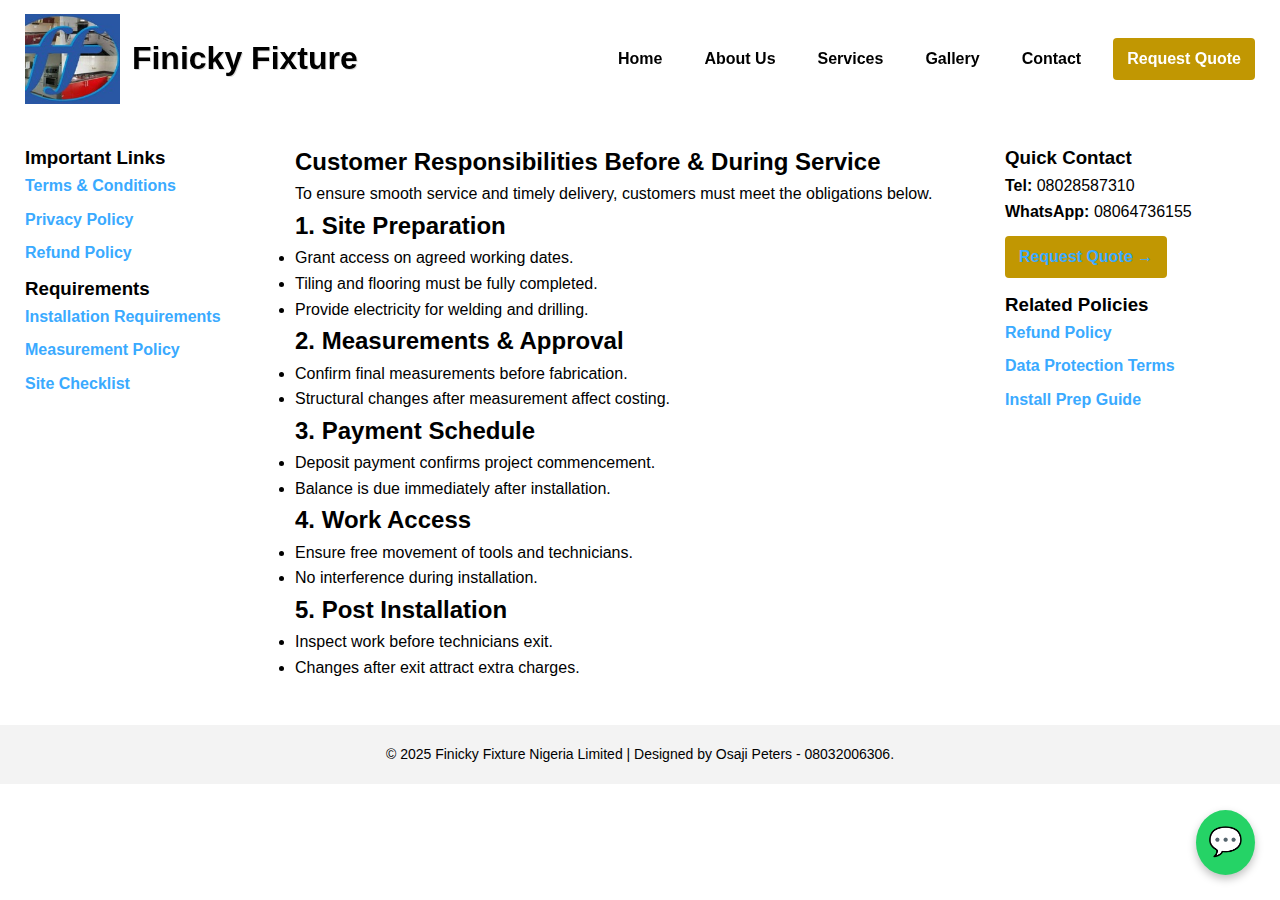
<file: responsibility.html>
<!doctype html>
<html lang="en">
<head>
<meta charset="utf-8">
<title>Customer Responsibilities — Finicky Fixture Nigeria Limited</title>
<meta name="viewport" content="width=device-width, initial-scale=1">
<link rel="stylesheet" href="assets/css/style.css">

<style>

/* ========================================================= */
/* HEADER */
/* ========================================================= */
.site-header{
  position:sticky;
  top:0;
  z-index:9999;
  display:flex;
  justify-content:space-between;
  align-items:center;
  padding:14px 25px;
  background:rgba(255,255,255,0.25);
  backdrop-filter:blur(6px);
  transition:all .35s ease;
}
.site-header.scrolled{
  background:#ffffff;
  box-shadow:0 4px 8px rgba(0,0,0,0.25);
}

/* LOGO */
.logo{
  display:flex;
  align-items:center;
  gap:12px;
}
.logo img{ height:90px; }
.logo span{
  font-size:32px;
  font-weight:900;
  color:#000;
  text-shadow:1px 1px rgba(0,0,0,.15);
}

/* DESKTOP NAV */
.nav-links{
  display:flex;
  gap:22px;
  align-items:center;
}
.nav-links a{
  color:#000;
  font-weight:600;
  padding:8px 10px;
  text-decoration:none;
  transition:.3s ease;
}
.nav-links a:hover{
  transform:scale(1.05);
  color:#c19702;
}

/* Button */
.btn-quote{
  background:#c19702;
  color:#fff !important;
  padding:8px 14px !important;
  border-radius:4px;
}
.btn-quote:hover{
  background:#000 !important;
}

/* MOBILE MENU TOGGLE */
.menu-toggle{
  display:none;
  font-size:32px;
  cursor:pointer;
}

/* ========================================================= */
/* MOBILE NAVIGATION */
/* ========================================================= */
@media(max-width:900px){

  .logo span{ font-size:22px; }
  .logo img{ height:60px; }

  .nav-links{
    display:none;
    flex-direction:column;
    width:230px;
    position:absolute;
    right:0;
    top:100%;
    background:#fff;
    padding:14px 0;
    border-top:3px solid #c19702;
    box-shadow:0 4px 18px rgba(0,0,0,0.25);
  }

  /* FIXED: should open as flex */
  .nav-links.open{
    display:flex !important;
  }

  .nav-links a{
    width:100%;
    padding:14px 18px;
    border-bottom:1px solid #eee;
  }

  .menu-toggle{
    display:block;
  }
}

/* ========================================================= */
/* SKY BLUE SIDEBAR LINKS */
/* ========================================================= */
.side-box a{
  color:#3aaaff !important;
  font-weight:600;
}
.side-box a:hover{
  color:#0077e6 !important;
  text-decoration:underline;
}

</style>
</head>
<body>


<header class="site-header">

  <div class="logo">
    <img src="assets/images/logo.jpg" alt="Logo">
    <span>Finicky Fixture</span>
  </div>

  <div class="menu-toggle" onclick="toggleMenu()">☰</div>

  <nav class="nav-links" id="navLinks">
    <a href="index.html">Home</a>
    <a href="about.html">About Us</a>
    <a href="services.html">Services</a>
    <a href="gallery.html">Gallery</a>
    <a href="contact.html">Contact</a>
    <a href="quote.html" class="btn-quote">Request Quote</a>
  </nav>

</header>



<section class="container-centered">

  <!-- LEFT SIDEBAR -->
  <aside class="side-box">
    <h3>Important Links</h3>
    <ul class="side-links">
      <li><a href="terms.html">Terms & Conditions</a></li>
      <li><a href="privacy.html">Privacy Policy</a></li>
      <li><a href="refund.html">Refund Policy</a></li>
    </ul>

    <h3>Requirements</h3>
    <ul class="side-links">
      <li><a href="installation.html">Installation Requirements</a></li>
      <li><a href="measurement.html">Measurement Policy</a></li>
      <li><a href="site-preparation.html">Site Checklist</a></li>
    </ul>
  </aside>



  <!-- MAIN CONTENT -->
  <article class="center-box">

    <section class="tight-block">
      <h2>Customer Responsibilities Before & During Service</h2>
      <p>To ensure smooth service and timely delivery, customers must meet the obligations below.</p>
    </section>

    <section class="tight-block">
      <h2>1. Site Preparation</h2>
      <ul>
        <li>Grant access on agreed working dates.</li>
        <li>Tiling and flooring must be fully completed.</li>
        <li>Provide electricity for welding and drilling.</li>
      </ul>
    </section>

    <section class="tight-block">
      <h2>2. Measurements & Approval</h2>
      <ul>
        <li>Confirm final measurements before fabrication.</li>
        <li>Structural changes after measurement affect costing.</li>
      </ul>
    </section>

    <section class="tight-block">
      <h2>3. Payment Schedule</h2>
      <ul>
        <li>Deposit payment confirms project commencement.</li>
        <li>Balance is due immediately after installation.</li>
      </ul>
    </section>

    <section class="tight-block">
      <h2>4. Work Access</h2>
      <ul>
        <li>Ensure free movement of tools and technicians.</li>
        <li>No interference during installation.</li>
      </ul>
    </section>

    <section class="tight-block">
      <h2>5. Post Installation</h2>
      <ul>
        <li>Inspect work before technicians exit.</li>
        <li>Changes after exit attract extra charges.</li>
      </ul>
    </section>

  </article>



  <!-- RIGHT SIDEBAR -->
  <aside class="side-box">

    <h3>Quick Contact</h3>
    <p><strong>Tel:</strong> 08028587310</p>
    <p><strong>WhatsApp:</strong> 08064736155</p>

    <a href="quote.html" class="side-btn">Request Quote →</a>

    <h3>Related Policies</h3>
    <ul class="side-links">
      <li><a href="refund.html">Refund Policy</a></li>
      <li><a href="privacy.html">Data Protection Terms</a></li>
      <li><a href="installation.html">Install Prep Guide</a></li>
    </ul>

  </aside>

</section>



<footer>
  <p>© 2025 Finicky Fixture Nigeria Limited | Designed by Osaji Peters - 08032006306.</p>
</footer>

<a href="https://wa.me/2348028587310" class="whatsapp-float">💬</a>


<script>
function toggleMenu(){
  document.getElementById("navLinks").classList.toggle("open");
}

window.addEventListener("scroll", ()=>{
  const header = document.querySelector(".site-header");
  header.classList.toggle("scrolled", window.scrollY > 25);
});
</script>

</body>
</html>
</file>
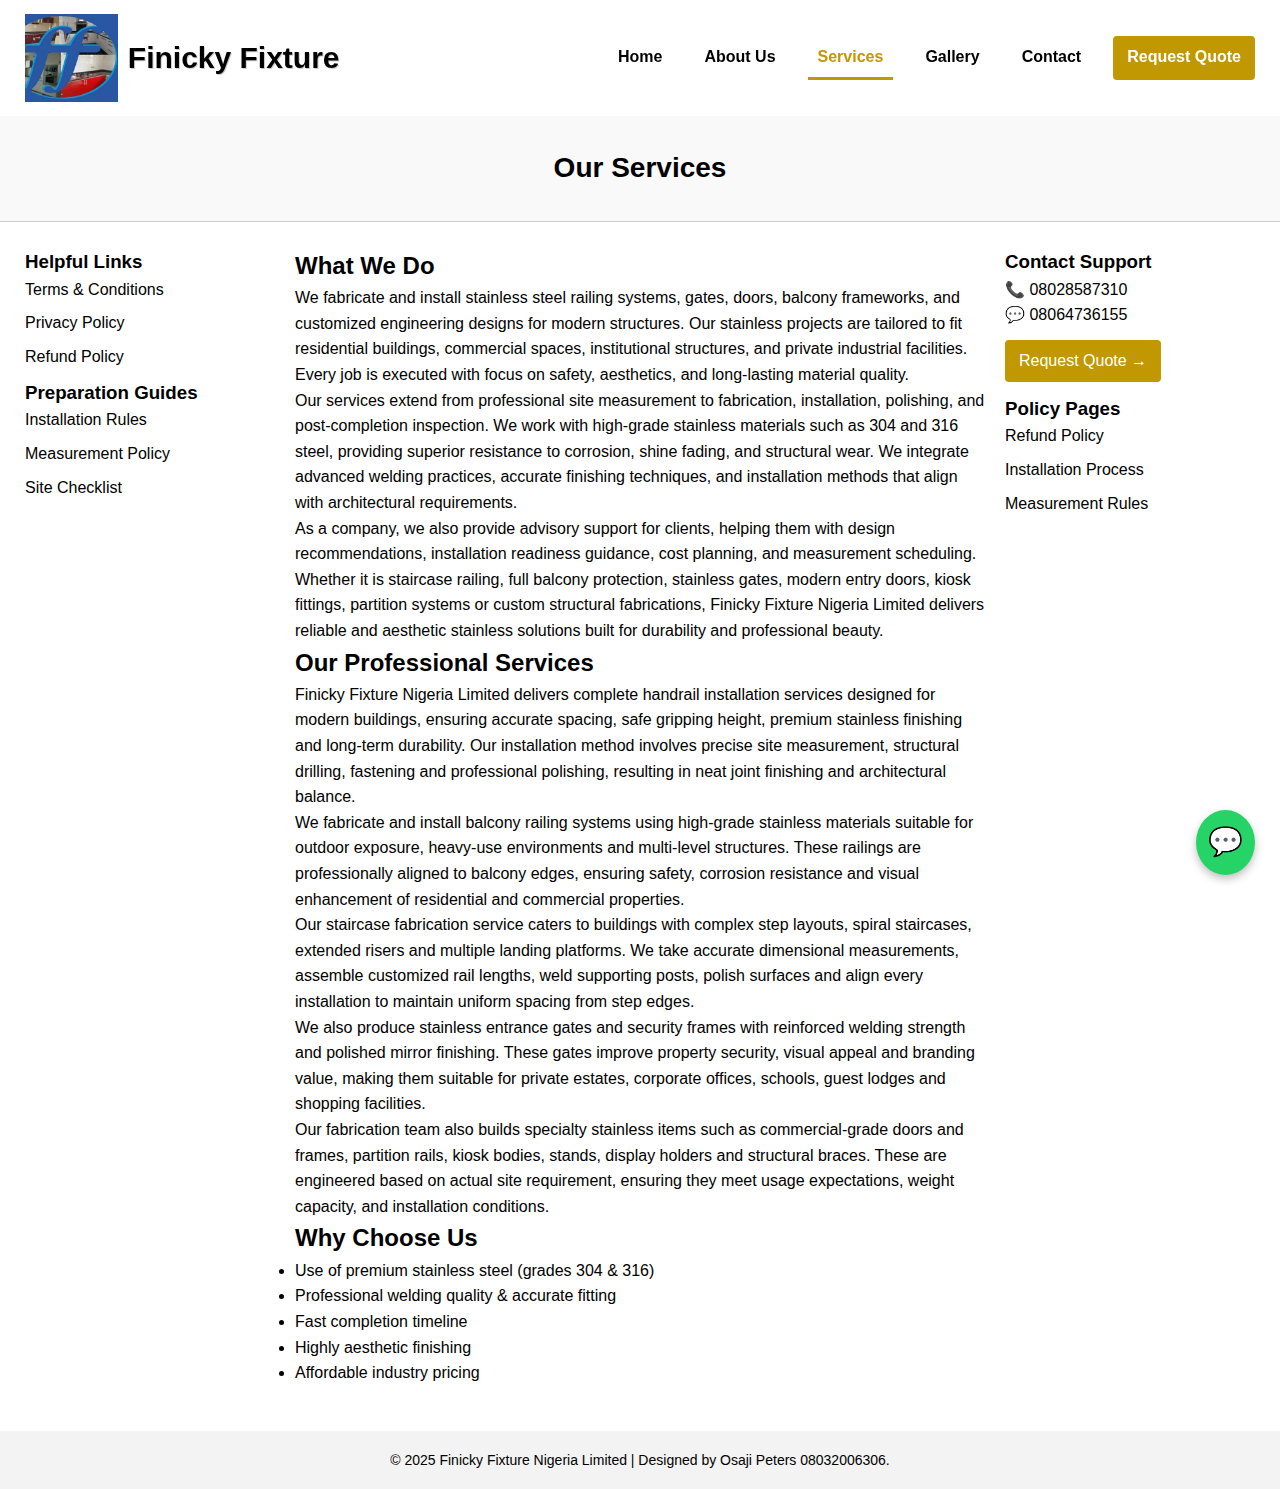
<file: services.html>
<!doctype html>
<html lang="en">
<head>
<meta charset="utf-8">
<title>Services — Finicky Fixture Nigeria Limited</title>
<meta name="viewport" content="width=device-width, initial-scale=1">
<link rel="stylesheet" href="assets/css/style.css">

<style>

/* HEADER EFFECT */
.site-header{
  position:sticky;
  top:0;
  z-index:9999;
  display:flex;
  justify-content:space-between;
  align-items:center;
  padding:14px 25px;
  background:rgba(255,255,255,0.28);
  backdrop-filter:blur(6px);
  transition:all .4s ease;
}

.site-header.scrolled{
  background:#ffffff;
  box-shadow:0 4px 8px rgba(0,0,0,0.25);
}


/* LOGO + TEXT */
.logo{
  display:flex;
  align-items:center;
  gap:10px;
}

.logo img{
  height:88px;
  width:auto;
  object-fit:contain;
}

.logo span{
  font-size:30px;
  font-weight:900;
  color:#000;
  text-shadow:1px 1px rgba(0,0,0,0.2);
}


/* NAVIGATION */
.nav-links{
  display:flex;
  gap:22px;
}

.nav-links a{
  text-decoration:none;
  padding:8px 10px;
  font-weight:600;
  transition:all .3s ease;
  color:#000;
}

.nav-links a:hover{
  color:#c19702;
  transform:scale(1.05);
}

.nav-links a.active{
  border-bottom:3px solid #c19702;
  color:#c19702;
}

/* QUOTE BUTTON */
.btn-quote{
  background:#c19702;
  border-radius:4px;
  color:#fff !important;
  padding:8px 14px !important;
}

.btn-quote:hover{
  background:#000 !important;
  color:#fff !important;
}


/* MOBILE MENU */
.menu-toggle{
  display:none;
  font-size:32px;
  cursor:pointer;
}

@media(max-width:900px){
  
  .logo span{
    font-size:20px;
  }

  .nav-links{
    display:none;
    flex-direction:column;
    background:white;
    position:absolute;
    right:0;
    top:100%;
    padding:15px;
    width:210px;
    border-top:2px solid #c19702;
  }

  .nav-links.open{
    display:block;
  }

  .menu-toggle{
    display:block;
  }
}

</style>
</head>

<body>

<header class="site-header">
  
  <div class="logo">
    <img src="assets/images/logo.jpg" alt="Finicky Fixture Logo">
    <span>Finicky Fixture</span>
  </div>

  <div class="menu-toggle" onclick="toggleMenu()">☰</div>

  <nav class="nav-links" id="navLinks">
    <a href="index.html">Home</a>
    <a href="about.html">About Us</a>
    <a href="services.html" class="active">Services</a>
    <a href="gallery.html">Gallery</a>
    <a href="contact.html">Contact</a>
    <a href="quote.html" class="btn-quote">Request Quote</a>
  </nav>

</header>


<section class="hero-small">
  <h1>Our Services</h1>
</section>


<section class="container-centered">

  <!-- LEFT SIDEBAR -->
  <aside class="side-box">
    <h3>Helpful Links</h3>
    <ul class="side-links">
      <li><a href="terms.html">Terms & Conditions</a></li>
      <li><a href="privacy.html">Privacy Policy</a></li>
      <li><a href="refund.html">Refund Policy</a></li>
    </ul>

    <h3>Preparation Guides</h3>
    <ul class="side-links">
      <li><a href="installation.html">Installation Rules</a></li>
      <li><a href="measurement.html">Measurement Policy</a></li>
      <li><a href="site-preparation.html">Site Checklist</a></li>
    </ul>
  </aside>


  <!-- MAIN CENTER CONTENT -->
  <article class="center-box">

    <section>
      <h2>What We Do</h2>
<p class="text-block">
  We fabricate and install stainless steel railing systems, gates, doors, balcony frameworks,
  and customized engineering designs for modern structures. Our stainless projects are tailored
  to fit residential buildings, commercial spaces, institutional structures, and private industrial facilities.
  Every job is executed with focus on safety, aesthetics, and long-lasting material quality.
</p>

<p class="text-block">
  Our services extend from professional site measurement to fabrication, installation, polishing,
  and post-completion inspection. We work with high-grade stainless materials such as 304 and 316 steel,
  providing superior resistance to corrosion, shine fading, and structural wear. We integrate advanced welding
  practices, accurate finishing techniques, and installation methods that align with architectural requirements.
</p>

<p class="text-block">
  As a company, we also provide advisory support for clients, helping them with design recommendations,
  installation readiness guidance, cost planning, and measurement scheduling. Whether it is staircase railing,
  full balcony protection, stainless gates, modern entry doors, kiosk fittings, partition systems or custom
  structural fabrications, Finicky Fixture Nigeria Limited delivers reliable and aesthetic stainless solutions
  built for durability and professional beauty.
</p>

    </section>

    <section>
      <h2>Our Professional Services</h2>

<p class="text-block">
  Finicky Fixture Nigeria Limited delivers complete handrail installation services designed for modern buildings,
  ensuring accurate spacing, safe gripping height, premium stainless finishing and long-term durability.
  Our installation method involves precise site measurement, structural drilling, fastening and professional polishing,
  resulting in neat joint finishing and architectural balance.
</p>

<p class="text-block">
  We fabricate and install balcony railing systems using high-grade stainless materials suitable for outdoor exposure,
  heavy-use environments and multi-level structures. These railings are professionally aligned to balcony edges,
  ensuring safety, corrosion resistance and visual enhancement of residential and commercial properties.
</p>

<p class="text-block">
  Our staircase fabrication service caters to buildings with complex step layouts, spiral staircases, extended risers
  and multiple landing platforms. We take accurate dimensional measurements, assemble customized rail lengths,
  weld supporting posts, polish surfaces and align every installation to maintain uniform spacing from step edges.
</p>

<p class="text-block">
  We also produce stainless entrance gates and security frames with reinforced welding strength and polished mirror finishing.
  These gates improve property security, visual appeal and branding value, making them suitable for private estates,
  corporate offices, schools, guest lodges and shopping facilities.
</p>

<p class="text-block">
  Our fabrication team also builds specialty stainless items such as commercial-grade doors and frames,
  partition rails, kiosk bodies, stands, display holders and structural braces. These are engineered based on actual site requirement,
  ensuring they meet usage expectations, weight capacity, and installation conditions.
</p>

    </section>


    <section>
      <h2>Why Choose Us</h2>
      <ul>
        <li>Use of premium stainless steel (grades 304 & 316)</li>
        <li>Professional welding quality & accurate fitting</li>
        <li>Fast completion timeline</li>
        <li>Highly aesthetic finishing</li>
        <li>Affordable industry pricing</li>
      </ul>
    </section>

  </article>


  <!-- RIGHT SIDEBAR -->
  <aside class="side-box">
    <h3>Contact Support</h3>
    <p>📞 08028587310</p>
    <p>💬 08064736155</p>

    <a href="quote.html" class="side-btn">Request Quote →</a>

    <h3>Policy Pages</h3>
    <ul class="side-links">
      <li><a href="refund.html">Refund Policy</a></li>
      <li><a href="installation.html">Installation Process</a></li>
      <li><a href="measurement.html">Measurement Rules</a></li>
    </ul>
  </aside>

</section>


<footer>
  <p>© 2025 Finicky Fixture Nigeria Limited | Designed by Osaji Peters 08032006306.</p>
</footer>


<a href="https://wa.me/2348028587310" class="whatsapp-float">💬</a>

<script src="assets/js/main.js"></script>

<script>

// Toggle Menu
function toggleMenu(){
  document.getElementById('navLinks').classList.toggle('open');
}

// Scroll Header Effect
window.addEventListener("scroll", ()=>{
  const header = document.querySelector(".site-header");
  if(window.scrollY > 20){
    header.classList.add("scrolled");
  } else {
    header.classList.remove("scrolled");
  }
});

</script>

</body>
</html>
</file>
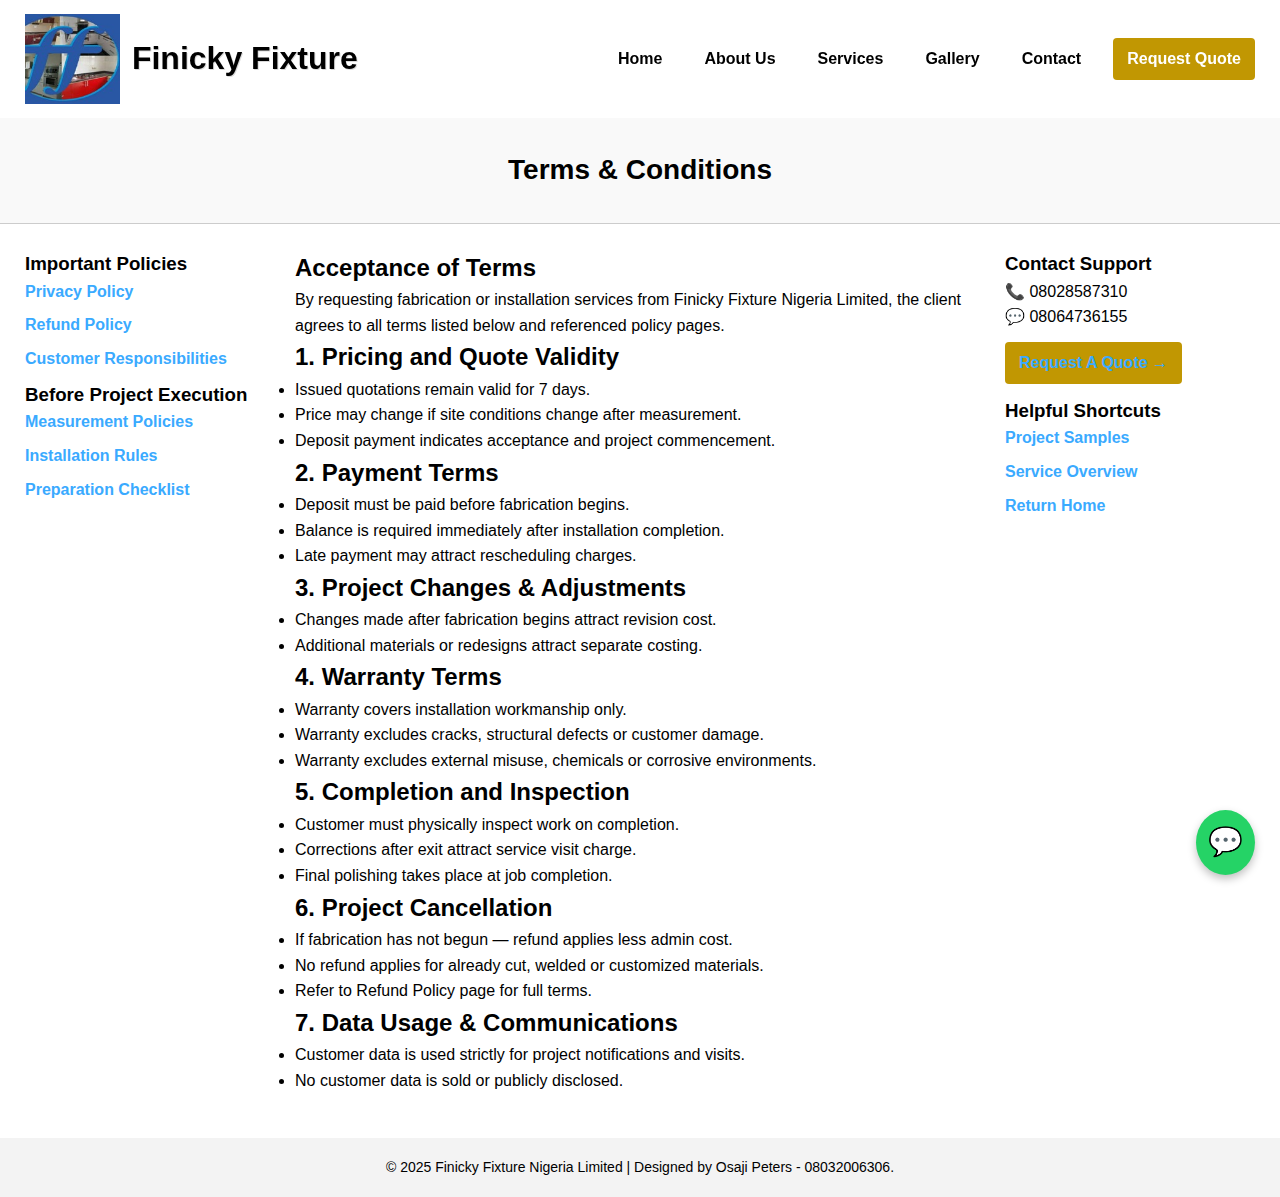
<file: terms.html>
<!doctype html>
<html lang="en">
<head>
<meta charset="utf-8">
<title>Terms & Conditions — Finicky Fixture Nigeria Limited</title>
<meta name="viewport" content="width=device-width, initial-scale=1">
<link rel="stylesheet" href="assets/css/style.css">

<style>

/* =============================================== */
/* HEADER / NAVIGATION */
/* =============================================== */
.site-header{
  position:sticky;
  top:0;
  z-index:9999;
  display:flex;
  justify-content:space-between;
  align-items:center;
  padding:14px 25px;
  background:rgba(255,255,255,0.25);
  backdrop-filter:blur(6px);
  transition:all .35s ease;
}
.site-header.scrolled{
  background:#ffffff;
  box-shadow:0px 4px 8px rgba(0,0,0,0.25);
}

/* LOGO */
.logo{
  display:flex;
  align-items:center;
  gap:12px;
}
.logo img{ height:90px; }
.logo span{
  font-size:32px;
  font-weight:900;
  color:#000;
  text-shadow:1px 1px rgba(0,0,0,0.15);
}

/* DESKTOP NAV */
.nav-links{
  display:flex;
  gap:22px;
  align-items:center;
}
.nav-links a{
  text-decoration:none;
  font-weight:600;
  padding:8px 10px;
  color:#000;
  transition:.3s ease;
}
.nav-links a:hover{
  transform:scale(1.05);
  color:#c19702;
}

.btn-quote{
  background:#c19702;
  padding:8px 14px !important;
  border-radius:4px;
  color:#fff !important;
}
.btn-quote:hover{
  background:#000 !important;
}

/* MOBILE MENU BUTTON */
.menu-toggle{
  display:none;
  font-size:32px;
  cursor:pointer;
}

/* =============================================== */
/* MOBILE NAVIGATION */
/* =============================================== */
@media(max-width:900px){

  .menu-toggle{ display:block; }

  .nav-links{
    position:absolute;
    top:100%;
    right:0;
    width:230px;
    background:white;
    flex-direction:column;
    padding:12px 0;
    border-top:3px solid #c19702;
    display:none;
    box-shadow:0 4px 18px rgba(0,0,0,0.25);
  }

  /* FIXED: Uses flex, not block */
  .nav-links.open{
    display:flex !important;
  }

  .nav-links a{
    width:100%;
    padding:14px 18px;
    border-bottom:1px solid #eee;
  }

  .logo img{ height:60px; }
  .logo span{ font-size:24px; }
}

/* =============================================== */
/* SKY-BLUE SIDEBAR LINKS */
/* =============================================== */
.side-box a{
  color:#3aaaff !important;
  font-weight:600;
}
.side-box a:hover{
  color:#0077e6 !important;
  text-decoration:underline;
}

</style>
</head>

<body>

<header class="site-header">

  <div class="logo">
    <img src="assets/images/logo.jpg" alt="Finicky Fixture Logo">
    <span>Finicky Fixture</span>
  </div>

  <div class="menu-toggle" onclick="toggleMenu()">☰</div>

  <nav class="nav-links" id="navLinks">
    <a href="index.html">Home</a>
    <a href="about.html">About Us</a>
    <a href="services.html">Services</a>
    <a href="gallery.html">Gallery</a>
    <a href="contact.html">Contact</a>
    <a href="quote.html" class="btn-quote">Request Quote</a>
  </nav>

</header>


<section class="hero-small">
  <h1>Terms & Conditions</h1>
</section>


<section class="container-centered">

  <!-- LEFT SIDEBAR -->
  <aside class="side-box">
    <h3>Important Policies</h3>
    <ul class="side-links">
      <li><a href="privacy.html">Privacy Policy</a></li>
      <li><a href="refund.html">Refund Policy</a></li>
      <li><a href="responsibility.html">Customer Responsibilities</a></li>
    </ul>

    <h3>Before Project Execution</h3>
    <ul class="side-links">
      <li><a href="measurement.html">Measurement Policies</a></li>
      <li><a href="installation.html">Installation Rules</a></li>
      <li><a href="site-preparation.html">Preparation Checklist</a></li>
    </ul>
  </aside>


  <!-- MAIN PAGE BODY -->
  <article class="center-box">

    <h2>Acceptance of Terms</h2>
    <p>
      By requesting fabrication or installation services from Finicky Fixture Nigeria Limited,
      the client agrees to all terms listed below and referenced policy pages.
    </p>

    <h2>1. Pricing and Quote Validity</h2>
    <ul>
      <li>Issued quotations remain valid for 7 days.</li>
      <li>Price may change if site conditions change after measurement.</li>
      <li>Deposit payment indicates acceptance and project commencement.</li>
    </ul>

    <h2>2. Payment Terms</h2>
    <ul>
      <li>Deposit must be paid before fabrication begins.</li>
      <li>Balance is required immediately after installation completion.</li>
      <li>Late payment may attract rescheduling charges.</li>
    </ul>

    <h2>3. Project Changes & Adjustments</h2>
    <ul>
      <li>Changes made after fabrication begins attract revision cost.</li>
      <li>Additional materials or redesigns attract separate costing.</li>
    </ul>

    <h2>4. Warranty Terms</h2>
    <ul>
      <li>Warranty covers installation workmanship only.</li>
      <li>Warranty excludes cracks, structural defects or customer damage.</li>
      <li>Warranty excludes external misuse, chemicals or corrosive environments.</li>
    </ul>

    <h2>5. Completion and Inspection</h2>
    <ul>
      <li>Customer must physically inspect work on completion.</li>
      <li>Corrections after exit attract service visit charge.</li>
      <li>Final polishing takes place at job completion.</li>
    </ul>

    <h2>6. Project Cancellation</h2>
    <ul>
      <li>If fabrication has not begun — refund applies less admin cost.</li>
      <li>No refund applies for already cut, welded or customized materials.</li>
      <li>Refer to Refund Policy page for full terms.</li>
    </ul>

    <h2>7. Data Usage & Communications</h2>
    <ul>
      <li>Customer data is used strictly for project notifications and visits.</li>
      <li>No customer data is sold or publicly disclosed.</li>
    </ul>

  </article>


  <!-- RIGHT SIDEBAR -->
  <aside class="side-box">
    <h3>Contact Support</h3>
    <p>📞 08028587310</p>
    <p>💬 08064736155</p>

    <a href="quote.html" class="side-btn">Request A Quote →</a>

    <h3>Helpful Shortcuts</h3>
    <ul class="side-links">
      <li><a href="gallery.html">Project Samples</a></li>
      <li><a href="services.html">Service Overview</a></li>
      <li><a href="index.html">Return Home</a></li>
    </ul>
  </aside>

</section>


<footer>
  <p>© 2025 Finicky Fixture Nigeria Limited | Designed by Osaji Peters - 08032006306.</p>
</footer>

<a href="https://wa.me/2348028587310" class="whatsapp-float">💬</a>


<script>
function toggleMenu(){
  document.getElementById("navLinks").classList.toggle("open");
}

window.addEventListener("scroll", ()=>{
  const header = document.querySelector(".site-header");
  header.classList.toggle("scrolled", window.scrollY > 30);
});
</script>

</body>
</html>
</file>
<file: assets/css/style.css>
/* ==============================
   GENERAL RESET
============================== */
*{
  margin:0;
  padding:0;
  box-sizing:border-box;
  font-family:Arial, sans-serif;
}

body{
  line-height:1.6;
  background:#fff;
  color:#000;
}

/* ==============================
   HEADER & NAVIGATION
============================== */
.site-header{
  position:sticky;
  top:0;
  z-index:9999;
  display:flex;
  justify-content:space-between;
  align-items:center;
  padding:14px 25px;
  background:rgba(255,255,255,0.25);
  backdrop-filter:blur(6px);
  transition:all .35s ease;
}

.site-header.scrolled{
  background:#fff;
  box-shadow:0 4px 8px rgba(0,0,0,0.25);
}

/* LOGO */
.logo{
  display:flex;
  align-items:center;
  gap:12px;
}

.logo img{
  height:90px;
}

.logo span{
  font-size:32px;
  font-weight:900;
  color:#000;
  text-shadow:1px 1px rgba(0,0,0,0.15);
}

/* NAV LINKS */
.nav-links{
  display:flex;
  gap:22px;
}

.nav-links a{
  text-decoration:none;
  font-weight:600;
  color:#000;
  padding:8px 10px;
  transition:.3s ease;
}

.nav-links a:hover{
  transform:scale(1.05);
  color:#c19702;
}

.nav-links a.active{
  color:#c19702;
  border-bottom:3px solid #c19702;
}

/* QUOTE BUTTON */
.btn-quote{
  background:#c19702;
  border-radius:4px;
  padding:8px 14px !important;
  color:#fff !important;
}

.btn-quote:hover{
  background:#000 !important;
  color:#fff !important;
}

/* MOBILE NAV */
.menu-toggle{
  display:none;
  font-size:32px;
  cursor:pointer;
}

@media(max-width:900px){
  .logo span{
    font-size:24px;
  }

  .nav-links{
    display:none;
    flex-direction:column;
    position:absolute;
    top:100%;
    right:0;
    width:220px;
    background:#fff;
    padding:12px 0;
    border-top:3px solid #c19702;
  }

  .nav-links.open{
    display:flex;
  }

  .menu-toggle{
    display:block;
  }
}

/* ==============================
   HERO SECTION
============================== */
.hero-small{
  background:#f9f9f9;
  padding:30px 20px;
  text-align:center;
  border-bottom:1px solid #ccc;
}

.hero-small h1{
  margin:0;
  font-size:28px;
}

/* ==============================
   MAIN CONTAINER
============================== */
.container-centered{
  display:flex;
  justify-content:space-between;
  gap:20px;
  padding:25px;
}

.side-box{
  flex:1;
  max-width:250px;
}

.center-box{
  flex:2;
  min-width:300px;
}

/* ==============================
   SIDEBAR LINKS & BUTTONS
============================== */
.side-links{
  list-style:none;
  padding-left:0;
}

.side-links li{
  margin-bottom:8px;
}

.side-links li a{
  text-decoration:none;
  color:#000;
  transition:.3s;
}

.side-links li a:hover{
  color:#c19702;
}

.side-btn{
  display:inline-block;
  margin:12px 0;
  padding:8px 14px;
  background:#c19702;
  color:#fff;
  border-radius:4px;
  text-decoration:none;
}

.side-btn:hover{
  background:#000;
  color:#fff;
}

/* ==============================
   CHECKLIST STYLE
============================== */
.checklist li{
  margin-bottom:6px;
  padding-left:18px;
  background:url('assets/images/check.png') no-repeat left center;
  background-size:14px;
}

/* ==============================
   FOOTER
============================== */
footer{
  text-align:center;
  padding:18px;
  background:#f3f3f3;
  margin-top:20px;
  font-size:14px;
}

/* ==============================
   WHATSAPP FLOAT BUTTON
============================== */
.whatsapp-float{
  position:fixed;
  bottom:25px;
  right:25px;
  font-size:28px;
  background:#25d366;
  color:#fff;
  border-radius:50%;
  padding:10px 12px;
  text-decoration:none;
  box-shadow:0 4px 8px rgba(0,0,0,.25);
}

/* ==============================
   RESPONSIVE DESIGN
============================== */
@media(max-width:900px){
  .container-centered{
    flex-direction:column;
  }
  .side-box{
    max-width:100%;
  }
  .center-box{
    min-width:100%;
  }
  .hero-small h1{
    font-size:24px;
  }
  .logo span{
    font-size:22px;
  }
}
</file>
